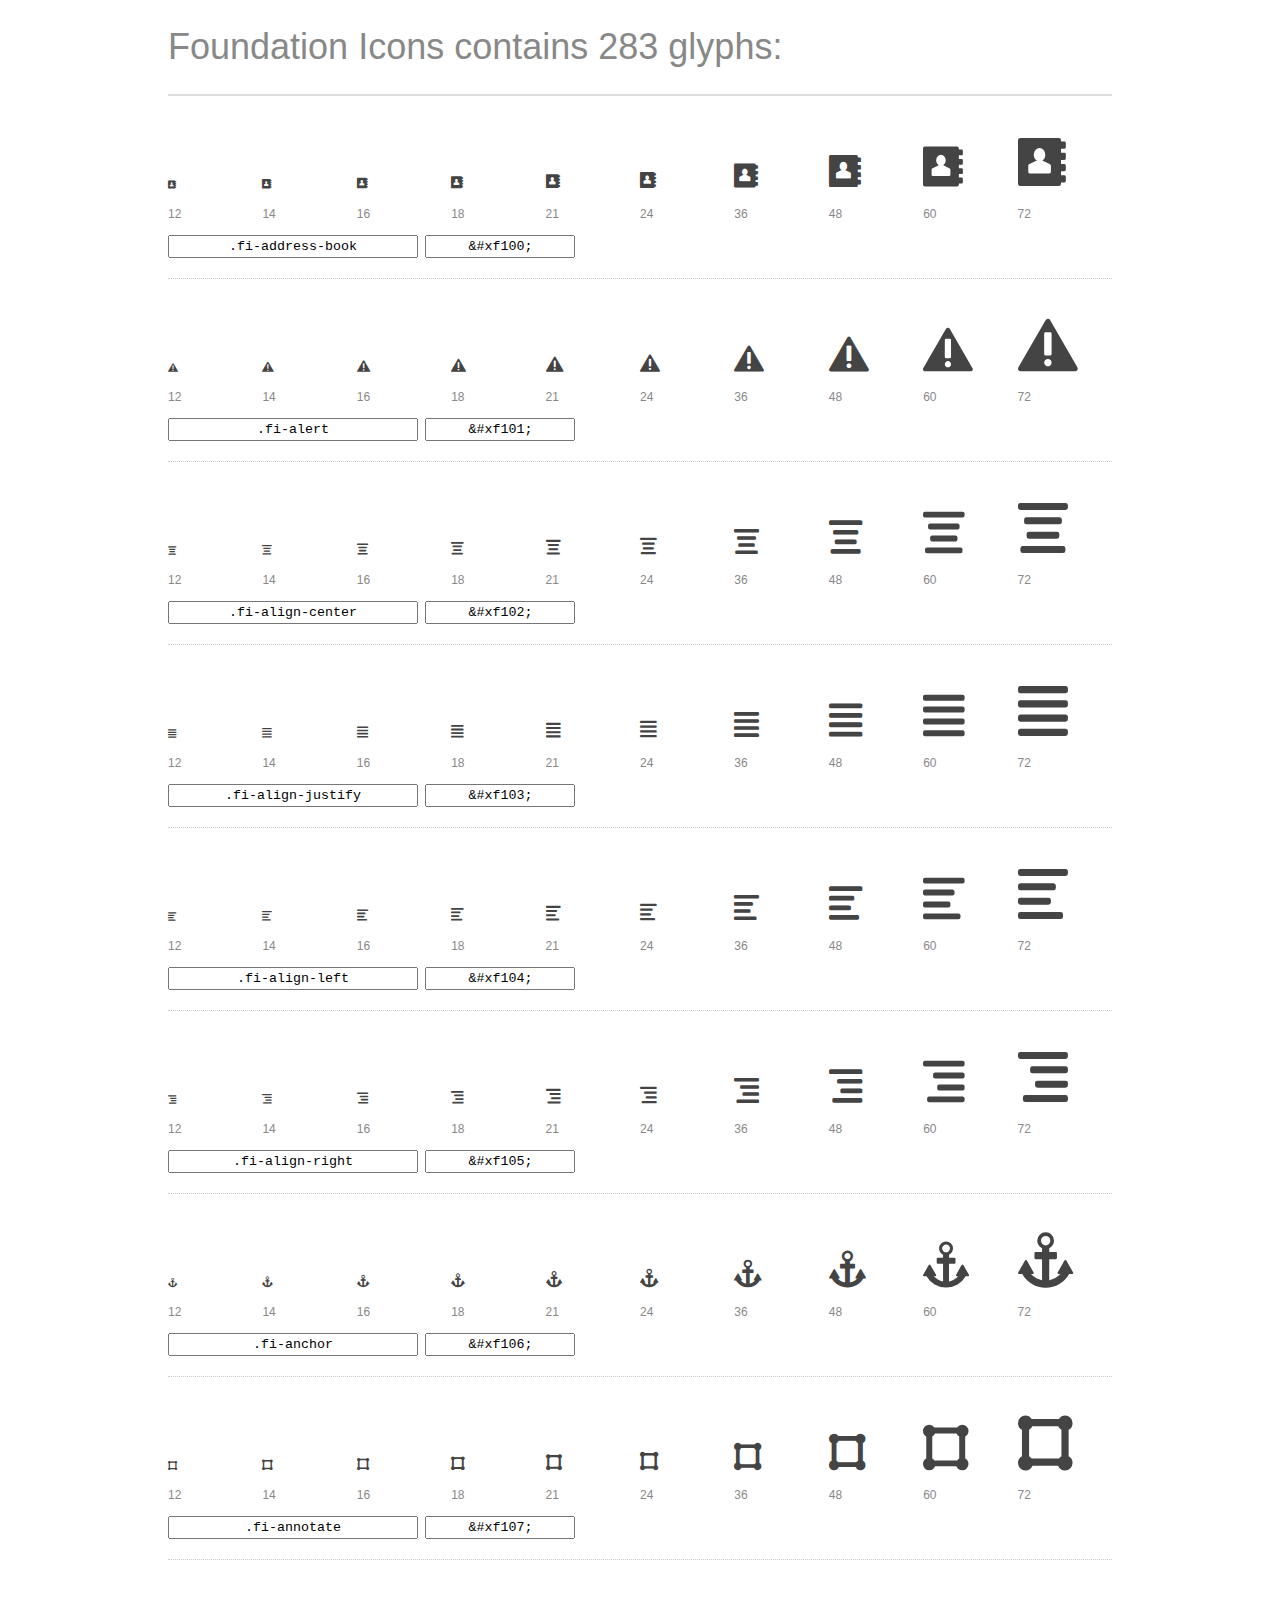
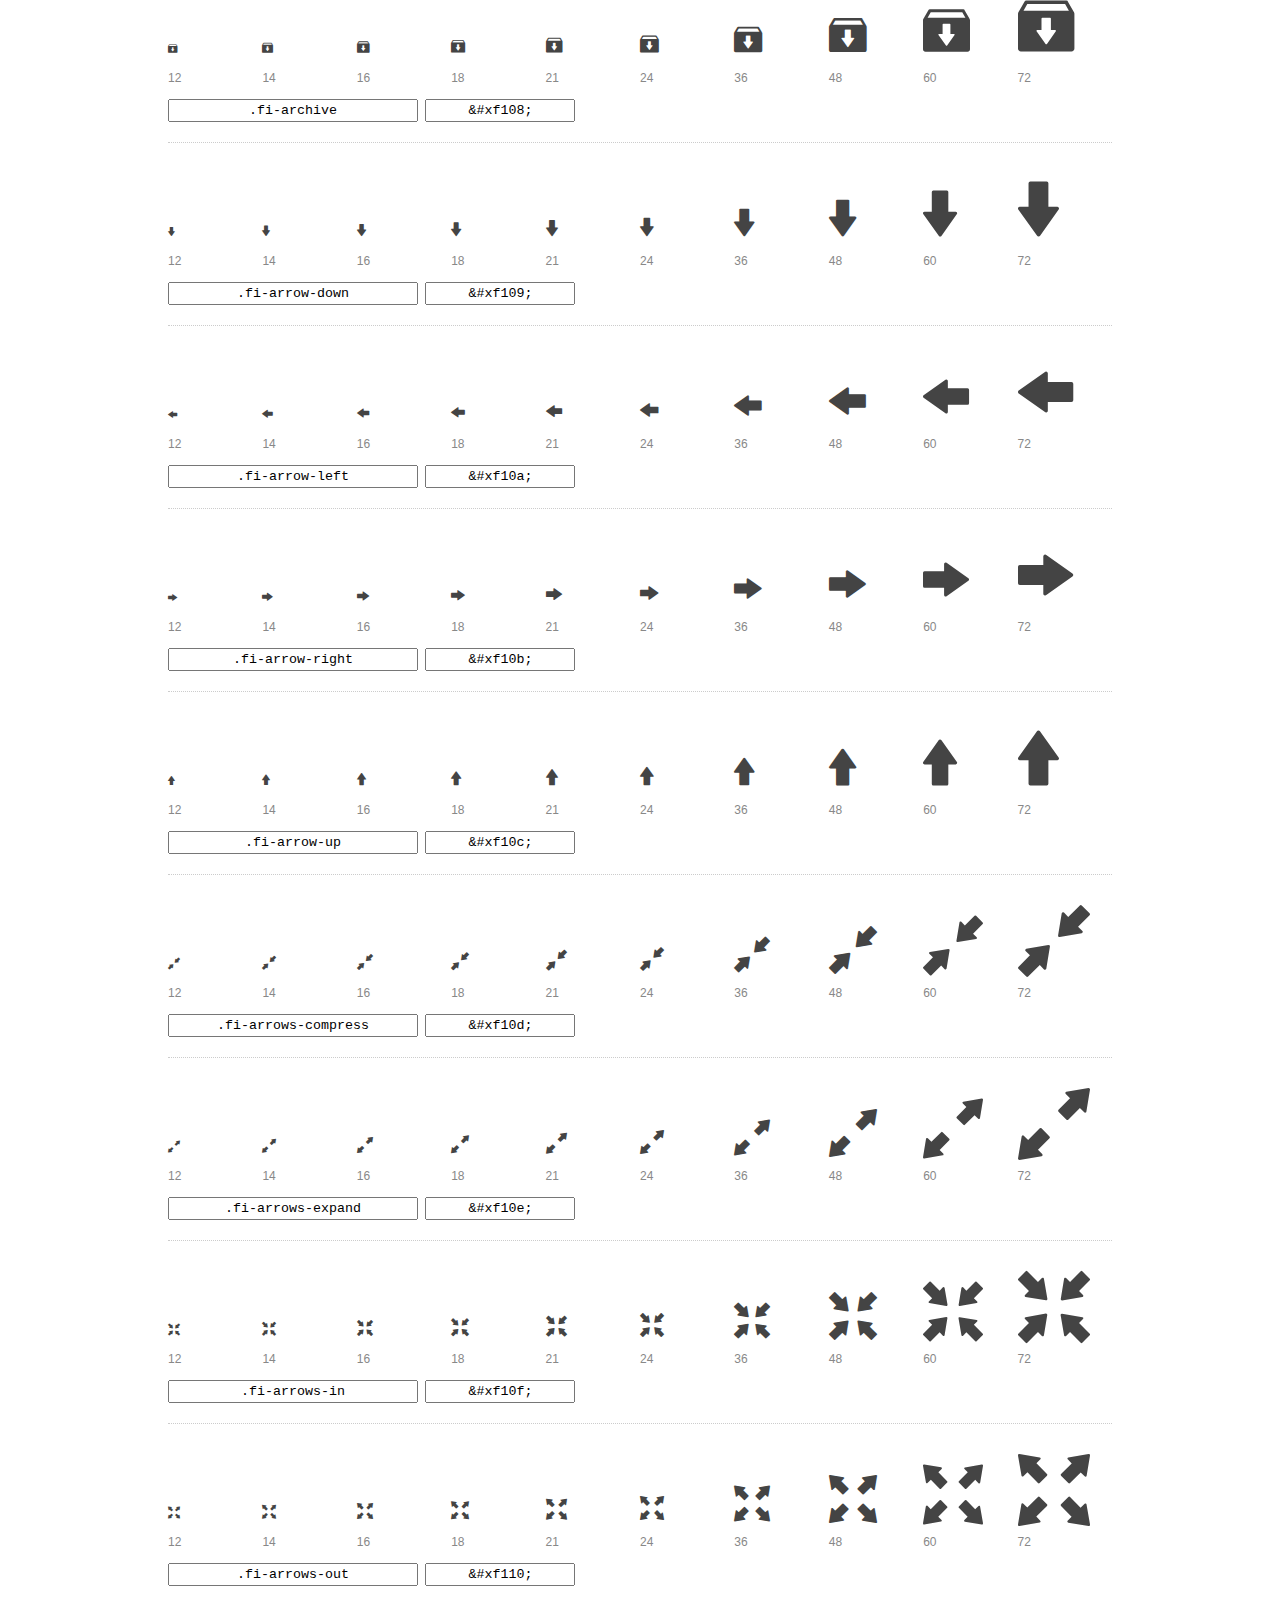
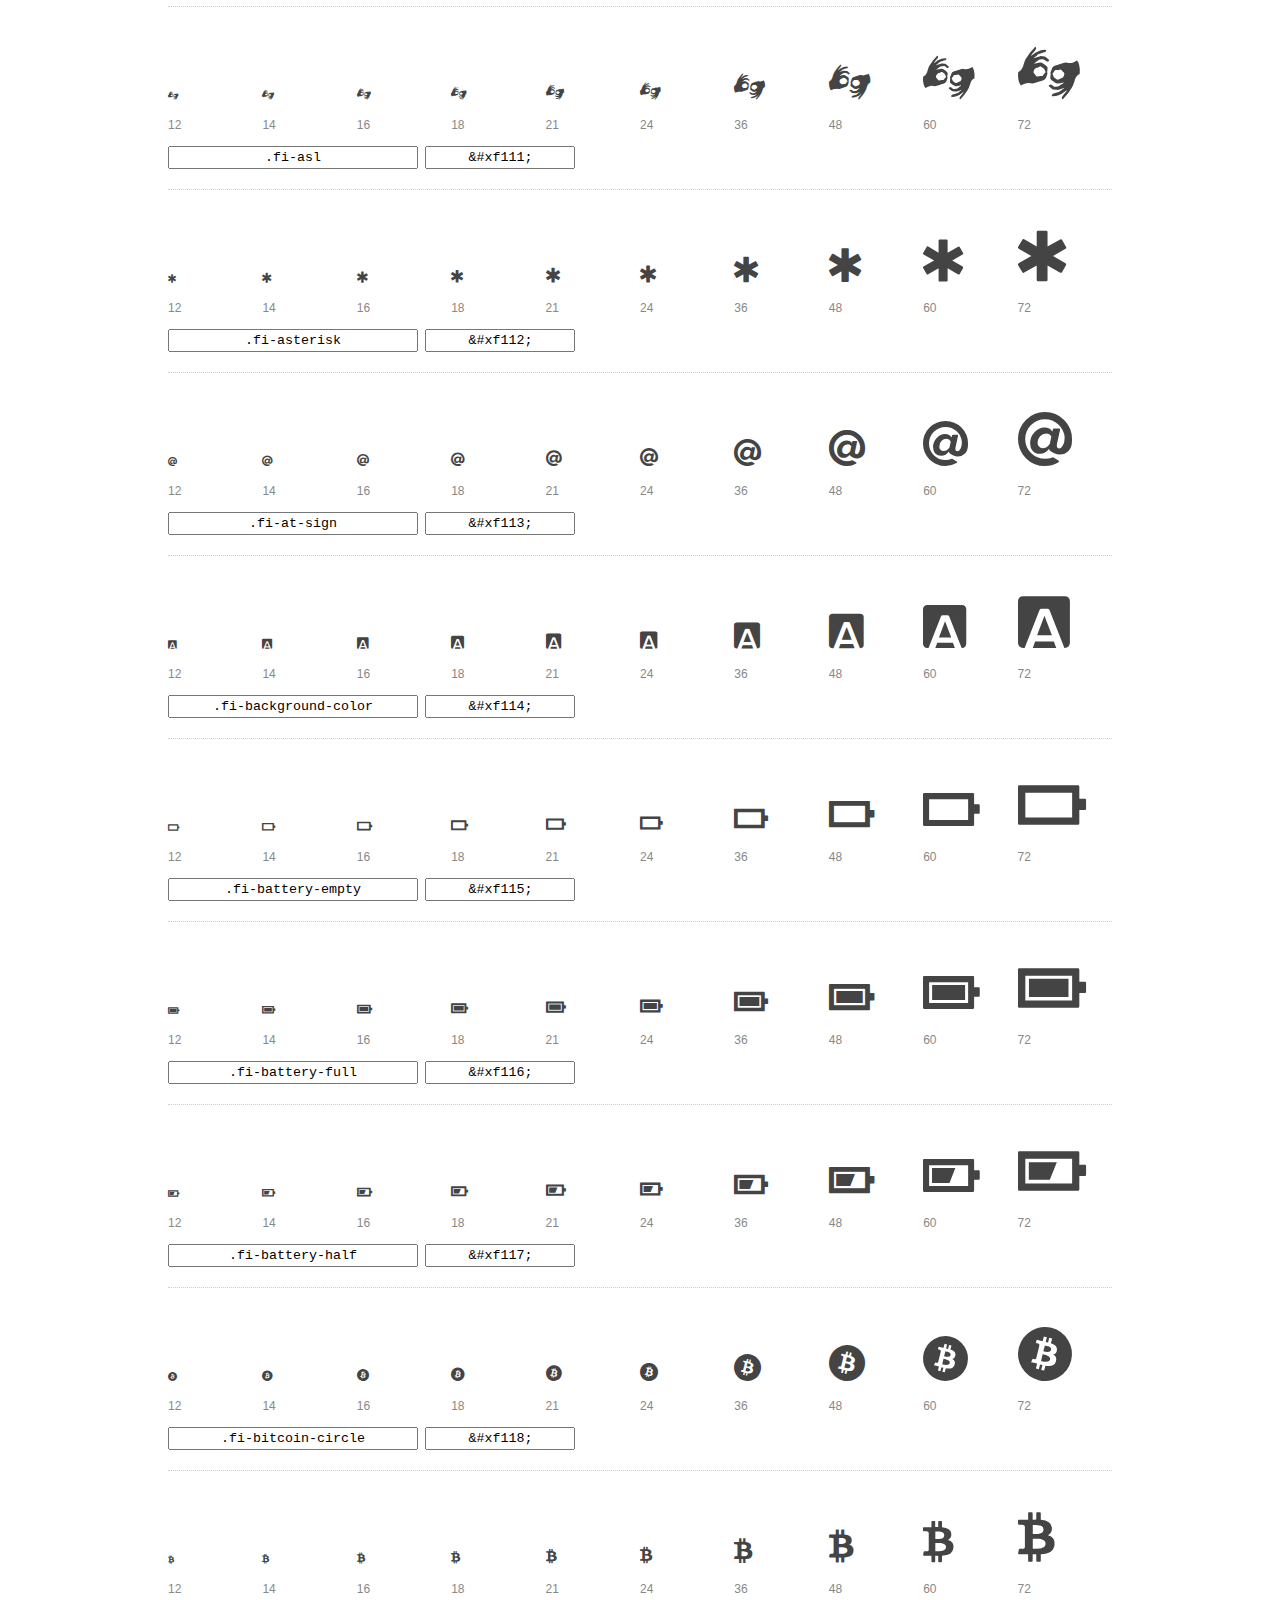
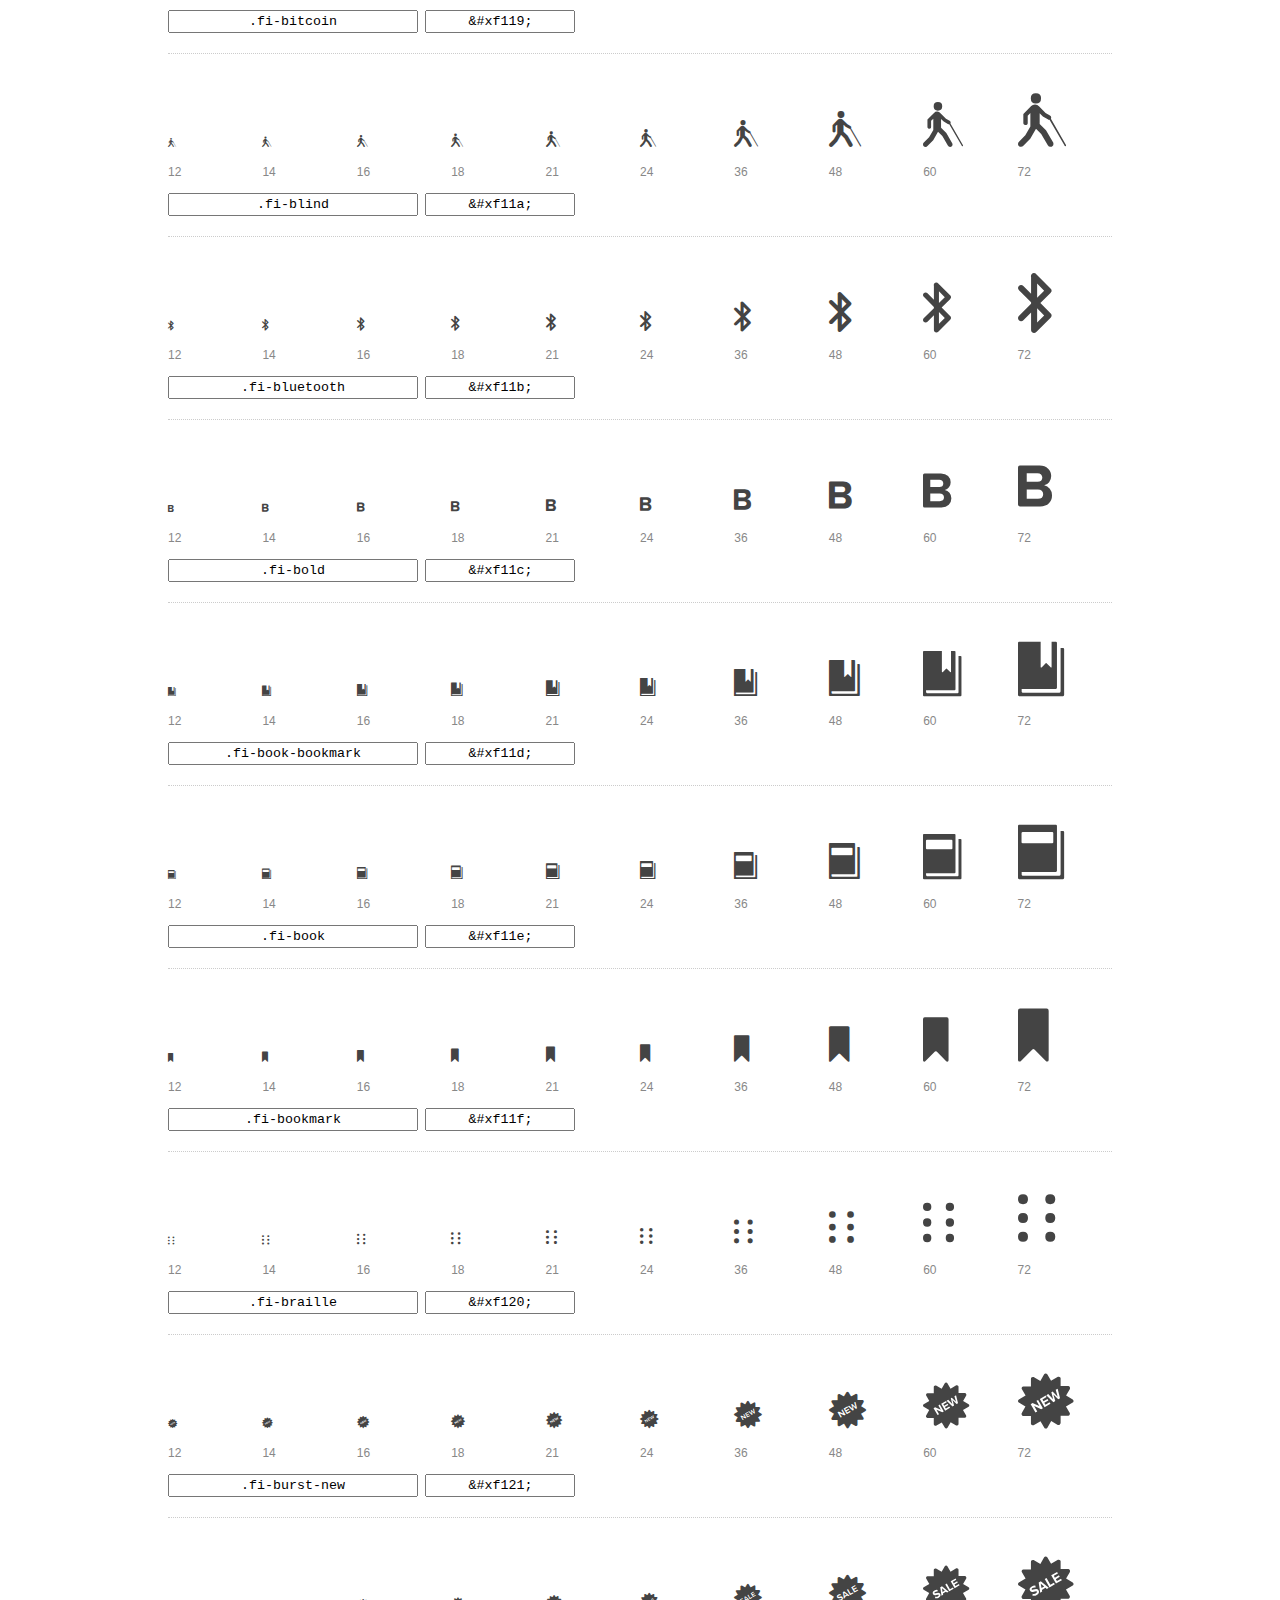
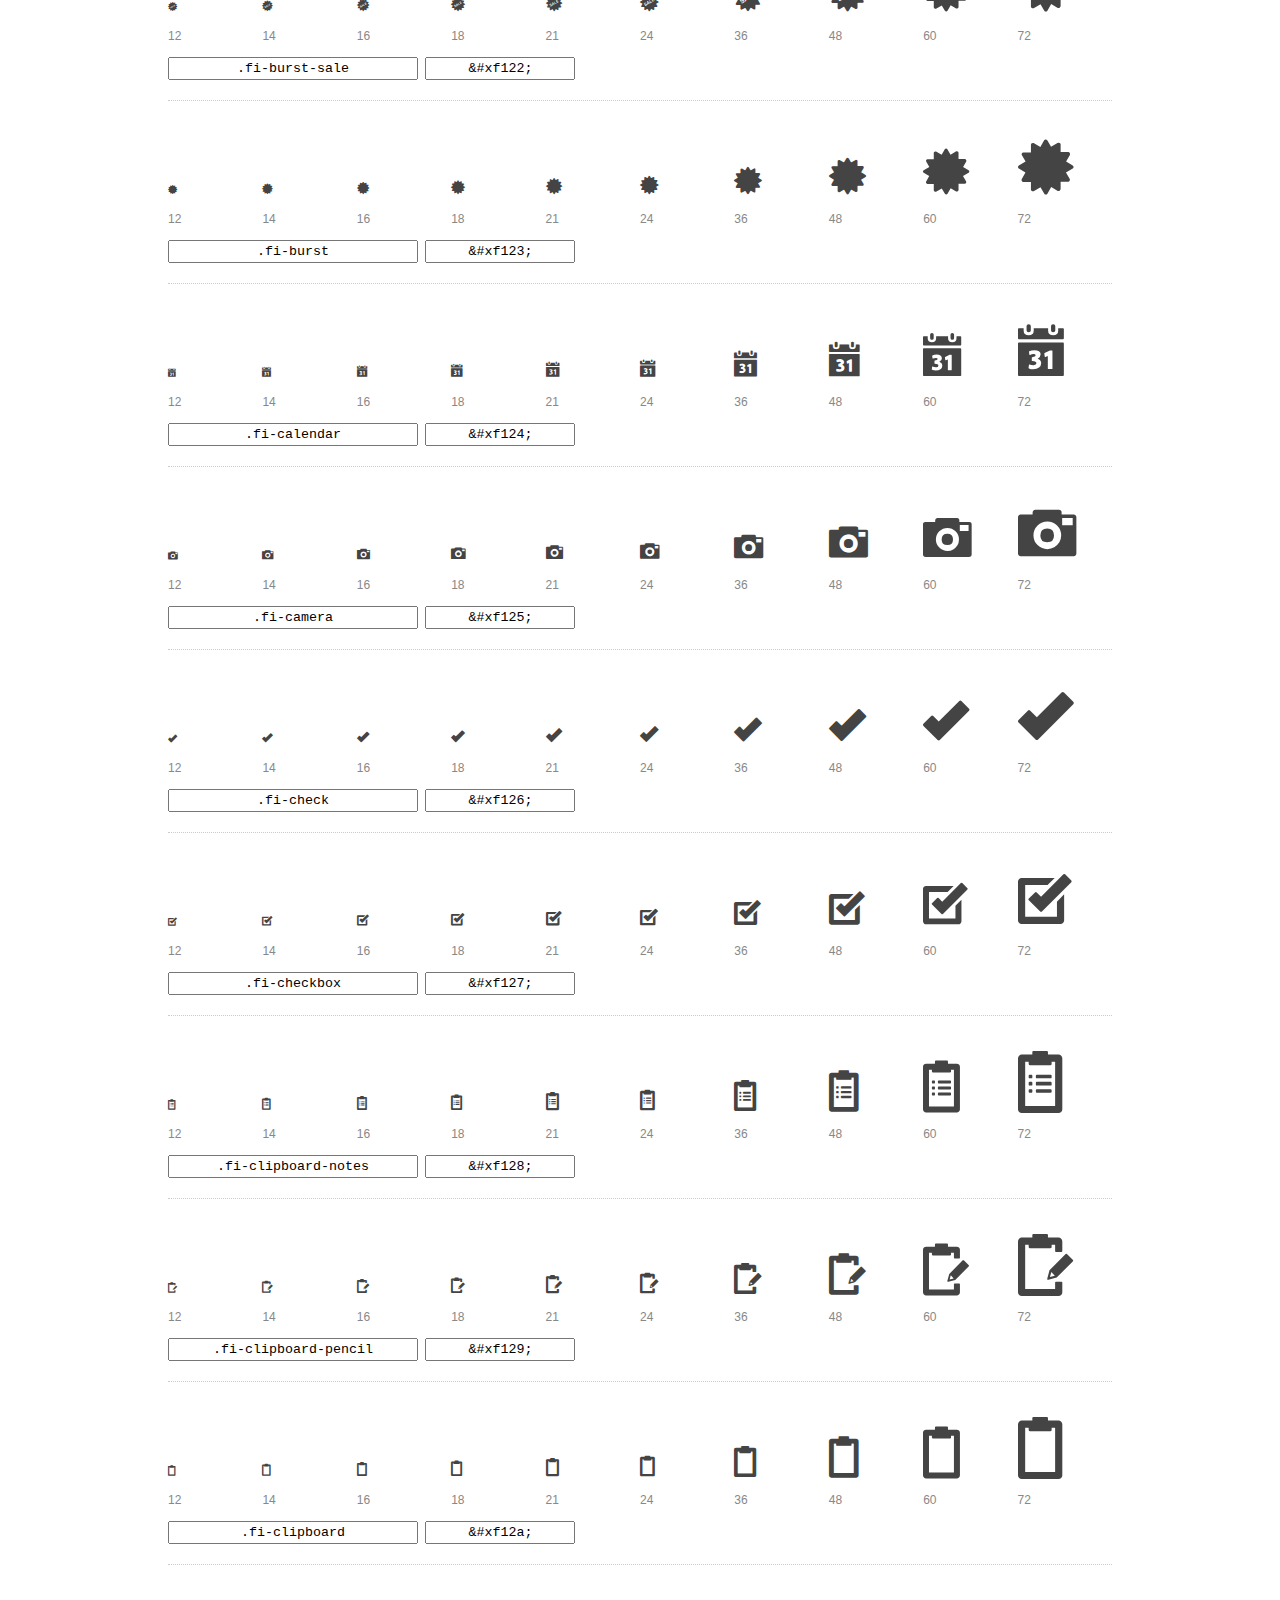
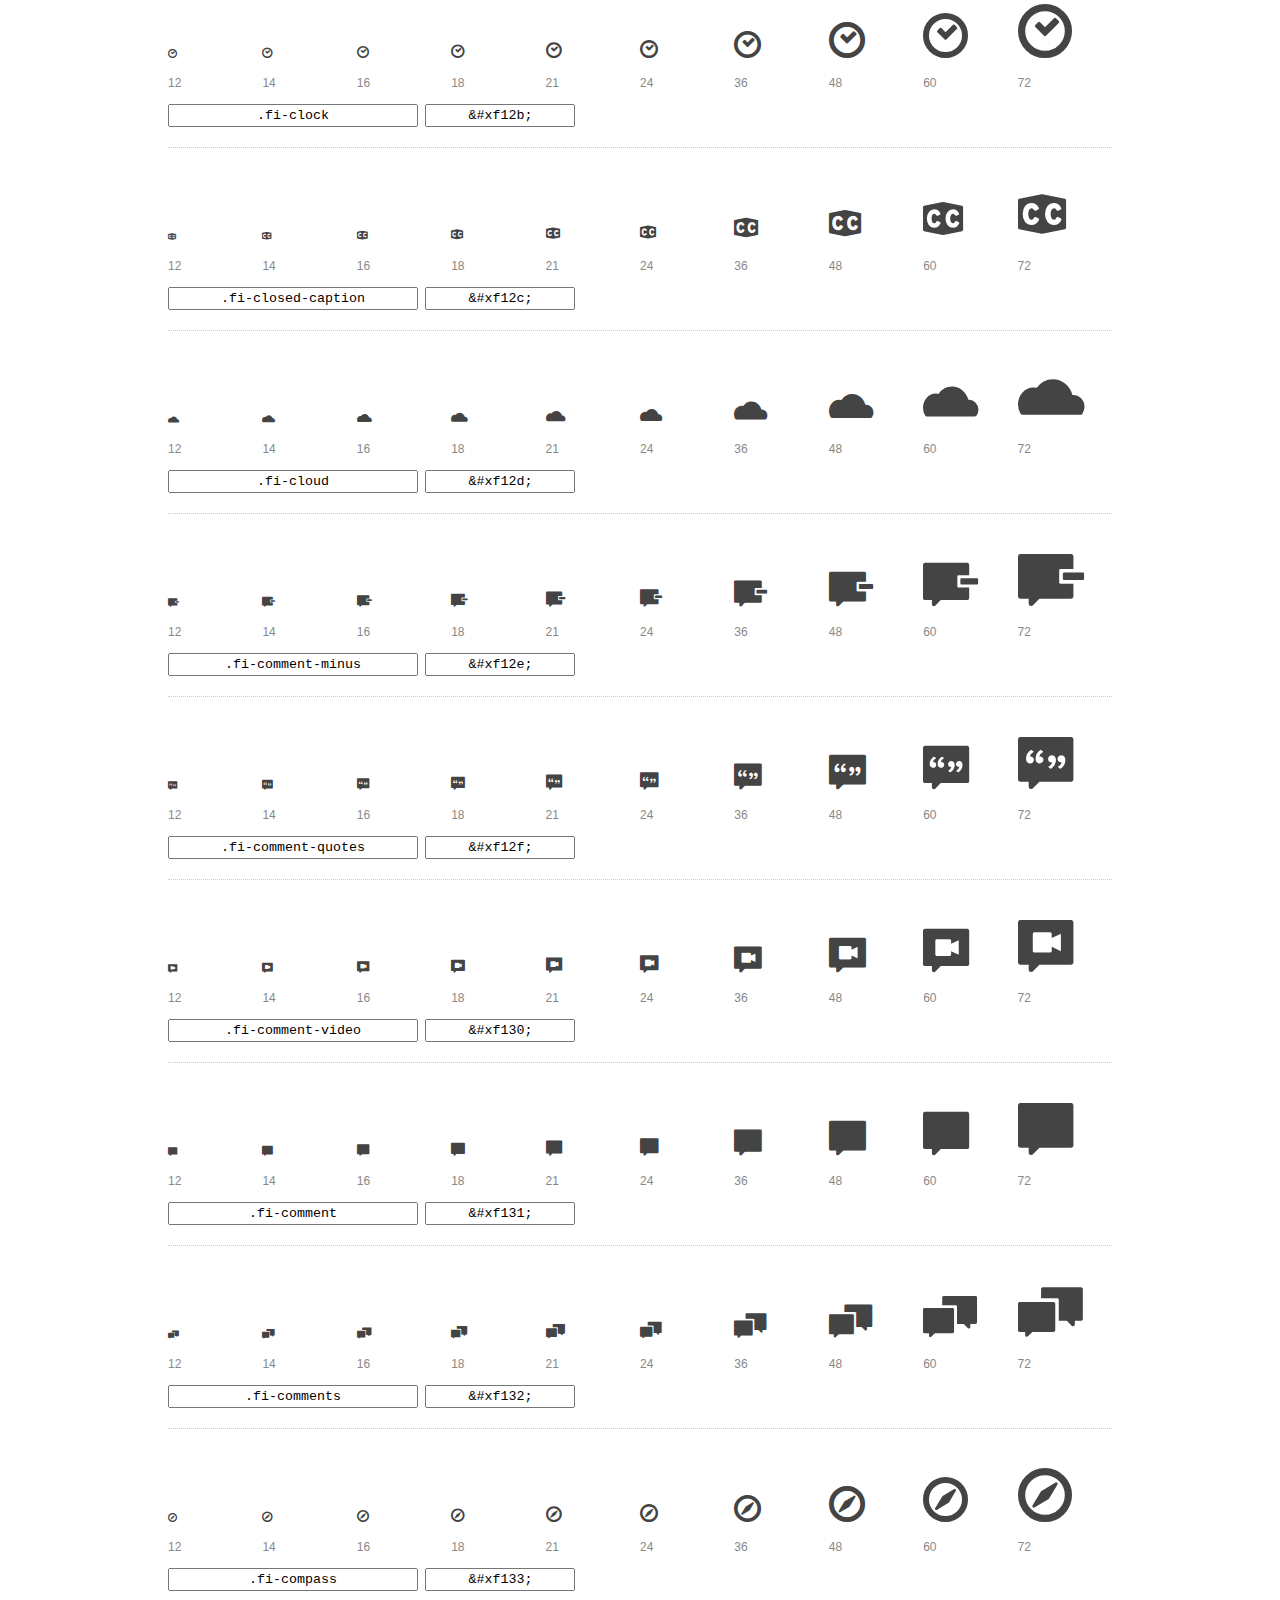
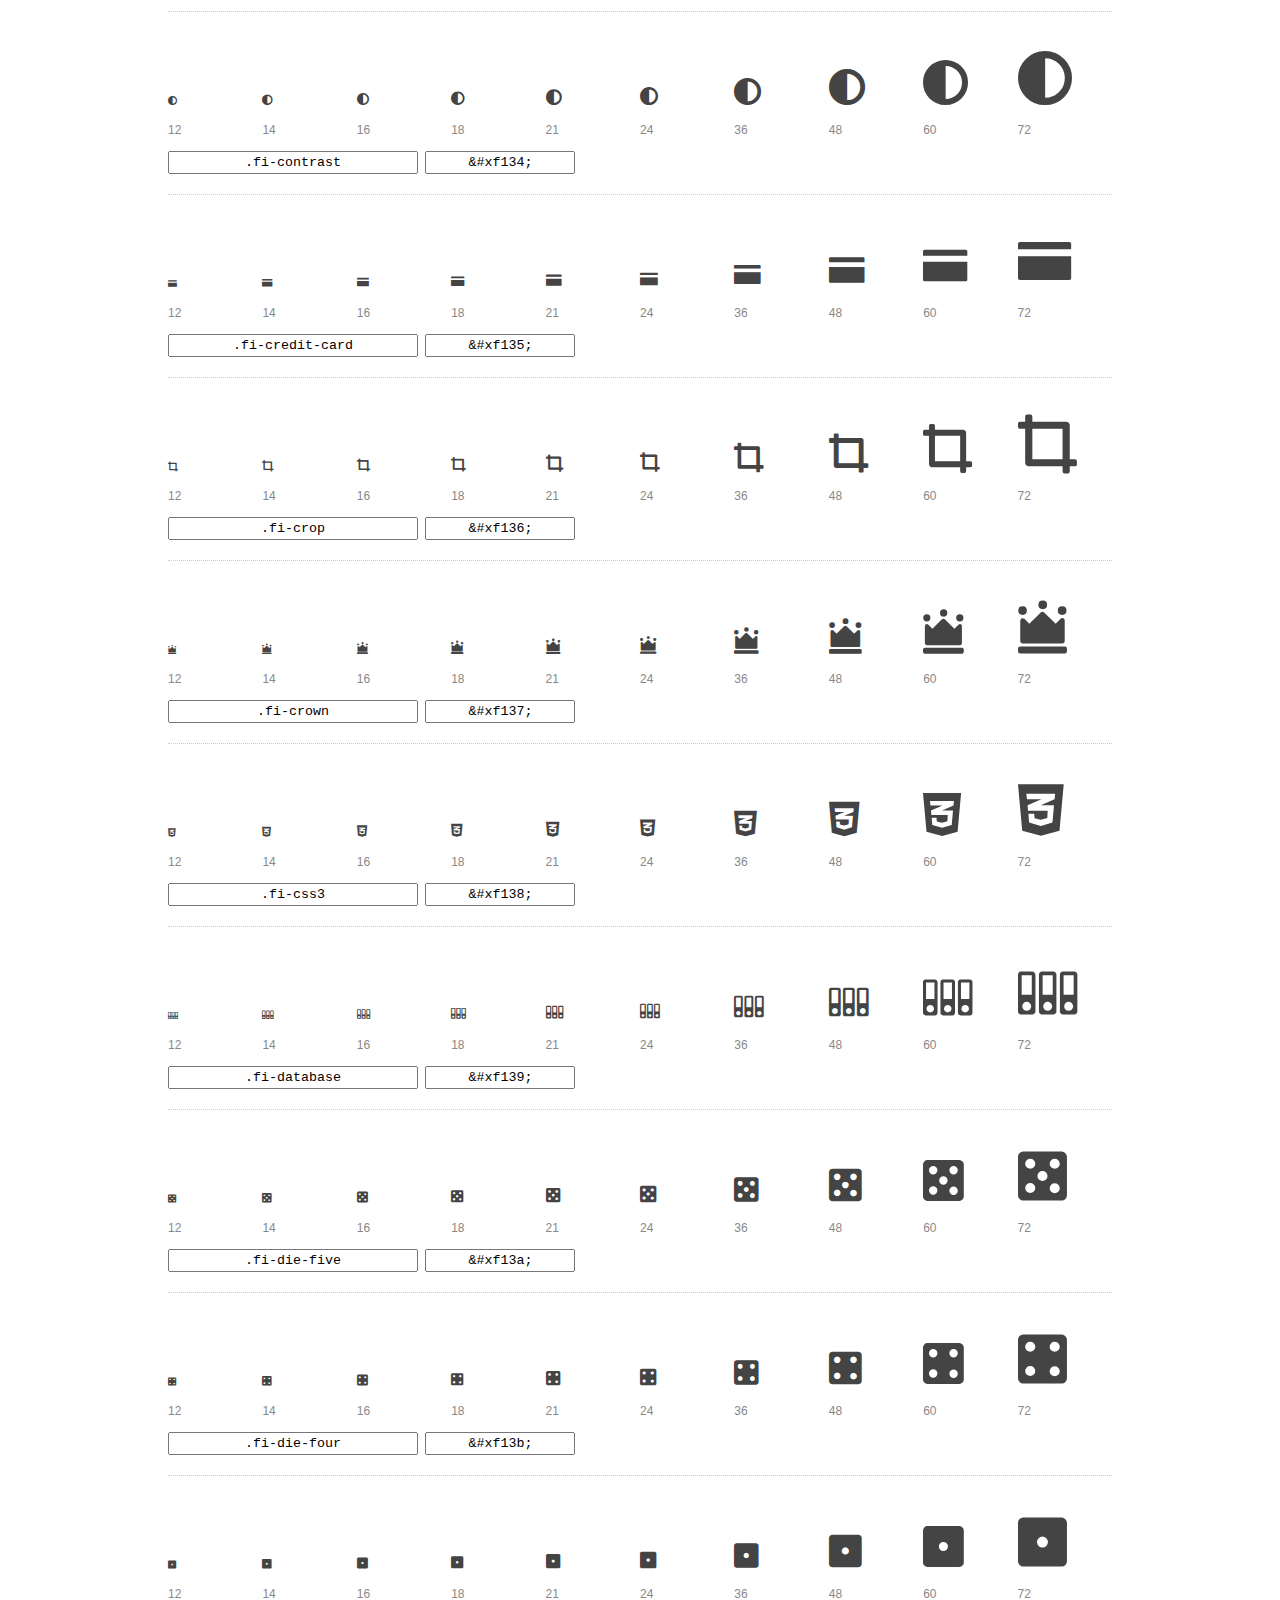
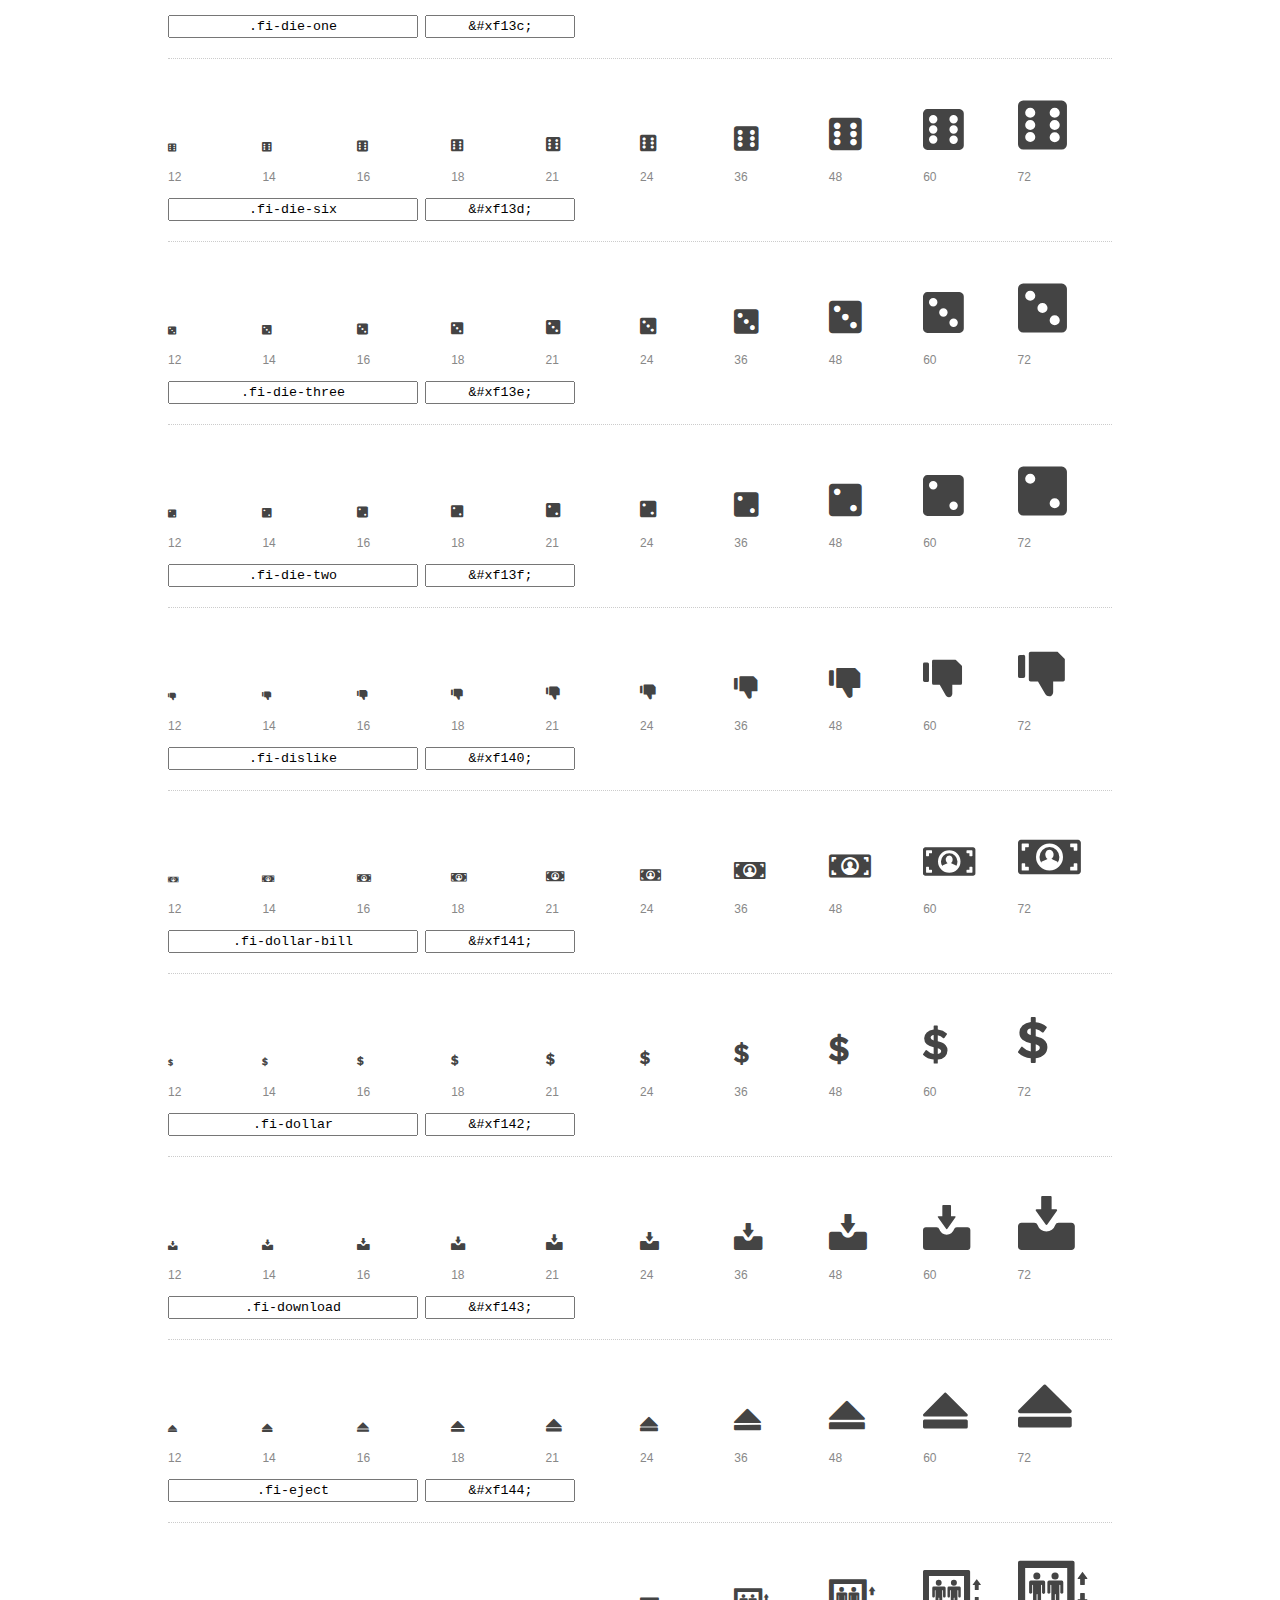
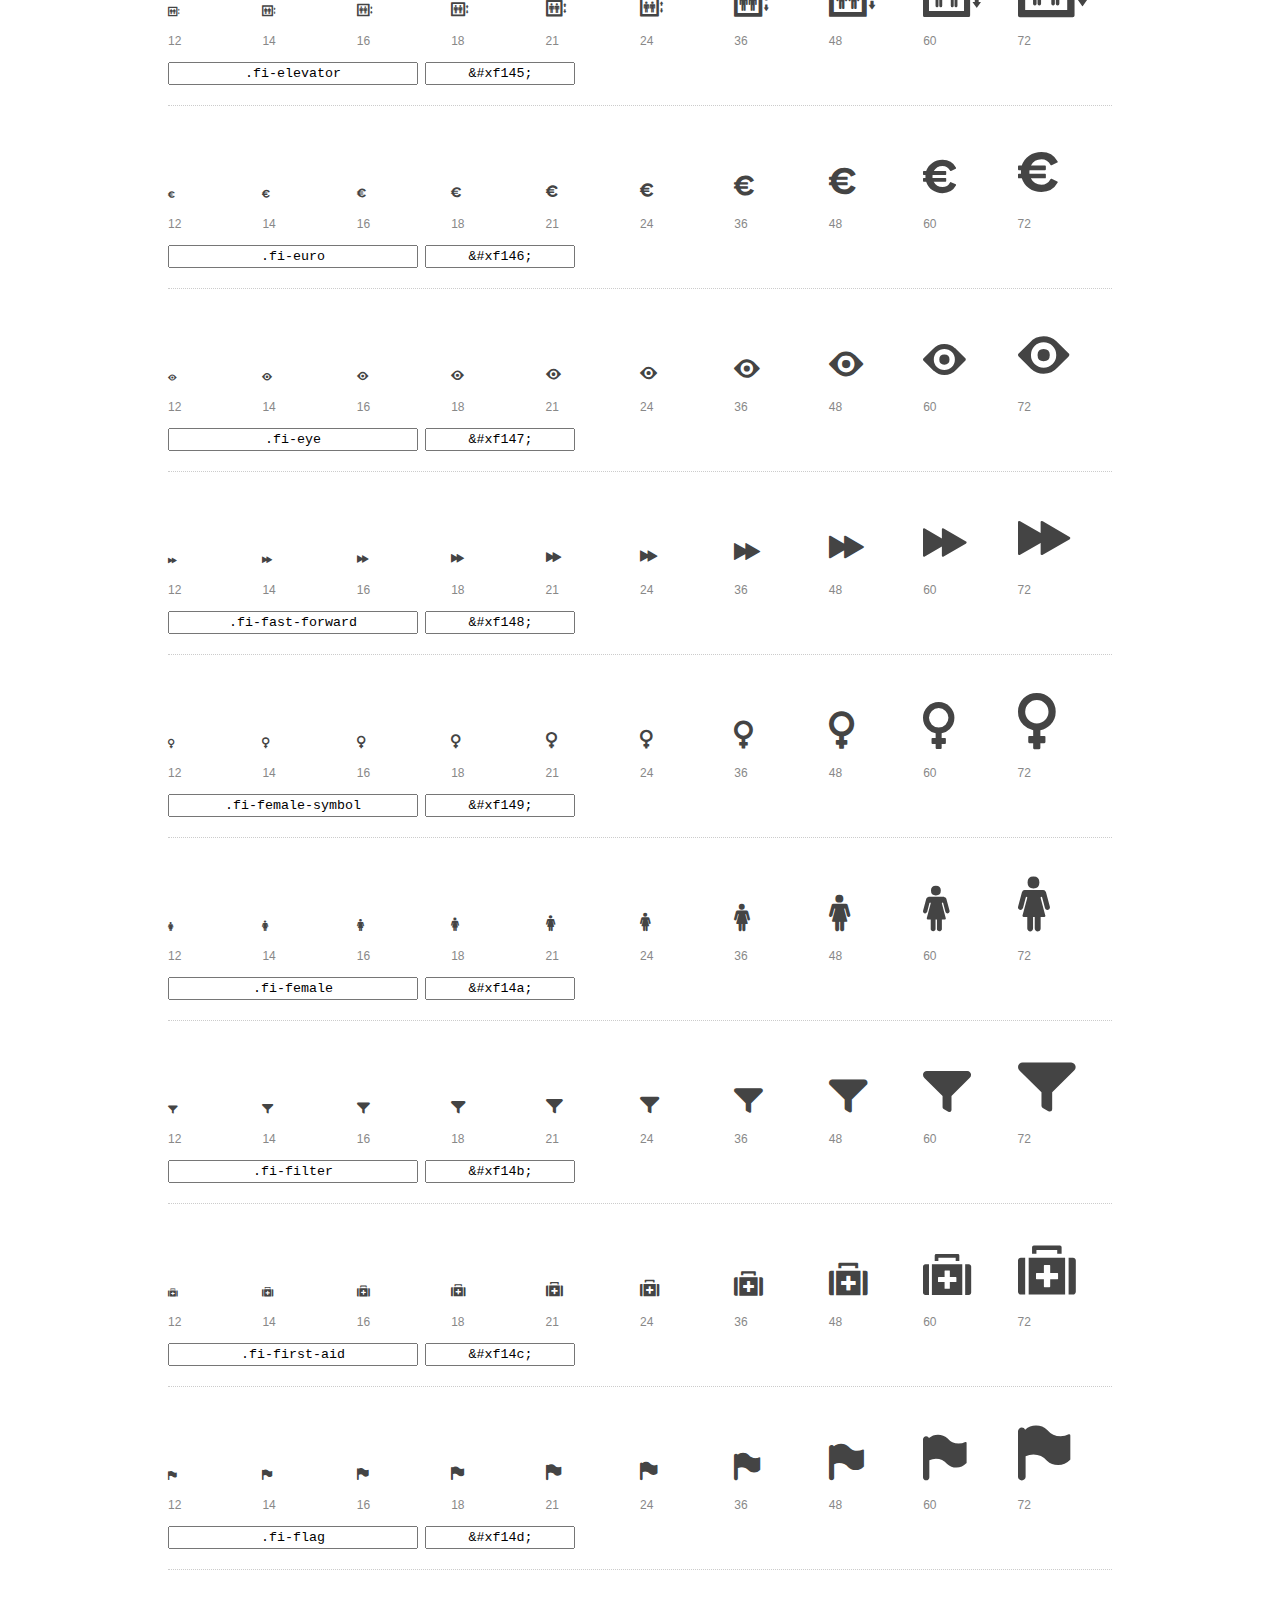
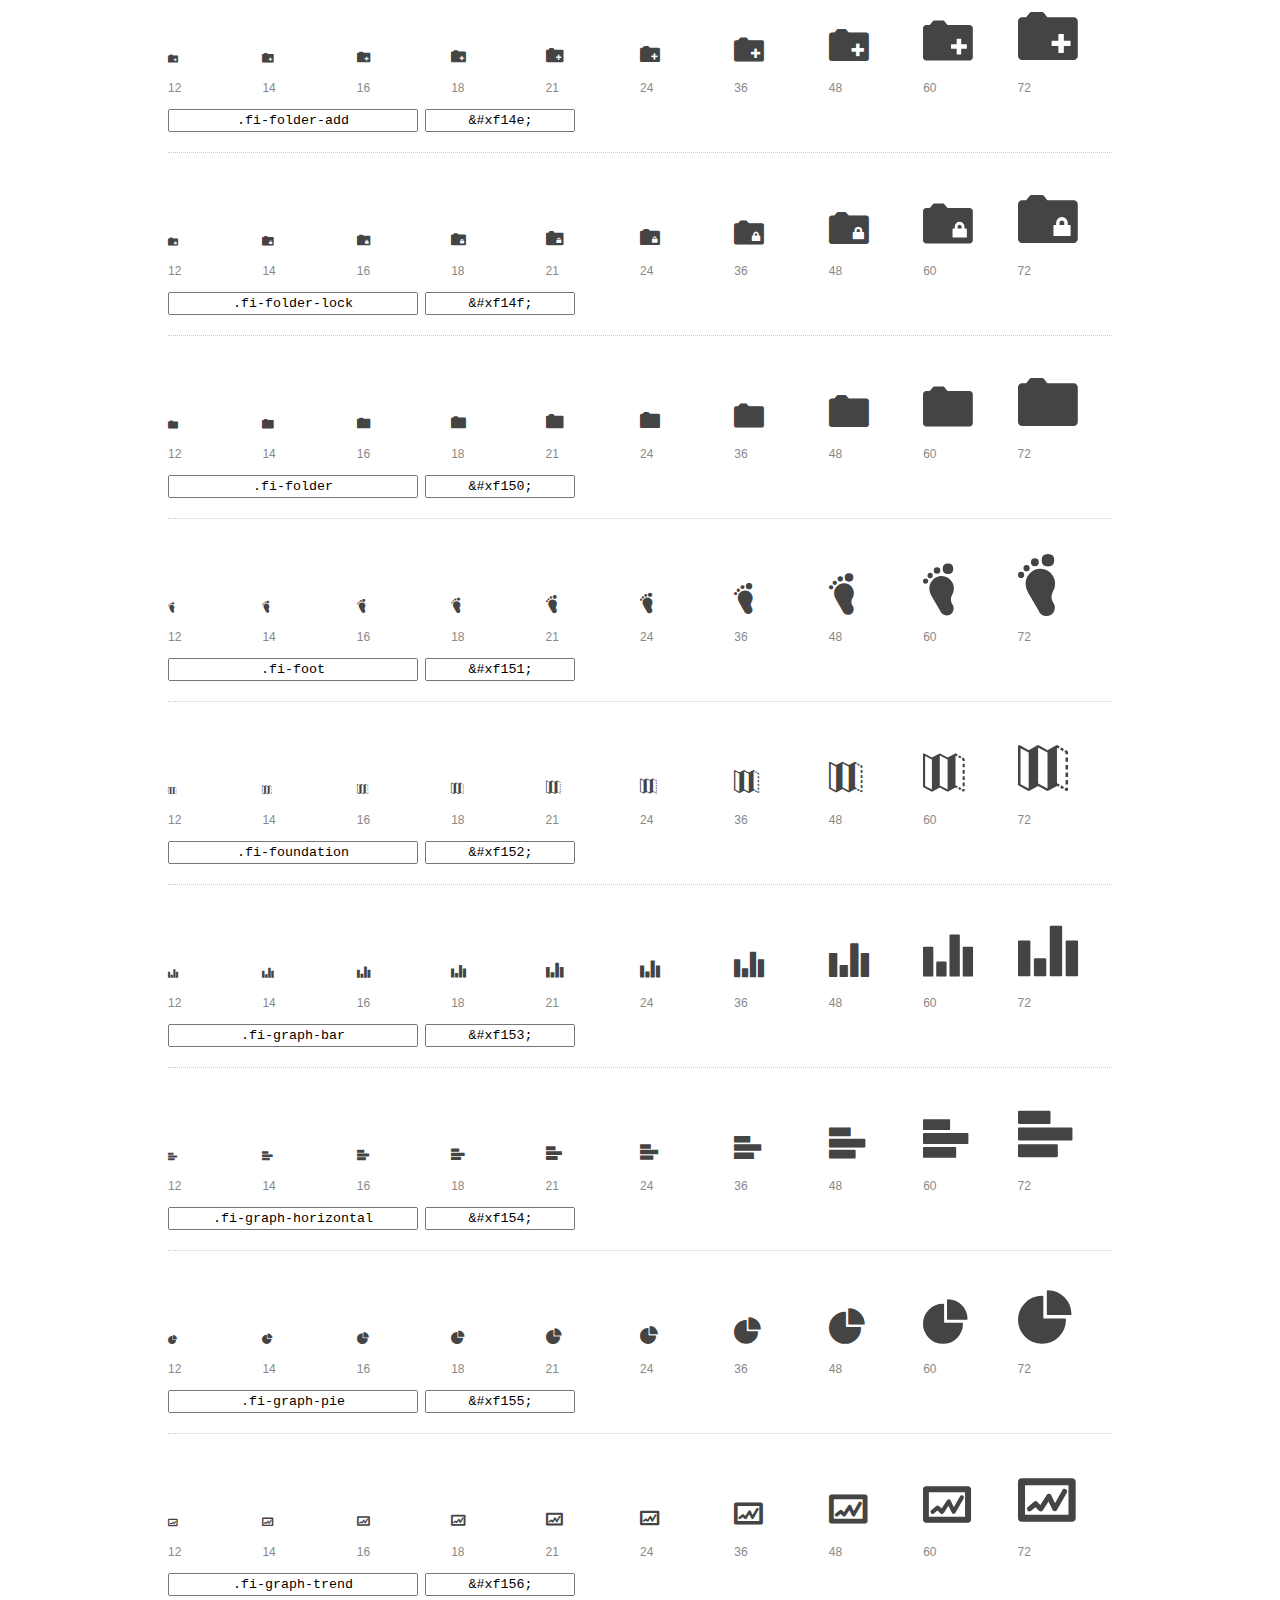
<file: fonde/foundation-icons/preview.html>
<!DOCTYPE html>
<html>
  <head>
    <title>Foundation Icons glyphs preview</title>
    <link rel="stylesheet" href="foundation-icons.css" />

    <style>
      * {
        -moz-box-sizing: border-box;
        -webkit-box-sizing: border-box;
        box-sizing: border-box;
        margin: 0;
        padding: 0;
      }

      body {
        background: #fff;
        color: #444;
        font: 16px/1.5 "Helvetica Neue", Helvetica, Arial, sans-serif;
      }

      a, 
      a:visited {
        color: #888;
        text-decoration: underline;
      }
      a:hover, 
      a:focus { color: #000; }

      h1 {
        border-bottom: 2px solid #ddd;
        color: #888;
        font-size: 36px;
        font-weight: 300;
        margin-bottom: 20px;
        padding: 20px 0;
      }

      .container {
        margin: 0 auto;
        min-width: 880px;
        padding: 0 40px;
        width: 80%;
      }

      .glyph {
        border-bottom: 1px dotted #ccc;
        padding: 10px 0 20px;
        margin-bottom: 20px;
      }

      .preview-glyphs { vertical-align: bottom; } 

      .preview-scale { 
        color: #888;
        font-size: 12px; 
        margin-top: 5px;
      }

      .step {
        display: inline-block;
        line-height: 1;
        width: 10%;
      }

      
      .size-12 { font-size: 12px; }
      
      .size-14 { font-size: 14px; }
      
      .size-16 { font-size: 16px; }
      
      .size-18 { font-size: 18px; }
      
      .size-21 { font-size: 21px; }
      
      .size-24 { font-size: 24px; }
      
      .size-36 { font-size: 36px; }
      
      .size-48 { font-size: 48px; }
      
      .size-60 { font-size: 60px; }
      
      .size-72 { font-size: 72px; }
      

      .usage { margin-top: 10px; }

      .usage input {
        font-family: monospace;
        margin-right: 3px;
        padding: 2px 5px;
        text-align: center;
      }

      .usage .point { width: 150px; }

      .usage .class { width: 250px; }

      .footer {
        color: #888;
        font-size: 12px;
        padding: 20px 0;
      }
    </style>

    <!--[if lte IE 8]><script src="http://html5shiv.googlecode.com/svn/trunk/html5.js"></script><![endif]-->
  </head>

  <body>
    <div class="container">
      <h1>Foundation Icons contains 283 glyphs:</h1> 

      
      <div class="glyph">
        <div class="preview-glyphs">
          <i class="step fi-address-book size-12"></i><i class="step fi-address-book size-14"></i><i class="step fi-address-book size-16"></i><i class="step fi-address-book size-18"></i><i class="step fi-address-book size-21"></i><i class="step fi-address-book size-24"></i><i class="step fi-address-book size-36"></i><i class="step fi-address-book size-48"></i><i class="step fi-address-book size-60"></i><i class="step fi-address-book size-72"></i>
        </div>
        <div class="preview-scale">
          <span class="step">12</span><span class="step">14</span><span class="step">16</span><span class="step">18</span><span class="step">21</span><span class="step">24</span><span class="step">36</span><span class="step">48</span><span class="step">60</span><span class="step">72</span> 
        </div>
        <div class="usage">
          <input class="class" type="text" readonly="readonly" onClick="this.select();" value=".fi-address-book" />
          <input class="point" type="text" readonly="readonly" onClick="this.select();" value="&amp;#xf100;" />
        </div>
      </div>
      
      <div class="glyph">
        <div class="preview-glyphs">
          <i class="step fi-alert size-12"></i><i class="step fi-alert size-14"></i><i class="step fi-alert size-16"></i><i class="step fi-alert size-18"></i><i class="step fi-alert size-21"></i><i class="step fi-alert size-24"></i><i class="step fi-alert size-36"></i><i class="step fi-alert size-48"></i><i class="step fi-alert size-60"></i><i class="step fi-alert size-72"></i>
        </div>
        <div class="preview-scale">
          <span class="step">12</span><span class="step">14</span><span class="step">16</span><span class="step">18</span><span class="step">21</span><span class="step">24</span><span class="step">36</span><span class="step">48</span><span class="step">60</span><span class="step">72</span> 
        </div>
        <div class="usage">
          <input class="class" type="text" readonly="readonly" onClick="this.select();" value=".fi-alert" />
          <input class="point" type="text" readonly="readonly" onClick="this.select();" value="&amp;#xf101;" />
        </div>
      </div>
      
      <div class="glyph">
        <div class="preview-glyphs">
          <i class="step fi-align-center size-12"></i><i class="step fi-align-center size-14"></i><i class="step fi-align-center size-16"></i><i class="step fi-align-center size-18"></i><i class="step fi-align-center size-21"></i><i class="step fi-align-center size-24"></i><i class="step fi-align-center size-36"></i><i class="step fi-align-center size-48"></i><i class="step fi-align-center size-60"></i><i class="step fi-align-center size-72"></i>
        </div>
        <div class="preview-scale">
          <span class="step">12</span><span class="step">14</span><span class="step">16</span><span class="step">18</span><span class="step">21</span><span class="step">24</span><span class="step">36</span><span class="step">48</span><span class="step">60</span><span class="step">72</span> 
        </div>
        <div class="usage">
          <input class="class" type="text" readonly="readonly" onClick="this.select();" value=".fi-align-center" />
          <input class="point" type="text" readonly="readonly" onClick="this.select();" value="&amp;#xf102;" />
        </div>
      </div>
      
      <div class="glyph">
        <div class="preview-glyphs">
          <i class="step fi-align-justify size-12"></i><i class="step fi-align-justify size-14"></i><i class="step fi-align-justify size-16"></i><i class="step fi-align-justify size-18"></i><i class="step fi-align-justify size-21"></i><i class="step fi-align-justify size-24"></i><i class="step fi-align-justify size-36"></i><i class="step fi-align-justify size-48"></i><i class="step fi-align-justify size-60"></i><i class="step fi-align-justify size-72"></i>
        </div>
        <div class="preview-scale">
          <span class="step">12</span><span class="step">14</span><span class="step">16</span><span class="step">18</span><span class="step">21</span><span class="step">24</span><span class="step">36</span><span class="step">48</span><span class="step">60</span><span class="step">72</span> 
        </div>
        <div class="usage">
          <input class="class" type="text" readonly="readonly" onClick="this.select();" value=".fi-align-justify" />
          <input class="point" type="text" readonly="readonly" onClick="this.select();" value="&amp;#xf103;" />
        </div>
      </div>
      
      <div class="glyph">
        <div class="preview-glyphs">
          <i class="step fi-align-left size-12"></i><i class="step fi-align-left size-14"></i><i class="step fi-align-left size-16"></i><i class="step fi-align-left size-18"></i><i class="step fi-align-left size-21"></i><i class="step fi-align-left size-24"></i><i class="step fi-align-left size-36"></i><i class="step fi-align-left size-48"></i><i class="step fi-align-left size-60"></i><i class="step fi-align-left size-72"></i>
        </div>
        <div class="preview-scale">
          <span class="step">12</span><span class="step">14</span><span class="step">16</span><span class="step">18</span><span class="step">21</span><span class="step">24</span><span class="step">36</span><span class="step">48</span><span class="step">60</span><span class="step">72</span> 
        </div>
        <div class="usage">
          <input class="class" type="text" readonly="readonly" onClick="this.select();" value=".fi-align-left" />
          <input class="point" type="text" readonly="readonly" onClick="this.select();" value="&amp;#xf104;" />
        </div>
      </div>
      
      <div class="glyph">
        <div class="preview-glyphs">
          <i class="step fi-align-right size-12"></i><i class="step fi-align-right size-14"></i><i class="step fi-align-right size-16"></i><i class="step fi-align-right size-18"></i><i class="step fi-align-right size-21"></i><i class="step fi-align-right size-24"></i><i class="step fi-align-right size-36"></i><i class="step fi-align-right size-48"></i><i class="step fi-align-right size-60"></i><i class="step fi-align-right size-72"></i>
        </div>
        <div class="preview-scale">
          <span class="step">12</span><span class="step">14</span><span class="step">16</span><span class="step">18</span><span class="step">21</span><span class="step">24</span><span class="step">36</span><span class="step">48</span><span class="step">60</span><span class="step">72</span> 
        </div>
        <div class="usage">
          <input class="class" type="text" readonly="readonly" onClick="this.select();" value=".fi-align-right" />
          <input class="point" type="text" readonly="readonly" onClick="this.select();" value="&amp;#xf105;" />
        </div>
      </div>
      
      <div class="glyph">
        <div class="preview-glyphs">
          <i class="step fi-anchor size-12"></i><i class="step fi-anchor size-14"></i><i class="step fi-anchor size-16"></i><i class="step fi-anchor size-18"></i><i class="step fi-anchor size-21"></i><i class="step fi-anchor size-24"></i><i class="step fi-anchor size-36"></i><i class="step fi-anchor size-48"></i><i class="step fi-anchor size-60"></i><i class="step fi-anchor size-72"></i>
        </div>
        <div class="preview-scale">
          <span class="step">12</span><span class="step">14</span><span class="step">16</span><span class="step">18</span><span class="step">21</span><span class="step">24</span><span class="step">36</span><span class="step">48</span><span class="step">60</span><span class="step">72</span> 
        </div>
        <div class="usage">
          <input class="class" type="text" readonly="readonly" onClick="this.select();" value=".fi-anchor" />
          <input class="point" type="text" readonly="readonly" onClick="this.select();" value="&amp;#xf106;" />
        </div>
      </div>
      
      <div class="glyph">
        <div class="preview-glyphs">
          <i class="step fi-annotate size-12"></i><i class="step fi-annotate size-14"></i><i class="step fi-annotate size-16"></i><i class="step fi-annotate size-18"></i><i class="step fi-annotate size-21"></i><i class="step fi-annotate size-24"></i><i class="step fi-annotate size-36"></i><i class="step fi-annotate size-48"></i><i class="step fi-annotate size-60"></i><i class="step fi-annotate size-72"></i>
        </div>
        <div class="preview-scale">
          <span class="step">12</span><span class="step">14</span><span class="step">16</span><span class="step">18</span><span class="step">21</span><span class="step">24</span><span class="step">36</span><span class="step">48</span><span class="step">60</span><span class="step">72</span> 
        </div>
        <div class="usage">
          <input class="class" type="text" readonly="readonly" onClick="this.select();" value=".fi-annotate" />
          <input class="point" type="text" readonly="readonly" onClick="this.select();" value="&amp;#xf107;" />
        </div>
      </div>
      
      <div class="glyph">
        <div class="preview-glyphs">
          <i class="step fi-archive size-12"></i><i class="step fi-archive size-14"></i><i class="step fi-archive size-16"></i><i class="step fi-archive size-18"></i><i class="step fi-archive size-21"></i><i class="step fi-archive size-24"></i><i class="step fi-archive size-36"></i><i class="step fi-archive size-48"></i><i class="step fi-archive size-60"></i><i class="step fi-archive size-72"></i>
        </div>
        <div class="preview-scale">
          <span class="step">12</span><span class="step">14</span><span class="step">16</span><span class="step">18</span><span class="step">21</span><span class="step">24</span><span class="step">36</span><span class="step">48</span><span class="step">60</span><span class="step">72</span> 
        </div>
        <div class="usage">
          <input class="class" type="text" readonly="readonly" onClick="this.select();" value=".fi-archive" />
          <input class="point" type="text" readonly="readonly" onClick="this.select();" value="&amp;#xf108;" />
        </div>
      </div>
      
      <div class="glyph">
        <div class="preview-glyphs">
          <i class="step fi-arrow-down size-12"></i><i class="step fi-arrow-down size-14"></i><i class="step fi-arrow-down size-16"></i><i class="step fi-arrow-down size-18"></i><i class="step fi-arrow-down size-21"></i><i class="step fi-arrow-down size-24"></i><i class="step fi-arrow-down size-36"></i><i class="step fi-arrow-down size-48"></i><i class="step fi-arrow-down size-60"></i><i class="step fi-arrow-down size-72"></i>
        </div>
        <div class="preview-scale">
          <span class="step">12</span><span class="step">14</span><span class="step">16</span><span class="step">18</span><span class="step">21</span><span class="step">24</span><span class="step">36</span><span class="step">48</span><span class="step">60</span><span class="step">72</span> 
        </div>
        <div class="usage">
          <input class="class" type="text" readonly="readonly" onClick="this.select();" value=".fi-arrow-down" />
          <input class="point" type="text" readonly="readonly" onClick="this.select();" value="&amp;#xf109;" />
        </div>
      </div>
      
      <div class="glyph">
        <div class="preview-glyphs">
          <i class="step fi-arrow-left size-12"></i><i class="step fi-arrow-left size-14"></i><i class="step fi-arrow-left size-16"></i><i class="step fi-arrow-left size-18"></i><i class="step fi-arrow-left size-21"></i><i class="step fi-arrow-left size-24"></i><i class="step fi-arrow-left size-36"></i><i class="step fi-arrow-left size-48"></i><i class="step fi-arrow-left size-60"></i><i class="step fi-arrow-left size-72"></i>
        </div>
        <div class="preview-scale">
          <span class="step">12</span><span class="step">14</span><span class="step">16</span><span class="step">18</span><span class="step">21</span><span class="step">24</span><span class="step">36</span><span class="step">48</span><span class="step">60</span><span class="step">72</span> 
        </div>
        <div class="usage">
          <input class="class" type="text" readonly="readonly" onClick="this.select();" value=".fi-arrow-left" />
          <input class="point" type="text" readonly="readonly" onClick="this.select();" value="&amp;#xf10a;" />
        </div>
      </div>
      
      <div class="glyph">
        <div class="preview-glyphs">
          <i class="step fi-arrow-right size-12"></i><i class="step fi-arrow-right size-14"></i><i class="step fi-arrow-right size-16"></i><i class="step fi-arrow-right size-18"></i><i class="step fi-arrow-right size-21"></i><i class="step fi-arrow-right size-24"></i><i class="step fi-arrow-right size-36"></i><i class="step fi-arrow-right size-48"></i><i class="step fi-arrow-right size-60"></i><i class="step fi-arrow-right size-72"></i>
        </div>
        <div class="preview-scale">
          <span class="step">12</span><span class="step">14</span><span class="step">16</span><span class="step">18</span><span class="step">21</span><span class="step">24</span><span class="step">36</span><span class="step">48</span><span class="step">60</span><span class="step">72</span> 
        </div>
        <div class="usage">
          <input class="class" type="text" readonly="readonly" onClick="this.select();" value=".fi-arrow-right" />
          <input class="point" type="text" readonly="readonly" onClick="this.select();" value="&amp;#xf10b;" />
        </div>
      </div>
      
      <div class="glyph">
        <div class="preview-glyphs">
          <i class="step fi-arrow-up size-12"></i><i class="step fi-arrow-up size-14"></i><i class="step fi-arrow-up size-16"></i><i class="step fi-arrow-up size-18"></i><i class="step fi-arrow-up size-21"></i><i class="step fi-arrow-up size-24"></i><i class="step fi-arrow-up size-36"></i><i class="step fi-arrow-up size-48"></i><i class="step fi-arrow-up size-60"></i><i class="step fi-arrow-up size-72"></i>
        </div>
        <div class="preview-scale">
          <span class="step">12</span><span class="step">14</span><span class="step">16</span><span class="step">18</span><span class="step">21</span><span class="step">24</span><span class="step">36</span><span class="step">48</span><span class="step">60</span><span class="step">72</span> 
        </div>
        <div class="usage">
          <input class="class" type="text" readonly="readonly" onClick="this.select();" value=".fi-arrow-up" />
          <input class="point" type="text" readonly="readonly" onClick="this.select();" value="&amp;#xf10c;" />
        </div>
      </div>
      
      <div class="glyph">
        <div class="preview-glyphs">
          <i class="step fi-arrows-compress size-12"></i><i class="step fi-arrows-compress size-14"></i><i class="step fi-arrows-compress size-16"></i><i class="step fi-arrows-compress size-18"></i><i class="step fi-arrows-compress size-21"></i><i class="step fi-arrows-compress size-24"></i><i class="step fi-arrows-compress size-36"></i><i class="step fi-arrows-compress size-48"></i><i class="step fi-arrows-compress size-60"></i><i class="step fi-arrows-compress size-72"></i>
        </div>
        <div class="preview-scale">
          <span class="step">12</span><span class="step">14</span><span class="step">16</span><span class="step">18</span><span class="step">21</span><span class="step">24</span><span class="step">36</span><span class="step">48</span><span class="step">60</span><span class="step">72</span> 
        </div>
        <div class="usage">
          <input class="class" type="text" readonly="readonly" onClick="this.select();" value=".fi-arrows-compress" />
          <input class="point" type="text" readonly="readonly" onClick="this.select();" value="&amp;#xf10d;" />
        </div>
      </div>
      
      <div class="glyph">
        <div class="preview-glyphs">
          <i class="step fi-arrows-expand size-12"></i><i class="step fi-arrows-expand size-14"></i><i class="step fi-arrows-expand size-16"></i><i class="step fi-arrows-expand size-18"></i><i class="step fi-arrows-expand size-21"></i><i class="step fi-arrows-expand size-24"></i><i class="step fi-arrows-expand size-36"></i><i class="step fi-arrows-expand size-48"></i><i class="step fi-arrows-expand size-60"></i><i class="step fi-arrows-expand size-72"></i>
        </div>
        <div class="preview-scale">
          <span class="step">12</span><span class="step">14</span><span class="step">16</span><span class="step">18</span><span class="step">21</span><span class="step">24</span><span class="step">36</span><span class="step">48</span><span class="step">60</span><span class="step">72</span> 
        </div>
        <div class="usage">
          <input class="class" type="text" readonly="readonly" onClick="this.select();" value=".fi-arrows-expand" />
          <input class="point" type="text" readonly="readonly" onClick="this.select();" value="&amp;#xf10e;" />
        </div>
      </div>
      
      <div class="glyph">
        <div class="preview-glyphs">
          <i class="step fi-arrows-in size-12"></i><i class="step fi-arrows-in size-14"></i><i class="step fi-arrows-in size-16"></i><i class="step fi-arrows-in size-18"></i><i class="step fi-arrows-in size-21"></i><i class="step fi-arrows-in size-24"></i><i class="step fi-arrows-in size-36"></i><i class="step fi-arrows-in size-48"></i><i class="step fi-arrows-in size-60"></i><i class="step fi-arrows-in size-72"></i>
        </div>
        <div class="preview-scale">
          <span class="step">12</span><span class="step">14</span><span class="step">16</span><span class="step">18</span><span class="step">21</span><span class="step">24</span><span class="step">36</span><span class="step">48</span><span class="step">60</span><span class="step">72</span> 
        </div>
        <div class="usage">
          <input class="class" type="text" readonly="readonly" onClick="this.select();" value=".fi-arrows-in" />
          <input class="point" type="text" readonly="readonly" onClick="this.select();" value="&amp;#xf10f;" />
        </div>
      </div>
      
      <div class="glyph">
        <div class="preview-glyphs">
          <i class="step fi-arrows-out size-12"></i><i class="step fi-arrows-out size-14"></i><i class="step fi-arrows-out size-16"></i><i class="step fi-arrows-out size-18"></i><i class="step fi-arrows-out size-21"></i><i class="step fi-arrows-out size-24"></i><i class="step fi-arrows-out size-36"></i><i class="step fi-arrows-out size-48"></i><i class="step fi-arrows-out size-60"></i><i class="step fi-arrows-out size-72"></i>
        </div>
        <div class="preview-scale">
          <span class="step">12</span><span class="step">14</span><span class="step">16</span><span class="step">18</span><span class="step">21</span><span class="step">24</span><span class="step">36</span><span class="step">48</span><span class="step">60</span><span class="step">72</span> 
        </div>
        <div class="usage">
          <input class="class" type="text" readonly="readonly" onClick="this.select();" value=".fi-arrows-out" />
          <input class="point" type="text" readonly="readonly" onClick="this.select();" value="&amp;#xf110;" />
        </div>
      </div>
      
      <div class="glyph">
        <div class="preview-glyphs">
          <i class="step fi-asl size-12"></i><i class="step fi-asl size-14"></i><i class="step fi-asl size-16"></i><i class="step fi-asl size-18"></i><i class="step fi-asl size-21"></i><i class="step fi-asl size-24"></i><i class="step fi-asl size-36"></i><i class="step fi-asl size-48"></i><i class="step fi-asl size-60"></i><i class="step fi-asl size-72"></i>
        </div>
        <div class="preview-scale">
          <span class="step">12</span><span class="step">14</span><span class="step">16</span><span class="step">18</span><span class="step">21</span><span class="step">24</span><span class="step">36</span><span class="step">48</span><span class="step">60</span><span class="step">72</span> 
        </div>
        <div class="usage">
          <input class="class" type="text" readonly="readonly" onClick="this.select();" value=".fi-asl" />
          <input class="point" type="text" readonly="readonly" onClick="this.select();" value="&amp;#xf111;" />
        </div>
      </div>
      
      <div class="glyph">
        <div class="preview-glyphs">
          <i class="step fi-asterisk size-12"></i><i class="step fi-asterisk size-14"></i><i class="step fi-asterisk size-16"></i><i class="step fi-asterisk size-18"></i><i class="step fi-asterisk size-21"></i><i class="step fi-asterisk size-24"></i><i class="step fi-asterisk size-36"></i><i class="step fi-asterisk size-48"></i><i class="step fi-asterisk size-60"></i><i class="step fi-asterisk size-72"></i>
        </div>
        <div class="preview-scale">
          <span class="step">12</span><span class="step">14</span><span class="step">16</span><span class="step">18</span><span class="step">21</span><span class="step">24</span><span class="step">36</span><span class="step">48</span><span class="step">60</span><span class="step">72</span> 
        </div>
        <div class="usage">
          <input class="class" type="text" readonly="readonly" onClick="this.select();" value=".fi-asterisk" />
          <input class="point" type="text" readonly="readonly" onClick="this.select();" value="&amp;#xf112;" />
        </div>
      </div>
      
      <div class="glyph">
        <div class="preview-glyphs">
          <i class="step fi-at-sign size-12"></i><i class="step fi-at-sign size-14"></i><i class="step fi-at-sign size-16"></i><i class="step fi-at-sign size-18"></i><i class="step fi-at-sign size-21"></i><i class="step fi-at-sign size-24"></i><i class="step fi-at-sign size-36"></i><i class="step fi-at-sign size-48"></i><i class="step fi-at-sign size-60"></i><i class="step fi-at-sign size-72"></i>
        </div>
        <div class="preview-scale">
          <span class="step">12</span><span class="step">14</span><span class="step">16</span><span class="step">18</span><span class="step">21</span><span class="step">24</span><span class="step">36</span><span class="step">48</span><span class="step">60</span><span class="step">72</span> 
        </div>
        <div class="usage">
          <input class="class" type="text" readonly="readonly" onClick="this.select();" value=".fi-at-sign" />
          <input class="point" type="text" readonly="readonly" onClick="this.select();" value="&amp;#xf113;" />
        </div>
      </div>
      
      <div class="glyph">
        <div class="preview-glyphs">
          <i class="step fi-background-color size-12"></i><i class="step fi-background-color size-14"></i><i class="step fi-background-color size-16"></i><i class="step fi-background-color size-18"></i><i class="step fi-background-color size-21"></i><i class="step fi-background-color size-24"></i><i class="step fi-background-color size-36"></i><i class="step fi-background-color size-48"></i><i class="step fi-background-color size-60"></i><i class="step fi-background-color size-72"></i>
        </div>
        <div class="preview-scale">
          <span class="step">12</span><span class="step">14</span><span class="step">16</span><span class="step">18</span><span class="step">21</span><span class="step">24</span><span class="step">36</span><span class="step">48</span><span class="step">60</span><span class="step">72</span> 
        </div>
        <div class="usage">
          <input class="class" type="text" readonly="readonly" onClick="this.select();" value=".fi-background-color" />
          <input class="point" type="text" readonly="readonly" onClick="this.select();" value="&amp;#xf114;" />
        </div>
      </div>
      
      <div class="glyph">
        <div class="preview-glyphs">
          <i class="step fi-battery-empty size-12"></i><i class="step fi-battery-empty size-14"></i><i class="step fi-battery-empty size-16"></i><i class="step fi-battery-empty size-18"></i><i class="step fi-battery-empty size-21"></i><i class="step fi-battery-empty size-24"></i><i class="step fi-battery-empty size-36"></i><i class="step fi-battery-empty size-48"></i><i class="step fi-battery-empty size-60"></i><i class="step fi-battery-empty size-72"></i>
        </div>
        <div class="preview-scale">
          <span class="step">12</span><span class="step">14</span><span class="step">16</span><span class="step">18</span><span class="step">21</span><span class="step">24</span><span class="step">36</span><span class="step">48</span><span class="step">60</span><span class="step">72</span> 
        </div>
        <div class="usage">
          <input class="class" type="text" readonly="readonly" onClick="this.select();" value=".fi-battery-empty" />
          <input class="point" type="text" readonly="readonly" onClick="this.select();" value="&amp;#xf115;" />
        </div>
      </div>
      
      <div class="glyph">
        <div class="preview-glyphs">
          <i class="step fi-battery-full size-12"></i><i class="step fi-battery-full size-14"></i><i class="step fi-battery-full size-16"></i><i class="step fi-battery-full size-18"></i><i class="step fi-battery-full size-21"></i><i class="step fi-battery-full size-24"></i><i class="step fi-battery-full size-36"></i><i class="step fi-battery-full size-48"></i><i class="step fi-battery-full size-60"></i><i class="step fi-battery-full size-72"></i>
        </div>
        <div class="preview-scale">
          <span class="step">12</span><span class="step">14</span><span class="step">16</span><span class="step">18</span><span class="step">21</span><span class="step">24</span><span class="step">36</span><span class="step">48</span><span class="step">60</span><span class="step">72</span> 
        </div>
        <div class="usage">
          <input class="class" type="text" readonly="readonly" onClick="this.select();" value=".fi-battery-full" />
          <input class="point" type="text" readonly="readonly" onClick="this.select();" value="&amp;#xf116;" />
        </div>
      </div>
      
      <div class="glyph">
        <div class="preview-glyphs">
          <i class="step fi-battery-half size-12"></i><i class="step fi-battery-half size-14"></i><i class="step fi-battery-half size-16"></i><i class="step fi-battery-half size-18"></i><i class="step fi-battery-half size-21"></i><i class="step fi-battery-half size-24"></i><i class="step fi-battery-half size-36"></i><i class="step fi-battery-half size-48"></i><i class="step fi-battery-half size-60"></i><i class="step fi-battery-half size-72"></i>
        </div>
        <div class="preview-scale">
          <span class="step">12</span><span class="step">14</span><span class="step">16</span><span class="step">18</span><span class="step">21</span><span class="step">24</span><span class="step">36</span><span class="step">48</span><span class="step">60</span><span class="step">72</span> 
        </div>
        <div class="usage">
          <input class="class" type="text" readonly="readonly" onClick="this.select();" value=".fi-battery-half" />
          <input class="point" type="text" readonly="readonly" onClick="this.select();" value="&amp;#xf117;" />
        </div>
      </div>
      
      <div class="glyph">
        <div class="preview-glyphs">
          <i class="step fi-bitcoin-circle size-12"></i><i class="step fi-bitcoin-circle size-14"></i><i class="step fi-bitcoin-circle size-16"></i><i class="step fi-bitcoin-circle size-18"></i><i class="step fi-bitcoin-circle size-21"></i><i class="step fi-bitcoin-circle size-24"></i><i class="step fi-bitcoin-circle size-36"></i><i class="step fi-bitcoin-circle size-48"></i><i class="step fi-bitcoin-circle size-60"></i><i class="step fi-bitcoin-circle size-72"></i>
        </div>
        <div class="preview-scale">
          <span class="step">12</span><span class="step">14</span><span class="step">16</span><span class="step">18</span><span class="step">21</span><span class="step">24</span><span class="step">36</span><span class="step">48</span><span class="step">60</span><span class="step">72</span> 
        </div>
        <div class="usage">
          <input class="class" type="text" readonly="readonly" onClick="this.select();" value=".fi-bitcoin-circle" />
          <input class="point" type="text" readonly="readonly" onClick="this.select();" value="&amp;#xf118;" />
        </div>
      </div>
      
      <div class="glyph">
        <div class="preview-glyphs">
          <i class="step fi-bitcoin size-12"></i><i class="step fi-bitcoin size-14"></i><i class="step fi-bitcoin size-16"></i><i class="step fi-bitcoin size-18"></i><i class="step fi-bitcoin size-21"></i><i class="step fi-bitcoin size-24"></i><i class="step fi-bitcoin size-36"></i><i class="step fi-bitcoin size-48"></i><i class="step fi-bitcoin size-60"></i><i class="step fi-bitcoin size-72"></i>
        </div>
        <div class="preview-scale">
          <span class="step">12</span><span class="step">14</span><span class="step">16</span><span class="step">18</span><span class="step">21</span><span class="step">24</span><span class="step">36</span><span class="step">48</span><span class="step">60</span><span class="step">72</span> 
        </div>
        <div class="usage">
          <input class="class" type="text" readonly="readonly" onClick="this.select();" value=".fi-bitcoin" />
          <input class="point" type="text" readonly="readonly" onClick="this.select();" value="&amp;#xf119;" />
        </div>
      </div>
      
      <div class="glyph">
        <div class="preview-glyphs">
          <i class="step fi-blind size-12"></i><i class="step fi-blind size-14"></i><i class="step fi-blind size-16"></i><i class="step fi-blind size-18"></i><i class="step fi-blind size-21"></i><i class="step fi-blind size-24"></i><i class="step fi-blind size-36"></i><i class="step fi-blind size-48"></i><i class="step fi-blind size-60"></i><i class="step fi-blind size-72"></i>
        </div>
        <div class="preview-scale">
          <span class="step">12</span><span class="step">14</span><span class="step">16</span><span class="step">18</span><span class="step">21</span><span class="step">24</span><span class="step">36</span><span class="step">48</span><span class="step">60</span><span class="step">72</span> 
        </div>
        <div class="usage">
          <input class="class" type="text" readonly="readonly" onClick="this.select();" value=".fi-blind" />
          <input class="point" type="text" readonly="readonly" onClick="this.select();" value="&amp;#xf11a;" />
        </div>
      </div>
      
      <div class="glyph">
        <div class="preview-glyphs">
          <i class="step fi-bluetooth size-12"></i><i class="step fi-bluetooth size-14"></i><i class="step fi-bluetooth size-16"></i><i class="step fi-bluetooth size-18"></i><i class="step fi-bluetooth size-21"></i><i class="step fi-bluetooth size-24"></i><i class="step fi-bluetooth size-36"></i><i class="step fi-bluetooth size-48"></i><i class="step fi-bluetooth size-60"></i><i class="step fi-bluetooth size-72"></i>
        </div>
        <div class="preview-scale">
          <span class="step">12</span><span class="step">14</span><span class="step">16</span><span class="step">18</span><span class="step">21</span><span class="step">24</span><span class="step">36</span><span class="step">48</span><span class="step">60</span><span class="step">72</span> 
        </div>
        <div class="usage">
          <input class="class" type="text" readonly="readonly" onClick="this.select();" value=".fi-bluetooth" />
          <input class="point" type="text" readonly="readonly" onClick="this.select();" value="&amp;#xf11b;" />
        </div>
      </div>
      
      <div class="glyph">
        <div class="preview-glyphs">
          <i class="step fi-bold size-12"></i><i class="step fi-bold size-14"></i><i class="step fi-bold size-16"></i><i class="step fi-bold size-18"></i><i class="step fi-bold size-21"></i><i class="step fi-bold size-24"></i><i class="step fi-bold size-36"></i><i class="step fi-bold size-48"></i><i class="step fi-bold size-60"></i><i class="step fi-bold size-72"></i>
        </div>
        <div class="preview-scale">
          <span class="step">12</span><span class="step">14</span><span class="step">16</span><span class="step">18</span><span class="step">21</span><span class="step">24</span><span class="step">36</span><span class="step">48</span><span class="step">60</span><span class="step">72</span> 
        </div>
        <div class="usage">
          <input class="class" type="text" readonly="readonly" onClick="this.select();" value=".fi-bold" />
          <input class="point" type="text" readonly="readonly" onClick="this.select();" value="&amp;#xf11c;" />
        </div>
      </div>
      
      <div class="glyph">
        <div class="preview-glyphs">
          <i class="step fi-book-bookmark size-12"></i><i class="step fi-book-bookmark size-14"></i><i class="step fi-book-bookmark size-16"></i><i class="step fi-book-bookmark size-18"></i><i class="step fi-book-bookmark size-21"></i><i class="step fi-book-bookmark size-24"></i><i class="step fi-book-bookmark size-36"></i><i class="step fi-book-bookmark size-48"></i><i class="step fi-book-bookmark size-60"></i><i class="step fi-book-bookmark size-72"></i>
        </div>
        <div class="preview-scale">
          <span class="step">12</span><span class="step">14</span><span class="step">16</span><span class="step">18</span><span class="step">21</span><span class="step">24</span><span class="step">36</span><span class="step">48</span><span class="step">60</span><span class="step">72</span> 
        </div>
        <div class="usage">
          <input class="class" type="text" readonly="readonly" onClick="this.select();" value=".fi-book-bookmark" />
          <input class="point" type="text" readonly="readonly" onClick="this.select();" value="&amp;#xf11d;" />
        </div>
      </div>
      
      <div class="glyph">
        <div class="preview-glyphs">
          <i class="step fi-book size-12"></i><i class="step fi-book size-14"></i><i class="step fi-book size-16"></i><i class="step fi-book size-18"></i><i class="step fi-book size-21"></i><i class="step fi-book size-24"></i><i class="step fi-book size-36"></i><i class="step fi-book size-48"></i><i class="step fi-book size-60"></i><i class="step fi-book size-72"></i>
        </div>
        <div class="preview-scale">
          <span class="step">12</span><span class="step">14</span><span class="step">16</span><span class="step">18</span><span class="step">21</span><span class="step">24</span><span class="step">36</span><span class="step">48</span><span class="step">60</span><span class="step">72</span> 
        </div>
        <div class="usage">
          <input class="class" type="text" readonly="readonly" onClick="this.select();" value=".fi-book" />
          <input class="point" type="text" readonly="readonly" onClick="this.select();" value="&amp;#xf11e;" />
        </div>
      </div>
      
      <div class="glyph">
        <div class="preview-glyphs">
          <i class="step fi-bookmark size-12"></i><i class="step fi-bookmark size-14"></i><i class="step fi-bookmark size-16"></i><i class="step fi-bookmark size-18"></i><i class="step fi-bookmark size-21"></i><i class="step fi-bookmark size-24"></i><i class="step fi-bookmark size-36"></i><i class="step fi-bookmark size-48"></i><i class="step fi-bookmark size-60"></i><i class="step fi-bookmark size-72"></i>
        </div>
        <div class="preview-scale">
          <span class="step">12</span><span class="step">14</span><span class="step">16</span><span class="step">18</span><span class="step">21</span><span class="step">24</span><span class="step">36</span><span class="step">48</span><span class="step">60</span><span class="step">72</span> 
        </div>
        <div class="usage">
          <input class="class" type="text" readonly="readonly" onClick="this.select();" value=".fi-bookmark" />
          <input class="point" type="text" readonly="readonly" onClick="this.select();" value="&amp;#xf11f;" />
        </div>
      </div>
      
      <div class="glyph">
        <div class="preview-glyphs">
          <i class="step fi-braille size-12"></i><i class="step fi-braille size-14"></i><i class="step fi-braille size-16"></i><i class="step fi-braille size-18"></i><i class="step fi-braille size-21"></i><i class="step fi-braille size-24"></i><i class="step fi-braille size-36"></i><i class="step fi-braille size-48"></i><i class="step fi-braille size-60"></i><i class="step fi-braille size-72"></i>
        </div>
        <div class="preview-scale">
          <span class="step">12</span><span class="step">14</span><span class="step">16</span><span class="step">18</span><span class="step">21</span><span class="step">24</span><span class="step">36</span><span class="step">48</span><span class="step">60</span><span class="step">72</span> 
        </div>
        <div class="usage">
          <input class="class" type="text" readonly="readonly" onClick="this.select();" value=".fi-braille" />
          <input class="point" type="text" readonly="readonly" onClick="this.select();" value="&amp;#xf120;" />
        </div>
      </div>
      
      <div class="glyph">
        <div class="preview-glyphs">
          <i class="step fi-burst-new size-12"></i><i class="step fi-burst-new size-14"></i><i class="step fi-burst-new size-16"></i><i class="step fi-burst-new size-18"></i><i class="step fi-burst-new size-21"></i><i class="step fi-burst-new size-24"></i><i class="step fi-burst-new size-36"></i><i class="step fi-burst-new size-48"></i><i class="step fi-burst-new size-60"></i><i class="step fi-burst-new size-72"></i>
        </div>
        <div class="preview-scale">
          <span class="step">12</span><span class="step">14</span><span class="step">16</span><span class="step">18</span><span class="step">21</span><span class="step">24</span><span class="step">36</span><span class="step">48</span><span class="step">60</span><span class="step">72</span> 
        </div>
        <div class="usage">
          <input class="class" type="text" readonly="readonly" onClick="this.select();" value=".fi-burst-new" />
          <input class="point" type="text" readonly="readonly" onClick="this.select();" value="&amp;#xf121;" />
        </div>
      </div>
      
      <div class="glyph">
        <div class="preview-glyphs">
          <i class="step fi-burst-sale size-12"></i><i class="step fi-burst-sale size-14"></i><i class="step fi-burst-sale size-16"></i><i class="step fi-burst-sale size-18"></i><i class="step fi-burst-sale size-21"></i><i class="step fi-burst-sale size-24"></i><i class="step fi-burst-sale size-36"></i><i class="step fi-burst-sale size-48"></i><i class="step fi-burst-sale size-60"></i><i class="step fi-burst-sale size-72"></i>
        </div>
        <div class="preview-scale">
          <span class="step">12</span><span class="step">14</span><span class="step">16</span><span class="step">18</span><span class="step">21</span><span class="step">24</span><span class="step">36</span><span class="step">48</span><span class="step">60</span><span class="step">72</span> 
        </div>
        <div class="usage">
          <input class="class" type="text" readonly="readonly" onClick="this.select();" value=".fi-burst-sale" />
          <input class="point" type="text" readonly="readonly" onClick="this.select();" value="&amp;#xf122;" />
        </div>
      </div>
      
      <div class="glyph">
        <div class="preview-glyphs">
          <i class="step fi-burst size-12"></i><i class="step fi-burst size-14"></i><i class="step fi-burst size-16"></i><i class="step fi-burst size-18"></i><i class="step fi-burst size-21"></i><i class="step fi-burst size-24"></i><i class="step fi-burst size-36"></i><i class="step fi-burst size-48"></i><i class="step fi-burst size-60"></i><i class="step fi-burst size-72"></i>
        </div>
        <div class="preview-scale">
          <span class="step">12</span><span class="step">14</span><span class="step">16</span><span class="step">18</span><span class="step">21</span><span class="step">24</span><span class="step">36</span><span class="step">48</span><span class="step">60</span><span class="step">72</span> 
        </div>
        <div class="usage">
          <input class="class" type="text" readonly="readonly" onClick="this.select();" value=".fi-burst" />
          <input class="point" type="text" readonly="readonly" onClick="this.select();" value="&amp;#xf123;" />
        </div>
      </div>
      
      <div class="glyph">
        <div class="preview-glyphs">
          <i class="step fi-calendar size-12"></i><i class="step fi-calendar size-14"></i><i class="step fi-calendar size-16"></i><i class="step fi-calendar size-18"></i><i class="step fi-calendar size-21"></i><i class="step fi-calendar size-24"></i><i class="step fi-calendar size-36"></i><i class="step fi-calendar size-48"></i><i class="step fi-calendar size-60"></i><i class="step fi-calendar size-72"></i>
        </div>
        <div class="preview-scale">
          <span class="step">12</span><span class="step">14</span><span class="step">16</span><span class="step">18</span><span class="step">21</span><span class="step">24</span><span class="step">36</span><span class="step">48</span><span class="step">60</span><span class="step">72</span> 
        </div>
        <div class="usage">
          <input class="class" type="text" readonly="readonly" onClick="this.select();" value=".fi-calendar" />
          <input class="point" type="text" readonly="readonly" onClick="this.select();" value="&amp;#xf124;" />
        </div>
      </div>
      
      <div class="glyph">
        <div class="preview-glyphs">
          <i class="step fi-camera size-12"></i><i class="step fi-camera size-14"></i><i class="step fi-camera size-16"></i><i class="step fi-camera size-18"></i><i class="step fi-camera size-21"></i><i class="step fi-camera size-24"></i><i class="step fi-camera size-36"></i><i class="step fi-camera size-48"></i><i class="step fi-camera size-60"></i><i class="step fi-camera size-72"></i>
        </div>
        <div class="preview-scale">
          <span class="step">12</span><span class="step">14</span><span class="step">16</span><span class="step">18</span><span class="step">21</span><span class="step">24</span><span class="step">36</span><span class="step">48</span><span class="step">60</span><span class="step">72</span> 
        </div>
        <div class="usage">
          <input class="class" type="text" readonly="readonly" onClick="this.select();" value=".fi-camera" />
          <input class="point" type="text" readonly="readonly" onClick="this.select();" value="&amp;#xf125;" />
        </div>
      </div>
      
      <div class="glyph">
        <div class="preview-glyphs">
          <i class="step fi-check size-12"></i><i class="step fi-check size-14"></i><i class="step fi-check size-16"></i><i class="step fi-check size-18"></i><i class="step fi-check size-21"></i><i class="step fi-check size-24"></i><i class="step fi-check size-36"></i><i class="step fi-check size-48"></i><i class="step fi-check size-60"></i><i class="step fi-check size-72"></i>
        </div>
        <div class="preview-scale">
          <span class="step">12</span><span class="step">14</span><span class="step">16</span><span class="step">18</span><span class="step">21</span><span class="step">24</span><span class="step">36</span><span class="step">48</span><span class="step">60</span><span class="step">72</span> 
        </div>
        <div class="usage">
          <input class="class" type="text" readonly="readonly" onClick="this.select();" value=".fi-check" />
          <input class="point" type="text" readonly="readonly" onClick="this.select();" value="&amp;#xf126;" />
        </div>
      </div>
      
      <div class="glyph">
        <div class="preview-glyphs">
          <i class="step fi-checkbox size-12"></i><i class="step fi-checkbox size-14"></i><i class="step fi-checkbox size-16"></i><i class="step fi-checkbox size-18"></i><i class="step fi-checkbox size-21"></i><i class="step fi-checkbox size-24"></i><i class="step fi-checkbox size-36"></i><i class="step fi-checkbox size-48"></i><i class="step fi-checkbox size-60"></i><i class="step fi-checkbox size-72"></i>
        </div>
        <div class="preview-scale">
          <span class="step">12</span><span class="step">14</span><span class="step">16</span><span class="step">18</span><span class="step">21</span><span class="step">24</span><span class="step">36</span><span class="step">48</span><span class="step">60</span><span class="step">72</span> 
        </div>
        <div class="usage">
          <input class="class" type="text" readonly="readonly" onClick="this.select();" value=".fi-checkbox" />
          <input class="point" type="text" readonly="readonly" onClick="this.select();" value="&amp;#xf127;" />
        </div>
      </div>
      
      <div class="glyph">
        <div class="preview-glyphs">
          <i class="step fi-clipboard-notes size-12"></i><i class="step fi-clipboard-notes size-14"></i><i class="step fi-clipboard-notes size-16"></i><i class="step fi-clipboard-notes size-18"></i><i class="step fi-clipboard-notes size-21"></i><i class="step fi-clipboard-notes size-24"></i><i class="step fi-clipboard-notes size-36"></i><i class="step fi-clipboard-notes size-48"></i><i class="step fi-clipboard-notes size-60"></i><i class="step fi-clipboard-notes size-72"></i>
        </div>
        <div class="preview-scale">
          <span class="step">12</span><span class="step">14</span><span class="step">16</span><span class="step">18</span><span class="step">21</span><span class="step">24</span><span class="step">36</span><span class="step">48</span><span class="step">60</span><span class="step">72</span> 
        </div>
        <div class="usage">
          <input class="class" type="text" readonly="readonly" onClick="this.select();" value=".fi-clipboard-notes" />
          <input class="point" type="text" readonly="readonly" onClick="this.select();" value="&amp;#xf128;" />
        </div>
      </div>
      
      <div class="glyph">
        <div class="preview-glyphs">
          <i class="step fi-clipboard-pencil size-12"></i><i class="step fi-clipboard-pencil size-14"></i><i class="step fi-clipboard-pencil size-16"></i><i class="step fi-clipboard-pencil size-18"></i><i class="step fi-clipboard-pencil size-21"></i><i class="step fi-clipboard-pencil size-24"></i><i class="step fi-clipboard-pencil size-36"></i><i class="step fi-clipboard-pencil size-48"></i><i class="step fi-clipboard-pencil size-60"></i><i class="step fi-clipboard-pencil size-72"></i>
        </div>
        <div class="preview-scale">
          <span class="step">12</span><span class="step">14</span><span class="step">16</span><span class="step">18</span><span class="step">21</span><span class="step">24</span><span class="step">36</span><span class="step">48</span><span class="step">60</span><span class="step">72</span> 
        </div>
        <div class="usage">
          <input class="class" type="text" readonly="readonly" onClick="this.select();" value=".fi-clipboard-pencil" />
          <input class="point" type="text" readonly="readonly" onClick="this.select();" value="&amp;#xf129;" />
        </div>
      </div>
      
      <div class="glyph">
        <div class="preview-glyphs">
          <i class="step fi-clipboard size-12"></i><i class="step fi-clipboard size-14"></i><i class="step fi-clipboard size-16"></i><i class="step fi-clipboard size-18"></i><i class="step fi-clipboard size-21"></i><i class="step fi-clipboard size-24"></i><i class="step fi-clipboard size-36"></i><i class="step fi-clipboard size-48"></i><i class="step fi-clipboard size-60"></i><i class="step fi-clipboard size-72"></i>
        </div>
        <div class="preview-scale">
          <span class="step">12</span><span class="step">14</span><span class="step">16</span><span class="step">18</span><span class="step">21</span><span class="step">24</span><span class="step">36</span><span class="step">48</span><span class="step">60</span><span class="step">72</span> 
        </div>
        <div class="usage">
          <input class="class" type="text" readonly="readonly" onClick="this.select();" value=".fi-clipboard" />
          <input class="point" type="text" readonly="readonly" onClick="this.select();" value="&amp;#xf12a;" />
        </div>
      </div>
      
      <div class="glyph">
        <div class="preview-glyphs">
          <i class="step fi-clock size-12"></i><i class="step fi-clock size-14"></i><i class="step fi-clock size-16"></i><i class="step fi-clock size-18"></i><i class="step fi-clock size-21"></i><i class="step fi-clock size-24"></i><i class="step fi-clock size-36"></i><i class="step fi-clock size-48"></i><i class="step fi-clock size-60"></i><i class="step fi-clock size-72"></i>
        </div>
        <div class="preview-scale">
          <span class="step">12</span><span class="step">14</span><span class="step">16</span><span class="step">18</span><span class="step">21</span><span class="step">24</span><span class="step">36</span><span class="step">48</span><span class="step">60</span><span class="step">72</span> 
        </div>
        <div class="usage">
          <input class="class" type="text" readonly="readonly" onClick="this.select();" value=".fi-clock" />
          <input class="point" type="text" readonly="readonly" onClick="this.select();" value="&amp;#xf12b;" />
        </div>
      </div>
      
      <div class="glyph">
        <div class="preview-glyphs">
          <i class="step fi-closed-caption size-12"></i><i class="step fi-closed-caption size-14"></i><i class="step fi-closed-caption size-16"></i><i class="step fi-closed-caption size-18"></i><i class="step fi-closed-caption size-21"></i><i class="step fi-closed-caption size-24"></i><i class="step fi-closed-caption size-36"></i><i class="step fi-closed-caption size-48"></i><i class="step fi-closed-caption size-60"></i><i class="step fi-closed-caption size-72"></i>
        </div>
        <div class="preview-scale">
          <span class="step">12</span><span class="step">14</span><span class="step">16</span><span class="step">18</span><span class="step">21</span><span class="step">24</span><span class="step">36</span><span class="step">48</span><span class="step">60</span><span class="step">72</span> 
        </div>
        <div class="usage">
          <input class="class" type="text" readonly="readonly" onClick="this.select();" value=".fi-closed-caption" />
          <input class="point" type="text" readonly="readonly" onClick="this.select();" value="&amp;#xf12c;" />
        </div>
      </div>
      
      <div class="glyph">
        <div class="preview-glyphs">
          <i class="step fi-cloud size-12"></i><i class="step fi-cloud size-14"></i><i class="step fi-cloud size-16"></i><i class="step fi-cloud size-18"></i><i class="step fi-cloud size-21"></i><i class="step fi-cloud size-24"></i><i class="step fi-cloud size-36"></i><i class="step fi-cloud size-48"></i><i class="step fi-cloud size-60"></i><i class="step fi-cloud size-72"></i>
        </div>
        <div class="preview-scale">
          <span class="step">12</span><span class="step">14</span><span class="step">16</span><span class="step">18</span><span class="step">21</span><span class="step">24</span><span class="step">36</span><span class="step">48</span><span class="step">60</span><span class="step">72</span> 
        </div>
        <div class="usage">
          <input class="class" type="text" readonly="readonly" onClick="this.select();" value=".fi-cloud" />
          <input class="point" type="text" readonly="readonly" onClick="this.select();" value="&amp;#xf12d;" />
        </div>
      </div>
      
      <div class="glyph">
        <div class="preview-glyphs">
          <i class="step fi-comment-minus size-12"></i><i class="step fi-comment-minus size-14"></i><i class="step fi-comment-minus size-16"></i><i class="step fi-comment-minus size-18"></i><i class="step fi-comment-minus size-21"></i><i class="step fi-comment-minus size-24"></i><i class="step fi-comment-minus size-36"></i><i class="step fi-comment-minus size-48"></i><i class="step fi-comment-minus size-60"></i><i class="step fi-comment-minus size-72"></i>
        </div>
        <div class="preview-scale">
          <span class="step">12</span><span class="step">14</span><span class="step">16</span><span class="step">18</span><span class="step">21</span><span class="step">24</span><span class="step">36</span><span class="step">48</span><span class="step">60</span><span class="step">72</span> 
        </div>
        <div class="usage">
          <input class="class" type="text" readonly="readonly" onClick="this.select();" value=".fi-comment-minus" />
          <input class="point" type="text" readonly="readonly" onClick="this.select();" value="&amp;#xf12e;" />
        </div>
      </div>
      
      <div class="glyph">
        <div class="preview-glyphs">
          <i class="step fi-comment-quotes size-12"></i><i class="step fi-comment-quotes size-14"></i><i class="step fi-comment-quotes size-16"></i><i class="step fi-comment-quotes size-18"></i><i class="step fi-comment-quotes size-21"></i><i class="step fi-comment-quotes size-24"></i><i class="step fi-comment-quotes size-36"></i><i class="step fi-comment-quotes size-48"></i><i class="step fi-comment-quotes size-60"></i><i class="step fi-comment-quotes size-72"></i>
        </div>
        <div class="preview-scale">
          <span class="step">12</span><span class="step">14</span><span class="step">16</span><span class="step">18</span><span class="step">21</span><span class="step">24</span><span class="step">36</span><span class="step">48</span><span class="step">60</span><span class="step">72</span> 
        </div>
        <div class="usage">
          <input class="class" type="text" readonly="readonly" onClick="this.select();" value=".fi-comment-quotes" />
          <input class="point" type="text" readonly="readonly" onClick="this.select();" value="&amp;#xf12f;" />
        </div>
      </div>
      
      <div class="glyph">
        <div class="preview-glyphs">
          <i class="step fi-comment-video size-12"></i><i class="step fi-comment-video size-14"></i><i class="step fi-comment-video size-16"></i><i class="step fi-comment-video size-18"></i><i class="step fi-comment-video size-21"></i><i class="step fi-comment-video size-24"></i><i class="step fi-comment-video size-36"></i><i class="step fi-comment-video size-48"></i><i class="step fi-comment-video size-60"></i><i class="step fi-comment-video size-72"></i>
        </div>
        <div class="preview-scale">
          <span class="step">12</span><span class="step">14</span><span class="step">16</span><span class="step">18</span><span class="step">21</span><span class="step">24</span><span class="step">36</span><span class="step">48</span><span class="step">60</span><span class="step">72</span> 
        </div>
        <div class="usage">
          <input class="class" type="text" readonly="readonly" onClick="this.select();" value=".fi-comment-video" />
          <input class="point" type="text" readonly="readonly" onClick="this.select();" value="&amp;#xf130;" />
        </div>
      </div>
      
      <div class="glyph">
        <div class="preview-glyphs">
          <i class="step fi-comment size-12"></i><i class="step fi-comment size-14"></i><i class="step fi-comment size-16"></i><i class="step fi-comment size-18"></i><i class="step fi-comment size-21"></i><i class="step fi-comment size-24"></i><i class="step fi-comment size-36"></i><i class="step fi-comment size-48"></i><i class="step fi-comment size-60"></i><i class="step fi-comment size-72"></i>
        </div>
        <div class="preview-scale">
          <span class="step">12</span><span class="step">14</span><span class="step">16</span><span class="step">18</span><span class="step">21</span><span class="step">24</span><span class="step">36</span><span class="step">48</span><span class="step">60</span><span class="step">72</span> 
        </div>
        <div class="usage">
          <input class="class" type="text" readonly="readonly" onClick="this.select();" value=".fi-comment" />
          <input class="point" type="text" readonly="readonly" onClick="this.select();" value="&amp;#xf131;" />
        </div>
      </div>
      
      <div class="glyph">
        <div class="preview-glyphs">
          <i class="step fi-comments size-12"></i><i class="step fi-comments size-14"></i><i class="step fi-comments size-16"></i><i class="step fi-comments size-18"></i><i class="step fi-comments size-21"></i><i class="step fi-comments size-24"></i><i class="step fi-comments size-36"></i><i class="step fi-comments size-48"></i><i class="step fi-comments size-60"></i><i class="step fi-comments size-72"></i>
        </div>
        <div class="preview-scale">
          <span class="step">12</span><span class="step">14</span><span class="step">16</span><span class="step">18</span><span class="step">21</span><span class="step">24</span><span class="step">36</span><span class="step">48</span><span class="step">60</span><span class="step">72</span> 
        </div>
        <div class="usage">
          <input class="class" type="text" readonly="readonly" onClick="this.select();" value=".fi-comments" />
          <input class="point" type="text" readonly="readonly" onClick="this.select();" value="&amp;#xf132;" />
        </div>
      </div>
      
      <div class="glyph">
        <div class="preview-glyphs">
          <i class="step fi-compass size-12"></i><i class="step fi-compass size-14"></i><i class="step fi-compass size-16"></i><i class="step fi-compass size-18"></i><i class="step fi-compass size-21"></i><i class="step fi-compass size-24"></i><i class="step fi-compass size-36"></i><i class="step fi-compass size-48"></i><i class="step fi-compass size-60"></i><i class="step fi-compass size-72"></i>
        </div>
        <div class="preview-scale">
          <span class="step">12</span><span class="step">14</span><span class="step">16</span><span class="step">18</span><span class="step">21</span><span class="step">24</span><span class="step">36</span><span class="step">48</span><span class="step">60</span><span class="step">72</span> 
        </div>
        <div class="usage">
          <input class="class" type="text" readonly="readonly" onClick="this.select();" value=".fi-compass" />
          <input class="point" type="text" readonly="readonly" onClick="this.select();" value="&amp;#xf133;" />
        </div>
      </div>
      
      <div class="glyph">
        <div class="preview-glyphs">
          <i class="step fi-contrast size-12"></i><i class="step fi-contrast size-14"></i><i class="step fi-contrast size-16"></i><i class="step fi-contrast size-18"></i><i class="step fi-contrast size-21"></i><i class="step fi-contrast size-24"></i><i class="step fi-contrast size-36"></i><i class="step fi-contrast size-48"></i><i class="step fi-contrast size-60"></i><i class="step fi-contrast size-72"></i>
        </div>
        <div class="preview-scale">
          <span class="step">12</span><span class="step">14</span><span class="step">16</span><span class="step">18</span><span class="step">21</span><span class="step">24</span><span class="step">36</span><span class="step">48</span><span class="step">60</span><span class="step">72</span> 
        </div>
        <div class="usage">
          <input class="class" type="text" readonly="readonly" onClick="this.select();" value=".fi-contrast" />
          <input class="point" type="text" readonly="readonly" onClick="this.select();" value="&amp;#xf134;" />
        </div>
      </div>
      
      <div class="glyph">
        <div class="preview-glyphs">
          <i class="step fi-credit-card size-12"></i><i class="step fi-credit-card size-14"></i><i class="step fi-credit-card size-16"></i><i class="step fi-credit-card size-18"></i><i class="step fi-credit-card size-21"></i><i class="step fi-credit-card size-24"></i><i class="step fi-credit-card size-36"></i><i class="step fi-credit-card size-48"></i><i class="step fi-credit-card size-60"></i><i class="step fi-credit-card size-72"></i>
        </div>
        <div class="preview-scale">
          <span class="step">12</span><span class="step">14</span><span class="step">16</span><span class="step">18</span><span class="step">21</span><span class="step">24</span><span class="step">36</span><span class="step">48</span><span class="step">60</span><span class="step">72</span> 
        </div>
        <div class="usage">
          <input class="class" type="text" readonly="readonly" onClick="this.select();" value=".fi-credit-card" />
          <input class="point" type="text" readonly="readonly" onClick="this.select();" value="&amp;#xf135;" />
        </div>
      </div>
      
      <div class="glyph">
        <div class="preview-glyphs">
          <i class="step fi-crop size-12"></i><i class="step fi-crop size-14"></i><i class="step fi-crop size-16"></i><i class="step fi-crop size-18"></i><i class="step fi-crop size-21"></i><i class="step fi-crop size-24"></i><i class="step fi-crop size-36"></i><i class="step fi-crop size-48"></i><i class="step fi-crop size-60"></i><i class="step fi-crop size-72"></i>
        </div>
        <div class="preview-scale">
          <span class="step">12</span><span class="step">14</span><span class="step">16</span><span class="step">18</span><span class="step">21</span><span class="step">24</span><span class="step">36</span><span class="step">48</span><span class="step">60</span><span class="step">72</span> 
        </div>
        <div class="usage">
          <input class="class" type="text" readonly="readonly" onClick="this.select();" value=".fi-crop" />
          <input class="point" type="text" readonly="readonly" onClick="this.select();" value="&amp;#xf136;" />
        </div>
      </div>
      
      <div class="glyph">
        <div class="preview-glyphs">
          <i class="step fi-crown size-12"></i><i class="step fi-crown size-14"></i><i class="step fi-crown size-16"></i><i class="step fi-crown size-18"></i><i class="step fi-crown size-21"></i><i class="step fi-crown size-24"></i><i class="step fi-crown size-36"></i><i class="step fi-crown size-48"></i><i class="step fi-crown size-60"></i><i class="step fi-crown size-72"></i>
        </div>
        <div class="preview-scale">
          <span class="step">12</span><span class="step">14</span><span class="step">16</span><span class="step">18</span><span class="step">21</span><span class="step">24</span><span class="step">36</span><span class="step">48</span><span class="step">60</span><span class="step">72</span> 
        </div>
        <div class="usage">
          <input class="class" type="text" readonly="readonly" onClick="this.select();" value=".fi-crown" />
          <input class="point" type="text" readonly="readonly" onClick="this.select();" value="&amp;#xf137;" />
        </div>
      </div>
      
      <div class="glyph">
        <div class="preview-glyphs">
          <i class="step fi-css3 size-12"></i><i class="step fi-css3 size-14"></i><i class="step fi-css3 size-16"></i><i class="step fi-css3 size-18"></i><i class="step fi-css3 size-21"></i><i class="step fi-css3 size-24"></i><i class="step fi-css3 size-36"></i><i class="step fi-css3 size-48"></i><i class="step fi-css3 size-60"></i><i class="step fi-css3 size-72"></i>
        </div>
        <div class="preview-scale">
          <span class="step">12</span><span class="step">14</span><span class="step">16</span><span class="step">18</span><span class="step">21</span><span class="step">24</span><span class="step">36</span><span class="step">48</span><span class="step">60</span><span class="step">72</span> 
        </div>
        <div class="usage">
          <input class="class" type="text" readonly="readonly" onClick="this.select();" value=".fi-css3" />
          <input class="point" type="text" readonly="readonly" onClick="this.select();" value="&amp;#xf138;" />
        </div>
      </div>
      
      <div class="glyph">
        <div class="preview-glyphs">
          <i class="step fi-database size-12"></i><i class="step fi-database size-14"></i><i class="step fi-database size-16"></i><i class="step fi-database size-18"></i><i class="step fi-database size-21"></i><i class="step fi-database size-24"></i><i class="step fi-database size-36"></i><i class="step fi-database size-48"></i><i class="step fi-database size-60"></i><i class="step fi-database size-72"></i>
        </div>
        <div class="preview-scale">
          <span class="step">12</span><span class="step">14</span><span class="step">16</span><span class="step">18</span><span class="step">21</span><span class="step">24</span><span class="step">36</span><span class="step">48</span><span class="step">60</span><span class="step">72</span> 
        </div>
        <div class="usage">
          <input class="class" type="text" readonly="readonly" onClick="this.select();" value=".fi-database" />
          <input class="point" type="text" readonly="readonly" onClick="this.select();" value="&amp;#xf139;" />
        </div>
      </div>
      
      <div class="glyph">
        <div class="preview-glyphs">
          <i class="step fi-die-five size-12"></i><i class="step fi-die-five size-14"></i><i class="step fi-die-five size-16"></i><i class="step fi-die-five size-18"></i><i class="step fi-die-five size-21"></i><i class="step fi-die-five size-24"></i><i class="step fi-die-five size-36"></i><i class="step fi-die-five size-48"></i><i class="step fi-die-five size-60"></i><i class="step fi-die-five size-72"></i>
        </div>
        <div class="preview-scale">
          <span class="step">12</span><span class="step">14</span><span class="step">16</span><span class="step">18</span><span class="step">21</span><span class="step">24</span><span class="step">36</span><span class="step">48</span><span class="step">60</span><span class="step">72</span> 
        </div>
        <div class="usage">
          <input class="class" type="text" readonly="readonly" onClick="this.select();" value=".fi-die-five" />
          <input class="point" type="text" readonly="readonly" onClick="this.select();" value="&amp;#xf13a;" />
        </div>
      </div>
      
      <div class="glyph">
        <div class="preview-glyphs">
          <i class="step fi-die-four size-12"></i><i class="step fi-die-four size-14"></i><i class="step fi-die-four size-16"></i><i class="step fi-die-four size-18"></i><i class="step fi-die-four size-21"></i><i class="step fi-die-four size-24"></i><i class="step fi-die-four size-36"></i><i class="step fi-die-four size-48"></i><i class="step fi-die-four size-60"></i><i class="step fi-die-four size-72"></i>
        </div>
        <div class="preview-scale">
          <span class="step">12</span><span class="step">14</span><span class="step">16</span><span class="step">18</span><span class="step">21</span><span class="step">24</span><span class="step">36</span><span class="step">48</span><span class="step">60</span><span class="step">72</span> 
        </div>
        <div class="usage">
          <input class="class" type="text" readonly="readonly" onClick="this.select();" value=".fi-die-four" />
          <input class="point" type="text" readonly="readonly" onClick="this.select();" value="&amp;#xf13b;" />
        </div>
      </div>
      
      <div class="glyph">
        <div class="preview-glyphs">
          <i class="step fi-die-one size-12"></i><i class="step fi-die-one size-14"></i><i class="step fi-die-one size-16"></i><i class="step fi-die-one size-18"></i><i class="step fi-die-one size-21"></i><i class="step fi-die-one size-24"></i><i class="step fi-die-one size-36"></i><i class="step fi-die-one size-48"></i><i class="step fi-die-one size-60"></i><i class="step fi-die-one size-72"></i>
        </div>
        <div class="preview-scale">
          <span class="step">12</span><span class="step">14</span><span class="step">16</span><span class="step">18</span><span class="step">21</span><span class="step">24</span><span class="step">36</span><span class="step">48</span><span class="step">60</span><span class="step">72</span> 
        </div>
        <div class="usage">
          <input class="class" type="text" readonly="readonly" onClick="this.select();" value=".fi-die-one" />
          <input class="point" type="text" readonly="readonly" onClick="this.select();" value="&amp;#xf13c;" />
        </div>
      </div>
      
      <div class="glyph">
        <div class="preview-glyphs">
          <i class="step fi-die-six size-12"></i><i class="step fi-die-six size-14"></i><i class="step fi-die-six size-16"></i><i class="step fi-die-six size-18"></i><i class="step fi-die-six size-21"></i><i class="step fi-die-six size-24"></i><i class="step fi-die-six size-36"></i><i class="step fi-die-six size-48"></i><i class="step fi-die-six size-60"></i><i class="step fi-die-six size-72"></i>
        </div>
        <div class="preview-scale">
          <span class="step">12</span><span class="step">14</span><span class="step">16</span><span class="step">18</span><span class="step">21</span><span class="step">24</span><span class="step">36</span><span class="step">48</span><span class="step">60</span><span class="step">72</span> 
        </div>
        <div class="usage">
          <input class="class" type="text" readonly="readonly" onClick="this.select();" value=".fi-die-six" />
          <input class="point" type="text" readonly="readonly" onClick="this.select();" value="&amp;#xf13d;" />
        </div>
      </div>
      
      <div class="glyph">
        <div class="preview-glyphs">
          <i class="step fi-die-three size-12"></i><i class="step fi-die-three size-14"></i><i class="step fi-die-three size-16"></i><i class="step fi-die-three size-18"></i><i class="step fi-die-three size-21"></i><i class="step fi-die-three size-24"></i><i class="step fi-die-three size-36"></i><i class="step fi-die-three size-48"></i><i class="step fi-die-three size-60"></i><i class="step fi-die-three size-72"></i>
        </div>
        <div class="preview-scale">
          <span class="step">12</span><span class="step">14</span><span class="step">16</span><span class="step">18</span><span class="step">21</span><span class="step">24</span><span class="step">36</span><span class="step">48</span><span class="step">60</span><span class="step">72</span> 
        </div>
        <div class="usage">
          <input class="class" type="text" readonly="readonly" onClick="this.select();" value=".fi-die-three" />
          <input class="point" type="text" readonly="readonly" onClick="this.select();" value="&amp;#xf13e;" />
        </div>
      </div>
      
      <div class="glyph">
        <div class="preview-glyphs">
          <i class="step fi-die-two size-12"></i><i class="step fi-die-two size-14"></i><i class="step fi-die-two size-16"></i><i class="step fi-die-two size-18"></i><i class="step fi-die-two size-21"></i><i class="step fi-die-two size-24"></i><i class="step fi-die-two size-36"></i><i class="step fi-die-two size-48"></i><i class="step fi-die-two size-60"></i><i class="step fi-die-two size-72"></i>
        </div>
        <div class="preview-scale">
          <span class="step">12</span><span class="step">14</span><span class="step">16</span><span class="step">18</span><span class="step">21</span><span class="step">24</span><span class="step">36</span><span class="step">48</span><span class="step">60</span><span class="step">72</span> 
        </div>
        <div class="usage">
          <input class="class" type="text" readonly="readonly" onClick="this.select();" value=".fi-die-two" />
          <input class="point" type="text" readonly="readonly" onClick="this.select();" value="&amp;#xf13f;" />
        </div>
      </div>
      
      <div class="glyph">
        <div class="preview-glyphs">
          <i class="step fi-dislike size-12"></i><i class="step fi-dislike size-14"></i><i class="step fi-dislike size-16"></i><i class="step fi-dislike size-18"></i><i class="step fi-dislike size-21"></i><i class="step fi-dislike size-24"></i><i class="step fi-dislike size-36"></i><i class="step fi-dislike size-48"></i><i class="step fi-dislike size-60"></i><i class="step fi-dislike size-72"></i>
        </div>
        <div class="preview-scale">
          <span class="step">12</span><span class="step">14</span><span class="step">16</span><span class="step">18</span><span class="step">21</span><span class="step">24</span><span class="step">36</span><span class="step">48</span><span class="step">60</span><span class="step">72</span> 
        </div>
        <div class="usage">
          <input class="class" type="text" readonly="readonly" onClick="this.select();" value=".fi-dislike" />
          <input class="point" type="text" readonly="readonly" onClick="this.select();" value="&amp;#xf140;" />
        </div>
      </div>
      
      <div class="glyph">
        <div class="preview-glyphs">
          <i class="step fi-dollar-bill size-12"></i><i class="step fi-dollar-bill size-14"></i><i class="step fi-dollar-bill size-16"></i><i class="step fi-dollar-bill size-18"></i><i class="step fi-dollar-bill size-21"></i><i class="step fi-dollar-bill size-24"></i><i class="step fi-dollar-bill size-36"></i><i class="step fi-dollar-bill size-48"></i><i class="step fi-dollar-bill size-60"></i><i class="step fi-dollar-bill size-72"></i>
        </div>
        <div class="preview-scale">
          <span class="step">12</span><span class="step">14</span><span class="step">16</span><span class="step">18</span><span class="step">21</span><span class="step">24</span><span class="step">36</span><span class="step">48</span><span class="step">60</span><span class="step">72</span> 
        </div>
        <div class="usage">
          <input class="class" type="text" readonly="readonly" onClick="this.select();" value=".fi-dollar-bill" />
          <input class="point" type="text" readonly="readonly" onClick="this.select();" value="&amp;#xf141;" />
        </div>
      </div>
      
      <div class="glyph">
        <div class="preview-glyphs">
          <i class="step fi-dollar size-12"></i><i class="step fi-dollar size-14"></i><i class="step fi-dollar size-16"></i><i class="step fi-dollar size-18"></i><i class="step fi-dollar size-21"></i><i class="step fi-dollar size-24"></i><i class="step fi-dollar size-36"></i><i class="step fi-dollar size-48"></i><i class="step fi-dollar size-60"></i><i class="step fi-dollar size-72"></i>
        </div>
        <div class="preview-scale">
          <span class="step">12</span><span class="step">14</span><span class="step">16</span><span class="step">18</span><span class="step">21</span><span class="step">24</span><span class="step">36</span><span class="step">48</span><span class="step">60</span><span class="step">72</span> 
        </div>
        <div class="usage">
          <input class="class" type="text" readonly="readonly" onClick="this.select();" value=".fi-dollar" />
          <input class="point" type="text" readonly="readonly" onClick="this.select();" value="&amp;#xf142;" />
        </div>
      </div>
      
      <div class="glyph">
        <div class="preview-glyphs">
          <i class="step fi-download size-12"></i><i class="step fi-download size-14"></i><i class="step fi-download size-16"></i><i class="step fi-download size-18"></i><i class="step fi-download size-21"></i><i class="step fi-download size-24"></i><i class="step fi-download size-36"></i><i class="step fi-download size-48"></i><i class="step fi-download size-60"></i><i class="step fi-download size-72"></i>
        </div>
        <div class="preview-scale">
          <span class="step">12</span><span class="step">14</span><span class="step">16</span><span class="step">18</span><span class="step">21</span><span class="step">24</span><span class="step">36</span><span class="step">48</span><span class="step">60</span><span class="step">72</span> 
        </div>
        <div class="usage">
          <input class="class" type="text" readonly="readonly" onClick="this.select();" value=".fi-download" />
          <input class="point" type="text" readonly="readonly" onClick="this.select();" value="&amp;#xf143;" />
        </div>
      </div>
      
      <div class="glyph">
        <div class="preview-glyphs">
          <i class="step fi-eject size-12"></i><i class="step fi-eject size-14"></i><i class="step fi-eject size-16"></i><i class="step fi-eject size-18"></i><i class="step fi-eject size-21"></i><i class="step fi-eject size-24"></i><i class="step fi-eject size-36"></i><i class="step fi-eject size-48"></i><i class="step fi-eject size-60"></i><i class="step fi-eject size-72"></i>
        </div>
        <div class="preview-scale">
          <span class="step">12</span><span class="step">14</span><span class="step">16</span><span class="step">18</span><span class="step">21</span><span class="step">24</span><span class="step">36</span><span class="step">48</span><span class="step">60</span><span class="step">72</span> 
        </div>
        <div class="usage">
          <input class="class" type="text" readonly="readonly" onClick="this.select();" value=".fi-eject" />
          <input class="point" type="text" readonly="readonly" onClick="this.select();" value="&amp;#xf144;" />
        </div>
      </div>
      
      <div class="glyph">
        <div class="preview-glyphs">
          <i class="step fi-elevator size-12"></i><i class="step fi-elevator size-14"></i><i class="step fi-elevator size-16"></i><i class="step fi-elevator size-18"></i><i class="step fi-elevator size-21"></i><i class="step fi-elevator size-24"></i><i class="step fi-elevator size-36"></i><i class="step fi-elevator size-48"></i><i class="step fi-elevator size-60"></i><i class="step fi-elevator size-72"></i>
        </div>
        <div class="preview-scale">
          <span class="step">12</span><span class="step">14</span><span class="step">16</span><span class="step">18</span><span class="step">21</span><span class="step">24</span><span class="step">36</span><span class="step">48</span><span class="step">60</span><span class="step">72</span> 
        </div>
        <div class="usage">
          <input class="class" type="text" readonly="readonly" onClick="this.select();" value=".fi-elevator" />
          <input class="point" type="text" readonly="readonly" onClick="this.select();" value="&amp;#xf145;" />
        </div>
      </div>
      
      <div class="glyph">
        <div class="preview-glyphs">
          <i class="step fi-euro size-12"></i><i class="step fi-euro size-14"></i><i class="step fi-euro size-16"></i><i class="step fi-euro size-18"></i><i class="step fi-euro size-21"></i><i class="step fi-euro size-24"></i><i class="step fi-euro size-36"></i><i class="step fi-euro size-48"></i><i class="step fi-euro size-60"></i><i class="step fi-euro size-72"></i>
        </div>
        <div class="preview-scale">
          <span class="step">12</span><span class="step">14</span><span class="step">16</span><span class="step">18</span><span class="step">21</span><span class="step">24</span><span class="step">36</span><span class="step">48</span><span class="step">60</span><span class="step">72</span> 
        </div>
        <div class="usage">
          <input class="class" type="text" readonly="readonly" onClick="this.select();" value=".fi-euro" />
          <input class="point" type="text" readonly="readonly" onClick="this.select();" value="&amp;#xf146;" />
        </div>
      </div>
      
      <div class="glyph">
        <div class="preview-glyphs">
          <i class="step fi-eye size-12"></i><i class="step fi-eye size-14"></i><i class="step fi-eye size-16"></i><i class="step fi-eye size-18"></i><i class="step fi-eye size-21"></i><i class="step fi-eye size-24"></i><i class="step fi-eye size-36"></i><i class="step fi-eye size-48"></i><i class="step fi-eye size-60"></i><i class="step fi-eye size-72"></i>
        </div>
        <div class="preview-scale">
          <span class="step">12</span><span class="step">14</span><span class="step">16</span><span class="step">18</span><span class="step">21</span><span class="step">24</span><span class="step">36</span><span class="step">48</span><span class="step">60</span><span class="step">72</span> 
        </div>
        <div class="usage">
          <input class="class" type="text" readonly="readonly" onClick="this.select();" value=".fi-eye" />
          <input class="point" type="text" readonly="readonly" onClick="this.select();" value="&amp;#xf147;" />
        </div>
      </div>
      
      <div class="glyph">
        <div class="preview-glyphs">
          <i class="step fi-fast-forward size-12"></i><i class="step fi-fast-forward size-14"></i><i class="step fi-fast-forward size-16"></i><i class="step fi-fast-forward size-18"></i><i class="step fi-fast-forward size-21"></i><i class="step fi-fast-forward size-24"></i><i class="step fi-fast-forward size-36"></i><i class="step fi-fast-forward size-48"></i><i class="step fi-fast-forward size-60"></i><i class="step fi-fast-forward size-72"></i>
        </div>
        <div class="preview-scale">
          <span class="step">12</span><span class="step">14</span><span class="step">16</span><span class="step">18</span><span class="step">21</span><span class="step">24</span><span class="step">36</span><span class="step">48</span><span class="step">60</span><span class="step">72</span> 
        </div>
        <div class="usage">
          <input class="class" type="text" readonly="readonly" onClick="this.select();" value=".fi-fast-forward" />
          <input class="point" type="text" readonly="readonly" onClick="this.select();" value="&amp;#xf148;" />
        </div>
      </div>
      
      <div class="glyph">
        <div class="preview-glyphs">
          <i class="step fi-female-symbol size-12"></i><i class="step fi-female-symbol size-14"></i><i class="step fi-female-symbol size-16"></i><i class="step fi-female-symbol size-18"></i><i class="step fi-female-symbol size-21"></i><i class="step fi-female-symbol size-24"></i><i class="step fi-female-symbol size-36"></i><i class="step fi-female-symbol size-48"></i><i class="step fi-female-symbol size-60"></i><i class="step fi-female-symbol size-72"></i>
        </div>
        <div class="preview-scale">
          <span class="step">12</span><span class="step">14</span><span class="step">16</span><span class="step">18</span><span class="step">21</span><span class="step">24</span><span class="step">36</span><span class="step">48</span><span class="step">60</span><span class="step">72</span> 
        </div>
        <div class="usage">
          <input class="class" type="text" readonly="readonly" onClick="this.select();" value=".fi-female-symbol" />
          <input class="point" type="text" readonly="readonly" onClick="this.select();" value="&amp;#xf149;" />
        </div>
      </div>
      
      <div class="glyph">
        <div class="preview-glyphs">
          <i class="step fi-female size-12"></i><i class="step fi-female size-14"></i><i class="step fi-female size-16"></i><i class="step fi-female size-18"></i><i class="step fi-female size-21"></i><i class="step fi-female size-24"></i><i class="step fi-female size-36"></i><i class="step fi-female size-48"></i><i class="step fi-female size-60"></i><i class="step fi-female size-72"></i>
        </div>
        <div class="preview-scale">
          <span class="step">12</span><span class="step">14</span><span class="step">16</span><span class="step">18</span><span class="step">21</span><span class="step">24</span><span class="step">36</span><span class="step">48</span><span class="step">60</span><span class="step">72</span> 
        </div>
        <div class="usage">
          <input class="class" type="text" readonly="readonly" onClick="this.select();" value=".fi-female" />
          <input class="point" type="text" readonly="readonly" onClick="this.select();" value="&amp;#xf14a;" />
        </div>
      </div>
      
      <div class="glyph">
        <div class="preview-glyphs">
          <i class="step fi-filter size-12"></i><i class="step fi-filter size-14"></i><i class="step fi-filter size-16"></i><i class="step fi-filter size-18"></i><i class="step fi-filter size-21"></i><i class="step fi-filter size-24"></i><i class="step fi-filter size-36"></i><i class="step fi-filter size-48"></i><i class="step fi-filter size-60"></i><i class="step fi-filter size-72"></i>
        </div>
        <div class="preview-scale">
          <span class="step">12</span><span class="step">14</span><span class="step">16</span><span class="step">18</span><span class="step">21</span><span class="step">24</span><span class="step">36</span><span class="step">48</span><span class="step">60</span><span class="step">72</span> 
        </div>
        <div class="usage">
          <input class="class" type="text" readonly="readonly" onClick="this.select();" value=".fi-filter" />
          <input class="point" type="text" readonly="readonly" onClick="this.select();" value="&amp;#xf14b;" />
        </div>
      </div>
      
      <div class="glyph">
        <div class="preview-glyphs">
          <i class="step fi-first-aid size-12"></i><i class="step fi-first-aid size-14"></i><i class="step fi-first-aid size-16"></i><i class="step fi-first-aid size-18"></i><i class="step fi-first-aid size-21"></i><i class="step fi-first-aid size-24"></i><i class="step fi-first-aid size-36"></i><i class="step fi-first-aid size-48"></i><i class="step fi-first-aid size-60"></i><i class="step fi-first-aid size-72"></i>
        </div>
        <div class="preview-scale">
          <span class="step">12</span><span class="step">14</span><span class="step">16</span><span class="step">18</span><span class="step">21</span><span class="step">24</span><span class="step">36</span><span class="step">48</span><span class="step">60</span><span class="step">72</span> 
        </div>
        <div class="usage">
          <input class="class" type="text" readonly="readonly" onClick="this.select();" value=".fi-first-aid" />
          <input class="point" type="text" readonly="readonly" onClick="this.select();" value="&amp;#xf14c;" />
        </div>
      </div>
      
      <div class="glyph">
        <div class="preview-glyphs">
          <i class="step fi-flag size-12"></i><i class="step fi-flag size-14"></i><i class="step fi-flag size-16"></i><i class="step fi-flag size-18"></i><i class="step fi-flag size-21"></i><i class="step fi-flag size-24"></i><i class="step fi-flag size-36"></i><i class="step fi-flag size-48"></i><i class="step fi-flag size-60"></i><i class="step fi-flag size-72"></i>
        </div>
        <div class="preview-scale">
          <span class="step">12</span><span class="step">14</span><span class="step">16</span><span class="step">18</span><span class="step">21</span><span class="step">24</span><span class="step">36</span><span class="step">48</span><span class="step">60</span><span class="step">72</span> 
        </div>
        <div class="usage">
          <input class="class" type="text" readonly="readonly" onClick="this.select();" value=".fi-flag" />
          <input class="point" type="text" readonly="readonly" onClick="this.select();" value="&amp;#xf14d;" />
        </div>
      </div>
      
      <div class="glyph">
        <div class="preview-glyphs">
          <i class="step fi-folder-add size-12"></i><i class="step fi-folder-add size-14"></i><i class="step fi-folder-add size-16"></i><i class="step fi-folder-add size-18"></i><i class="step fi-folder-add size-21"></i><i class="step fi-folder-add size-24"></i><i class="step fi-folder-add size-36"></i><i class="step fi-folder-add size-48"></i><i class="step fi-folder-add size-60"></i><i class="step fi-folder-add size-72"></i>
        </div>
        <div class="preview-scale">
          <span class="step">12</span><span class="step">14</span><span class="step">16</span><span class="step">18</span><span class="step">21</span><span class="step">24</span><span class="step">36</span><span class="step">48</span><span class="step">60</span><span class="step">72</span> 
        </div>
        <div class="usage">
          <input class="class" type="text" readonly="readonly" onClick="this.select();" value=".fi-folder-add" />
          <input class="point" type="text" readonly="readonly" onClick="this.select();" value="&amp;#xf14e;" />
        </div>
      </div>
      
      <div class="glyph">
        <div class="preview-glyphs">
          <i class="step fi-folder-lock size-12"></i><i class="step fi-folder-lock size-14"></i><i class="step fi-folder-lock size-16"></i><i class="step fi-folder-lock size-18"></i><i class="step fi-folder-lock size-21"></i><i class="step fi-folder-lock size-24"></i><i class="step fi-folder-lock size-36"></i><i class="step fi-folder-lock size-48"></i><i class="step fi-folder-lock size-60"></i><i class="step fi-folder-lock size-72"></i>
        </div>
        <div class="preview-scale">
          <span class="step">12</span><span class="step">14</span><span class="step">16</span><span class="step">18</span><span class="step">21</span><span class="step">24</span><span class="step">36</span><span class="step">48</span><span class="step">60</span><span class="step">72</span> 
        </div>
        <div class="usage">
          <input class="class" type="text" readonly="readonly" onClick="this.select();" value=".fi-folder-lock" />
          <input class="point" type="text" readonly="readonly" onClick="this.select();" value="&amp;#xf14f;" />
        </div>
      </div>
      
      <div class="glyph">
        <div class="preview-glyphs">
          <i class="step fi-folder size-12"></i><i class="step fi-folder size-14"></i><i class="step fi-folder size-16"></i><i class="step fi-folder size-18"></i><i class="step fi-folder size-21"></i><i class="step fi-folder size-24"></i><i class="step fi-folder size-36"></i><i class="step fi-folder size-48"></i><i class="step fi-folder size-60"></i><i class="step fi-folder size-72"></i>
        </div>
        <div class="preview-scale">
          <span class="step">12</span><span class="step">14</span><span class="step">16</span><span class="step">18</span><span class="step">21</span><span class="step">24</span><span class="step">36</span><span class="step">48</span><span class="step">60</span><span class="step">72</span> 
        </div>
        <div class="usage">
          <input class="class" type="text" readonly="readonly" onClick="this.select();" value=".fi-folder" />
          <input class="point" type="text" readonly="readonly" onClick="this.select();" value="&amp;#xf150;" />
        </div>
      </div>
      
      <div class="glyph">
        <div class="preview-glyphs">
          <i class="step fi-foot size-12"></i><i class="step fi-foot size-14"></i><i class="step fi-foot size-16"></i><i class="step fi-foot size-18"></i><i class="step fi-foot size-21"></i><i class="step fi-foot size-24"></i><i class="step fi-foot size-36"></i><i class="step fi-foot size-48"></i><i class="step fi-foot size-60"></i><i class="step fi-foot size-72"></i>
        </div>
        <div class="preview-scale">
          <span class="step">12</span><span class="step">14</span><span class="step">16</span><span class="step">18</span><span class="step">21</span><span class="step">24</span><span class="step">36</span><span class="step">48</span><span class="step">60</span><span class="step">72</span> 
        </div>
        <div class="usage">
          <input class="class" type="text" readonly="readonly" onClick="this.select();" value=".fi-foot" />
          <input class="point" type="text" readonly="readonly" onClick="this.select();" value="&amp;#xf151;" />
        </div>
      </div>
      
      <div class="glyph">
        <div class="preview-glyphs">
          <i class="step fi-foundation size-12"></i><i class="step fi-foundation size-14"></i><i class="step fi-foundation size-16"></i><i class="step fi-foundation size-18"></i><i class="step fi-foundation size-21"></i><i class="step fi-foundation size-24"></i><i class="step fi-foundation size-36"></i><i class="step fi-foundation size-48"></i><i class="step fi-foundation size-60"></i><i class="step fi-foundation size-72"></i>
        </div>
        <div class="preview-scale">
          <span class="step">12</span><span class="step">14</span><span class="step">16</span><span class="step">18</span><span class="step">21</span><span class="step">24</span><span class="step">36</span><span class="step">48</span><span class="step">60</span><span class="step">72</span> 
        </div>
        <div class="usage">
          <input class="class" type="text" readonly="readonly" onClick="this.select();" value=".fi-foundation" />
          <input class="point" type="text" readonly="readonly" onClick="this.select();" value="&amp;#xf152;" />
        </div>
      </div>
      
      <div class="glyph">
        <div class="preview-glyphs">
          <i class="step fi-graph-bar size-12"></i><i class="step fi-graph-bar size-14"></i><i class="step fi-graph-bar size-16"></i><i class="step fi-graph-bar size-18"></i><i class="step fi-graph-bar size-21"></i><i class="step fi-graph-bar size-24"></i><i class="step fi-graph-bar size-36"></i><i class="step fi-graph-bar size-48"></i><i class="step fi-graph-bar size-60"></i><i class="step fi-graph-bar size-72"></i>
        </div>
        <div class="preview-scale">
          <span class="step">12</span><span class="step">14</span><span class="step">16</span><span class="step">18</span><span class="step">21</span><span class="step">24</span><span class="step">36</span><span class="step">48</span><span class="step">60</span><span class="step">72</span> 
        </div>
        <div class="usage">
          <input class="class" type="text" readonly="readonly" onClick="this.select();" value=".fi-graph-bar" />
          <input class="point" type="text" readonly="readonly" onClick="this.select();" value="&amp;#xf153;" />
        </div>
      </div>
      
      <div class="glyph">
        <div class="preview-glyphs">
          <i class="step fi-graph-horizontal size-12"></i><i class="step fi-graph-horizontal size-14"></i><i class="step fi-graph-horizontal size-16"></i><i class="step fi-graph-horizontal size-18"></i><i class="step fi-graph-horizontal size-21"></i><i class="step fi-graph-horizontal size-24"></i><i class="step fi-graph-horizontal size-36"></i><i class="step fi-graph-horizontal size-48"></i><i class="step fi-graph-horizontal size-60"></i><i class="step fi-graph-horizontal size-72"></i>
        </div>
        <div class="preview-scale">
          <span class="step">12</span><span class="step">14</span><span class="step">16</span><span class="step">18</span><span class="step">21</span><span class="step">24</span><span class="step">36</span><span class="step">48</span><span class="step">60</span><span class="step">72</span> 
        </div>
        <div class="usage">
          <input class="class" type="text" readonly="readonly" onClick="this.select();" value=".fi-graph-horizontal" />
          <input class="point" type="text" readonly="readonly" onClick="this.select();" value="&amp;#xf154;" />
        </div>
      </div>
      
      <div class="glyph">
        <div class="preview-glyphs">
          <i class="step fi-graph-pie size-12"></i><i class="step fi-graph-pie size-14"></i><i class="step fi-graph-pie size-16"></i><i class="step fi-graph-pie size-18"></i><i class="step fi-graph-pie size-21"></i><i class="step fi-graph-pie size-24"></i><i class="step fi-graph-pie size-36"></i><i class="step fi-graph-pie size-48"></i><i class="step fi-graph-pie size-60"></i><i class="step fi-graph-pie size-72"></i>
        </div>
        <div class="preview-scale">
          <span class="step">12</span><span class="step">14</span><span class="step">16</span><span class="step">18</span><span class="step">21</span><span class="step">24</span><span class="step">36</span><span class="step">48</span><span class="step">60</span><span class="step">72</span> 
        </div>
        <div class="usage">
          <input class="class" type="text" readonly="readonly" onClick="this.select();" value=".fi-graph-pie" />
          <input class="point" type="text" readonly="readonly" onClick="this.select();" value="&amp;#xf155;" />
        </div>
      </div>
      
      <div class="glyph">
        <div class="preview-glyphs">
          <i class="step fi-graph-trend size-12"></i><i class="step fi-graph-trend size-14"></i><i class="step fi-graph-trend size-16"></i><i class="step fi-graph-trend size-18"></i><i class="step fi-graph-trend size-21"></i><i class="step fi-graph-trend size-24"></i><i class="step fi-graph-trend size-36"></i><i class="step fi-graph-trend size-48"></i><i class="step fi-graph-trend size-60"></i><i class="step fi-graph-trend size-72"></i>
        </div>
        <div class="preview-scale">
          <span class="step">12</span><span class="step">14</span><span class="step">16</span><span class="step">18</span><span class="step">21</span><span class="step">24</span><span class="step">36</span><span class="step">48</span><span class="step">60</span><span class="step">72</span> 
        </div>
        <div class="usage">
          <input class="class" type="text" readonly="readonly" onClick="this.select();" value=".fi-graph-trend" />
          <input class="point" type="text" readonly="readonly" onClick="this.select();" value="&amp;#xf156;" />
        </div>
      </div>
      
      <div class="glyph">
        <div class="preview-glyphs">
          <i class="step fi-guide-dog size-12"></i><i class="step fi-guide-dog size-14"></i><i class="step fi-guide-dog size-16"></i><i class="step fi-guide-dog size-18"></i><i class="step fi-guide-dog size-21"></i><i class="step fi-guide-dog size-24"></i><i class="step fi-guide-dog size-36"></i><i class="step fi-guide-dog size-48"></i><i class="step fi-guide-dog size-60"></i><i class="step fi-guide-dog size-72"></i>
        </div>
        <div class="preview-scale">
          <span class="step">12</span><span class="step">14</span><span class="step">16</span><span class="step">18</span><span class="step">21</span><span class="step">24</span><span class="step">36</span><span class="step">48</span><span class="step">60</span><span class="step">72</span> 
        </div>
        <div class="usage">
          <input class="class" type="text" readonly="readonly" onClick="this.select();" value=".fi-guide-dog" />
          <input class="point" type="text" readonly="readonly" onClick="this.select();" value="&amp;#xf157;" />
        </div>
      </div>
      
      <div class="glyph">
        <div class="preview-glyphs">
          <i class="step fi-hearing-aid size-12"></i><i class="step fi-hearing-aid size-14"></i><i class="step fi-hearing-aid size-16"></i><i class="step fi-hearing-aid size-18"></i><i class="step fi-hearing-aid size-21"></i><i class="step fi-hearing-aid size-24"></i><i class="step fi-hearing-aid size-36"></i><i class="step fi-hearing-aid size-48"></i><i class="step fi-hearing-aid size-60"></i><i class="step fi-hearing-aid size-72"></i>
        </div>
        <div class="preview-scale">
          <span class="step">12</span><span class="step">14</span><span class="step">16</span><span class="step">18</span><span class="step">21</span><span class="step">24</span><span class="step">36</span><span class="step">48</span><span class="step">60</span><span class="step">72</span> 
        </div>
        <div class="usage">
          <input class="class" type="text" readonly="readonly" onClick="this.select();" value=".fi-hearing-aid" />
          <input class="point" type="text" readonly="readonly" onClick="this.select();" value="&amp;#xf158;" />
        </div>
      </div>
      
      <div class="glyph">
        <div class="preview-glyphs">
          <i class="step fi-heart size-12"></i><i class="step fi-heart size-14"></i><i class="step fi-heart size-16"></i><i class="step fi-heart size-18"></i><i class="step fi-heart size-21"></i><i class="step fi-heart size-24"></i><i class="step fi-heart size-36"></i><i class="step fi-heart size-48"></i><i class="step fi-heart size-60"></i><i class="step fi-heart size-72"></i>
        </div>
        <div class="preview-scale">
          <span class="step">12</span><span class="step">14</span><span class="step">16</span><span class="step">18</span><span class="step">21</span><span class="step">24</span><span class="step">36</span><span class="step">48</span><span class="step">60</span><span class="step">72</span> 
        </div>
        <div class="usage">
          <input class="class" type="text" readonly="readonly" onClick="this.select();" value=".fi-heart" />
          <input class="point" type="text" readonly="readonly" onClick="this.select();" value="&amp;#xf159;" />
        </div>
      </div>
      
      <div class="glyph">
        <div class="preview-glyphs">
          <i class="step fi-home size-12"></i><i class="step fi-home size-14"></i><i class="step fi-home size-16"></i><i class="step fi-home size-18"></i><i class="step fi-home size-21"></i><i class="step fi-home size-24"></i><i class="step fi-home size-36"></i><i class="step fi-home size-48"></i><i class="step fi-home size-60"></i><i class="step fi-home size-72"></i>
        </div>
        <div class="preview-scale">
          <span class="step">12</span><span class="step">14</span><span class="step">16</span><span class="step">18</span><span class="step">21</span><span class="step">24</span><span class="step">36</span><span class="step">48</span><span class="step">60</span><span class="step">72</span> 
        </div>
        <div class="usage">
          <input class="class" type="text" readonly="readonly" onClick="this.select();" value=".fi-home" />
          <input class="point" type="text" readonly="readonly" onClick="this.select();" value="&amp;#xf15a;" />
        </div>
      </div>
      
      <div class="glyph">
        <div class="preview-glyphs">
          <i class="step fi-html5 size-12"></i><i class="step fi-html5 size-14"></i><i class="step fi-html5 size-16"></i><i class="step fi-html5 size-18"></i><i class="step fi-html5 size-21"></i><i class="step fi-html5 size-24"></i><i class="step fi-html5 size-36"></i><i class="step fi-html5 size-48"></i><i class="step fi-html5 size-60"></i><i class="step fi-html5 size-72"></i>
        </div>
        <div class="preview-scale">
          <span class="step">12</span><span class="step">14</span><span class="step">16</span><span class="step">18</span><span class="step">21</span><span class="step">24</span><span class="step">36</span><span class="step">48</span><span class="step">60</span><span class="step">72</span> 
        </div>
        <div class="usage">
          <input class="class" type="text" readonly="readonly" onClick="this.select();" value=".fi-html5" />
          <input class="point" type="text" readonly="readonly" onClick="this.select();" value="&amp;#xf15b;" />
        </div>
      </div>
      
      <div class="glyph">
        <div class="preview-glyphs">
          <i class="step fi-indent-less size-12"></i><i class="step fi-indent-less size-14"></i><i class="step fi-indent-less size-16"></i><i class="step fi-indent-less size-18"></i><i class="step fi-indent-less size-21"></i><i class="step fi-indent-less size-24"></i><i class="step fi-indent-less size-36"></i><i class="step fi-indent-less size-48"></i><i class="step fi-indent-less size-60"></i><i class="step fi-indent-less size-72"></i>
        </div>
        <div class="preview-scale">
          <span class="step">12</span><span class="step">14</span><span class="step">16</span><span class="step">18</span><span class="step">21</span><span class="step">24</span><span class="step">36</span><span class="step">48</span><span class="step">60</span><span class="step">72</span> 
        </div>
        <div class="usage">
          <input class="class" type="text" readonly="readonly" onClick="this.select();" value=".fi-indent-less" />
          <input class="point" type="text" readonly="readonly" onClick="this.select();" value="&amp;#xf15c;" />
        </div>
      </div>
      
      <div class="glyph">
        <div class="preview-glyphs">
          <i class="step fi-indent-more size-12"></i><i class="step fi-indent-more size-14"></i><i class="step fi-indent-more size-16"></i><i class="step fi-indent-more size-18"></i><i class="step fi-indent-more size-21"></i><i class="step fi-indent-more size-24"></i><i class="step fi-indent-more size-36"></i><i class="step fi-indent-more size-48"></i><i class="step fi-indent-more size-60"></i><i class="step fi-indent-more size-72"></i>
        </div>
        <div class="preview-scale">
          <span class="step">12</span><span class="step">14</span><span class="step">16</span><span class="step">18</span><span class="step">21</span><span class="step">24</span><span class="step">36</span><span class="step">48</span><span class="step">60</span><span class="step">72</span> 
        </div>
        <div class="usage">
          <input class="class" type="text" readonly="readonly" onClick="this.select();" value=".fi-indent-more" />
          <input class="point" type="text" readonly="readonly" onClick="this.select();" value="&amp;#xf15d;" />
        </div>
      </div>
      
      <div class="glyph">
        <div class="preview-glyphs">
          <i class="step fi-info size-12"></i><i class="step fi-info size-14"></i><i class="step fi-info size-16"></i><i class="step fi-info size-18"></i><i class="step fi-info size-21"></i><i class="step fi-info size-24"></i><i class="step fi-info size-36"></i><i class="step fi-info size-48"></i><i class="step fi-info size-60"></i><i class="step fi-info size-72"></i>
        </div>
        <div class="preview-scale">
          <span class="step">12</span><span class="step">14</span><span class="step">16</span><span class="step">18</span><span class="step">21</span><span class="step">24</span><span class="step">36</span><span class="step">48</span><span class="step">60</span><span class="step">72</span> 
        </div>
        <div class="usage">
          <input class="class" type="text" readonly="readonly" onClick="this.select();" value=".fi-info" />
          <input class="point" type="text" readonly="readonly" onClick="this.select();" value="&amp;#xf15e;" />
        </div>
      </div>
      
      <div class="glyph">
        <div class="preview-glyphs">
          <i class="step fi-italic size-12"></i><i class="step fi-italic size-14"></i><i class="step fi-italic size-16"></i><i class="step fi-italic size-18"></i><i class="step fi-italic size-21"></i><i class="step fi-italic size-24"></i><i class="step fi-italic size-36"></i><i class="step fi-italic size-48"></i><i class="step fi-italic size-60"></i><i class="step fi-italic size-72"></i>
        </div>
        <div class="preview-scale">
          <span class="step">12</span><span class="step">14</span><span class="step">16</span><span class="step">18</span><span class="step">21</span><span class="step">24</span><span class="step">36</span><span class="step">48</span><span class="step">60</span><span class="step">72</span> 
        </div>
        <div class="usage">
          <input class="class" type="text" readonly="readonly" onClick="this.select();" value=".fi-italic" />
          <input class="point" type="text" readonly="readonly" onClick="this.select();" value="&amp;#xf15f;" />
        </div>
      </div>
      
      <div class="glyph">
        <div class="preview-glyphs">
          <i class="step fi-key size-12"></i><i class="step fi-key size-14"></i><i class="step fi-key size-16"></i><i class="step fi-key size-18"></i><i class="step fi-key size-21"></i><i class="step fi-key size-24"></i><i class="step fi-key size-36"></i><i class="step fi-key size-48"></i><i class="step fi-key size-60"></i><i class="step fi-key size-72"></i>
        </div>
        <div class="preview-scale">
          <span class="step">12</span><span class="step">14</span><span class="step">16</span><span class="step">18</span><span class="step">21</span><span class="step">24</span><span class="step">36</span><span class="step">48</span><span class="step">60</span><span class="step">72</span> 
        </div>
        <div class="usage">
          <input class="class" type="text" readonly="readonly" onClick="this.select();" value=".fi-key" />
          <input class="point" type="text" readonly="readonly" onClick="this.select();" value="&amp;#xf160;" />
        </div>
      </div>
      
      <div class="glyph">
        <div class="preview-glyphs">
          <i class="step fi-laptop size-12"></i><i class="step fi-laptop size-14"></i><i class="step fi-laptop size-16"></i><i class="step fi-laptop size-18"></i><i class="step fi-laptop size-21"></i><i class="step fi-laptop size-24"></i><i class="step fi-laptop size-36"></i><i class="step fi-laptop size-48"></i><i class="step fi-laptop size-60"></i><i class="step fi-laptop size-72"></i>
        </div>
        <div class="preview-scale">
          <span class="step">12</span><span class="step">14</span><span class="step">16</span><span class="step">18</span><span class="step">21</span><span class="step">24</span><span class="step">36</span><span class="step">48</span><span class="step">60</span><span class="step">72</span> 
        </div>
        <div class="usage">
          <input class="class" type="text" readonly="readonly" onClick="this.select();" value=".fi-laptop" />
          <input class="point" type="text" readonly="readonly" onClick="this.select();" value="&amp;#xf161;" />
        </div>
      </div>
      
      <div class="glyph">
        <div class="preview-glyphs">
          <i class="step fi-layout size-12"></i><i class="step fi-layout size-14"></i><i class="step fi-layout size-16"></i><i class="step fi-layout size-18"></i><i class="step fi-layout size-21"></i><i class="step fi-layout size-24"></i><i class="step fi-layout size-36"></i><i class="step fi-layout size-48"></i><i class="step fi-layout size-60"></i><i class="step fi-layout size-72"></i>
        </div>
        <div class="preview-scale">
          <span class="step">12</span><span class="step">14</span><span class="step">16</span><span class="step">18</span><span class="step">21</span><span class="step">24</span><span class="step">36</span><span class="step">48</span><span class="step">60</span><span class="step">72</span> 
        </div>
        <div class="usage">
          <input class="class" type="text" readonly="readonly" onClick="this.select();" value=".fi-layout" />
          <input class="point" type="text" readonly="readonly" onClick="this.select();" value="&amp;#xf162;" />
        </div>
      </div>
      
      <div class="glyph">
        <div class="preview-glyphs">
          <i class="step fi-lightbulb size-12"></i><i class="step fi-lightbulb size-14"></i><i class="step fi-lightbulb size-16"></i><i class="step fi-lightbulb size-18"></i><i class="step fi-lightbulb size-21"></i><i class="step fi-lightbulb size-24"></i><i class="step fi-lightbulb size-36"></i><i class="step fi-lightbulb size-48"></i><i class="step fi-lightbulb size-60"></i><i class="step fi-lightbulb size-72"></i>
        </div>
        <div class="preview-scale">
          <span class="step">12</span><span class="step">14</span><span class="step">16</span><span class="step">18</span><span class="step">21</span><span class="step">24</span><span class="step">36</span><span class="step">48</span><span class="step">60</span><span class="step">72</span> 
        </div>
        <div class="usage">
          <input class="class" type="text" readonly="readonly" onClick="this.select();" value=".fi-lightbulb" />
          <input class="point" type="text" readonly="readonly" onClick="this.select();" value="&amp;#xf163;" />
        </div>
      </div>
      
      <div class="glyph">
        <div class="preview-glyphs">
          <i class="step fi-like size-12"></i><i class="step fi-like size-14"></i><i class="step fi-like size-16"></i><i class="step fi-like size-18"></i><i class="step fi-like size-21"></i><i class="step fi-like size-24"></i><i class="step fi-like size-36"></i><i class="step fi-like size-48"></i><i class="step fi-like size-60"></i><i class="step fi-like size-72"></i>
        </div>
        <div class="preview-scale">
          <span class="step">12</span><span class="step">14</span><span class="step">16</span><span class="step">18</span><span class="step">21</span><span class="step">24</span><span class="step">36</span><span class="step">48</span><span class="step">60</span><span class="step">72</span> 
        </div>
        <div class="usage">
          <input class="class" type="text" readonly="readonly" onClick="this.select();" value=".fi-like" />
          <input class="point" type="text" readonly="readonly" onClick="this.select();" value="&amp;#xf164;" />
        </div>
      </div>
      
      <div class="glyph">
        <div class="preview-glyphs">
          <i class="step fi-link size-12"></i><i class="step fi-link size-14"></i><i class="step fi-link size-16"></i><i class="step fi-link size-18"></i><i class="step fi-link size-21"></i><i class="step fi-link size-24"></i><i class="step fi-link size-36"></i><i class="step fi-link size-48"></i><i class="step fi-link size-60"></i><i class="step fi-link size-72"></i>
        </div>
        <div class="preview-scale">
          <span class="step">12</span><span class="step">14</span><span class="step">16</span><span class="step">18</span><span class="step">21</span><span class="step">24</span><span class="step">36</span><span class="step">48</span><span class="step">60</span><span class="step">72</span> 
        </div>
        <div class="usage">
          <input class="class" type="text" readonly="readonly" onClick="this.select();" value=".fi-link" />
          <input class="point" type="text" readonly="readonly" onClick="this.select();" value="&amp;#xf165;" />
        </div>
      </div>
      
      <div class="glyph">
        <div class="preview-glyphs">
          <i class="step fi-list-bullet size-12"></i><i class="step fi-list-bullet size-14"></i><i class="step fi-list-bullet size-16"></i><i class="step fi-list-bullet size-18"></i><i class="step fi-list-bullet size-21"></i><i class="step fi-list-bullet size-24"></i><i class="step fi-list-bullet size-36"></i><i class="step fi-list-bullet size-48"></i><i class="step fi-list-bullet size-60"></i><i class="step fi-list-bullet size-72"></i>
        </div>
        <div class="preview-scale">
          <span class="step">12</span><span class="step">14</span><span class="step">16</span><span class="step">18</span><span class="step">21</span><span class="step">24</span><span class="step">36</span><span class="step">48</span><span class="step">60</span><span class="step">72</span> 
        </div>
        <div class="usage">
          <input class="class" type="text" readonly="readonly" onClick="this.select();" value=".fi-list-bullet" />
          <input class="point" type="text" readonly="readonly" onClick="this.select();" value="&amp;#xf166;" />
        </div>
      </div>
      
      <div class="glyph">
        <div class="preview-glyphs">
          <i class="step fi-list-number size-12"></i><i class="step fi-list-number size-14"></i><i class="step fi-list-number size-16"></i><i class="step fi-list-number size-18"></i><i class="step fi-list-number size-21"></i><i class="step fi-list-number size-24"></i><i class="step fi-list-number size-36"></i><i class="step fi-list-number size-48"></i><i class="step fi-list-number size-60"></i><i class="step fi-list-number size-72"></i>
        </div>
        <div class="preview-scale">
          <span class="step">12</span><span class="step">14</span><span class="step">16</span><span class="step">18</span><span class="step">21</span><span class="step">24</span><span class="step">36</span><span class="step">48</span><span class="step">60</span><span class="step">72</span> 
        </div>
        <div class="usage">
          <input class="class" type="text" readonly="readonly" onClick="this.select();" value=".fi-list-number" />
          <input class="point" type="text" readonly="readonly" onClick="this.select();" value="&amp;#xf167;" />
        </div>
      </div>
      
      <div class="glyph">
        <div class="preview-glyphs">
          <i class="step fi-list-thumbnails size-12"></i><i class="step fi-list-thumbnails size-14"></i><i class="step fi-list-thumbnails size-16"></i><i class="step fi-list-thumbnails size-18"></i><i class="step fi-list-thumbnails size-21"></i><i class="step fi-list-thumbnails size-24"></i><i class="step fi-list-thumbnails size-36"></i><i class="step fi-list-thumbnails size-48"></i><i class="step fi-list-thumbnails size-60"></i><i class="step fi-list-thumbnails size-72"></i>
        </div>
        <div class="preview-scale">
          <span class="step">12</span><span class="step">14</span><span class="step">16</span><span class="step">18</span><span class="step">21</span><span class="step">24</span><span class="step">36</span><span class="step">48</span><span class="step">60</span><span class="step">72</span> 
        </div>
        <div class="usage">
          <input class="class" type="text" readonly="readonly" onClick="this.select();" value=".fi-list-thumbnails" />
          <input class="point" type="text" readonly="readonly" onClick="this.select();" value="&amp;#xf168;" />
        </div>
      </div>
      
      <div class="glyph">
        <div class="preview-glyphs">
          <i class="step fi-list size-12"></i><i class="step fi-list size-14"></i><i class="step fi-list size-16"></i><i class="step fi-list size-18"></i><i class="step fi-list size-21"></i><i class="step fi-list size-24"></i><i class="step fi-list size-36"></i><i class="step fi-list size-48"></i><i class="step fi-list size-60"></i><i class="step fi-list size-72"></i>
        </div>
        <div class="preview-scale">
          <span class="step">12</span><span class="step">14</span><span class="step">16</span><span class="step">18</span><span class="step">21</span><span class="step">24</span><span class="step">36</span><span class="step">48</span><span class="step">60</span><span class="step">72</span> 
        </div>
        <div class="usage">
          <input class="class" type="text" readonly="readonly" onClick="this.select();" value=".fi-list" />
          <input class="point" type="text" readonly="readonly" onClick="this.select();" value="&amp;#xf169;" />
        </div>
      </div>
      
      <div class="glyph">
        <div class="preview-glyphs">
          <i class="step fi-lock size-12"></i><i class="step fi-lock size-14"></i><i class="step fi-lock size-16"></i><i class="step fi-lock size-18"></i><i class="step fi-lock size-21"></i><i class="step fi-lock size-24"></i><i class="step fi-lock size-36"></i><i class="step fi-lock size-48"></i><i class="step fi-lock size-60"></i><i class="step fi-lock size-72"></i>
        </div>
        <div class="preview-scale">
          <span class="step">12</span><span class="step">14</span><span class="step">16</span><span class="step">18</span><span class="step">21</span><span class="step">24</span><span class="step">36</span><span class="step">48</span><span class="step">60</span><span class="step">72</span> 
        </div>
        <div class="usage">
          <input class="class" type="text" readonly="readonly" onClick="this.select();" value=".fi-lock" />
          <input class="point" type="text" readonly="readonly" onClick="this.select();" value="&amp;#xf16a;" />
        </div>
      </div>
      
      <div class="glyph">
        <div class="preview-glyphs">
          <i class="step fi-loop size-12"></i><i class="step fi-loop size-14"></i><i class="step fi-loop size-16"></i><i class="step fi-loop size-18"></i><i class="step fi-loop size-21"></i><i class="step fi-loop size-24"></i><i class="step fi-loop size-36"></i><i class="step fi-loop size-48"></i><i class="step fi-loop size-60"></i><i class="step fi-loop size-72"></i>
        </div>
        <div class="preview-scale">
          <span class="step">12</span><span class="step">14</span><span class="step">16</span><span class="step">18</span><span class="step">21</span><span class="step">24</span><span class="step">36</span><span class="step">48</span><span class="step">60</span><span class="step">72</span> 
        </div>
        <div class="usage">
          <input class="class" type="text" readonly="readonly" onClick="this.select();" value=".fi-loop" />
          <input class="point" type="text" readonly="readonly" onClick="this.select();" value="&amp;#xf16b;" />
        </div>
      </div>
      
      <div class="glyph">
        <div class="preview-glyphs">
          <i class="step fi-magnifying-glass size-12"></i><i class="step fi-magnifying-glass size-14"></i><i class="step fi-magnifying-glass size-16"></i><i class="step fi-magnifying-glass size-18"></i><i class="step fi-magnifying-glass size-21"></i><i class="step fi-magnifying-glass size-24"></i><i class="step fi-magnifying-glass size-36"></i><i class="step fi-magnifying-glass size-48"></i><i class="step fi-magnifying-glass size-60"></i><i class="step fi-magnifying-glass size-72"></i>
        </div>
        <div class="preview-scale">
          <span class="step">12</span><span class="step">14</span><span class="step">16</span><span class="step">18</span><span class="step">21</span><span class="step">24</span><span class="step">36</span><span class="step">48</span><span class="step">60</span><span class="step">72</span> 
        </div>
        <div class="usage">
          <input class="class" type="text" readonly="readonly" onClick="this.select();" value=".fi-magnifying-glass" />
          <input class="point" type="text" readonly="readonly" onClick="this.select();" value="&amp;#xf16c;" />
        </div>
      </div>
      
      <div class="glyph">
        <div class="preview-glyphs">
          <i class="step fi-mail size-12"></i><i class="step fi-mail size-14"></i><i class="step fi-mail size-16"></i><i class="step fi-mail size-18"></i><i class="step fi-mail size-21"></i><i class="step fi-mail size-24"></i><i class="step fi-mail size-36"></i><i class="step fi-mail size-48"></i><i class="step fi-mail size-60"></i><i class="step fi-mail size-72"></i>
        </div>
        <div class="preview-scale">
          <span class="step">12</span><span class="step">14</span><span class="step">16</span><span class="step">18</span><span class="step">21</span><span class="step">24</span><span class="step">36</span><span class="step">48</span><span class="step">60</span><span class="step">72</span> 
        </div>
        <div class="usage">
          <input class="class" type="text" readonly="readonly" onClick="this.select();" value=".fi-mail" />
          <input class="point" type="text" readonly="readonly" onClick="this.select();" value="&amp;#xf16d;" />
        </div>
      </div>
      
      <div class="glyph">
        <div class="preview-glyphs">
          <i class="step fi-male-female size-12"></i><i class="step fi-male-female size-14"></i><i class="step fi-male-female size-16"></i><i class="step fi-male-female size-18"></i><i class="step fi-male-female size-21"></i><i class="step fi-male-female size-24"></i><i class="step fi-male-female size-36"></i><i class="step fi-male-female size-48"></i><i class="step fi-male-female size-60"></i><i class="step fi-male-female size-72"></i>
        </div>
        <div class="preview-scale">
          <span class="step">12</span><span class="step">14</span><span class="step">16</span><span class="step">18</span><span class="step">21</span><span class="step">24</span><span class="step">36</span><span class="step">48</span><span class="step">60</span><span class="step">72</span> 
        </div>
        <div class="usage">
          <input class="class" type="text" readonly="readonly" onClick="this.select();" value=".fi-male-female" />
          <input class="point" type="text" readonly="readonly" onClick="this.select();" value="&amp;#xf16e;" />
        </div>
      </div>
      
      <div class="glyph">
        <div class="preview-glyphs">
          <i class="step fi-male-symbol size-12"></i><i class="step fi-male-symbol size-14"></i><i class="step fi-male-symbol size-16"></i><i class="step fi-male-symbol size-18"></i><i class="step fi-male-symbol size-21"></i><i class="step fi-male-symbol size-24"></i><i class="step fi-male-symbol size-36"></i><i class="step fi-male-symbol size-48"></i><i class="step fi-male-symbol size-60"></i><i class="step fi-male-symbol size-72"></i>
        </div>
        <div class="preview-scale">
          <span class="step">12</span><span class="step">14</span><span class="step">16</span><span class="step">18</span><span class="step">21</span><span class="step">24</span><span class="step">36</span><span class="step">48</span><span class="step">60</span><span class="step">72</span> 
        </div>
        <div class="usage">
          <input class="class" type="text" readonly="readonly" onClick="this.select();" value=".fi-male-symbol" />
          <input class="point" type="text" readonly="readonly" onClick="this.select();" value="&amp;#xf16f;" />
        </div>
      </div>
      
      <div class="glyph">
        <div class="preview-glyphs">
          <i class="step fi-male size-12"></i><i class="step fi-male size-14"></i><i class="step fi-male size-16"></i><i class="step fi-male size-18"></i><i class="step fi-male size-21"></i><i class="step fi-male size-24"></i><i class="step fi-male size-36"></i><i class="step fi-male size-48"></i><i class="step fi-male size-60"></i><i class="step fi-male size-72"></i>
        </div>
        <div class="preview-scale">
          <span class="step">12</span><span class="step">14</span><span class="step">16</span><span class="step">18</span><span class="step">21</span><span class="step">24</span><span class="step">36</span><span class="step">48</span><span class="step">60</span><span class="step">72</span> 
        </div>
        <div class="usage">
          <input class="class" type="text" readonly="readonly" onClick="this.select();" value=".fi-male" />
          <input class="point" type="text" readonly="readonly" onClick="this.select();" value="&amp;#xf170;" />
        </div>
      </div>
      
      <div class="glyph">
        <div class="preview-glyphs">
          <i class="step fi-map size-12"></i><i class="step fi-map size-14"></i><i class="step fi-map size-16"></i><i class="step fi-map size-18"></i><i class="step fi-map size-21"></i><i class="step fi-map size-24"></i><i class="step fi-map size-36"></i><i class="step fi-map size-48"></i><i class="step fi-map size-60"></i><i class="step fi-map size-72"></i>
        </div>
        <div class="preview-scale">
          <span class="step">12</span><span class="step">14</span><span class="step">16</span><span class="step">18</span><span class="step">21</span><span class="step">24</span><span class="step">36</span><span class="step">48</span><span class="step">60</span><span class="step">72</span> 
        </div>
        <div class="usage">
          <input class="class" type="text" readonly="readonly" onClick="this.select();" value=".fi-map" />
          <input class="point" type="text" readonly="readonly" onClick="this.select();" value="&amp;#xf171;" />
        </div>
      </div>
      
      <div class="glyph">
        <div class="preview-glyphs">
          <i class="step fi-marker size-12"></i><i class="step fi-marker size-14"></i><i class="step fi-marker size-16"></i><i class="step fi-marker size-18"></i><i class="step fi-marker size-21"></i><i class="step fi-marker size-24"></i><i class="step fi-marker size-36"></i><i class="step fi-marker size-48"></i><i class="step fi-marker size-60"></i><i class="step fi-marker size-72"></i>
        </div>
        <div class="preview-scale">
          <span class="step">12</span><span class="step">14</span><span class="step">16</span><span class="step">18</span><span class="step">21</span><span class="step">24</span><span class="step">36</span><span class="step">48</span><span class="step">60</span><span class="step">72</span> 
        </div>
        <div class="usage">
          <input class="class" type="text" readonly="readonly" onClick="this.select();" value=".fi-marker" />
          <input class="point" type="text" readonly="readonly" onClick="this.select();" value="&amp;#xf172;" />
        </div>
      </div>
      
      <div class="glyph">
        <div class="preview-glyphs">
          <i class="step fi-megaphone size-12"></i><i class="step fi-megaphone size-14"></i><i class="step fi-megaphone size-16"></i><i class="step fi-megaphone size-18"></i><i class="step fi-megaphone size-21"></i><i class="step fi-megaphone size-24"></i><i class="step fi-megaphone size-36"></i><i class="step fi-megaphone size-48"></i><i class="step fi-megaphone size-60"></i><i class="step fi-megaphone size-72"></i>
        </div>
        <div class="preview-scale">
          <span class="step">12</span><span class="step">14</span><span class="step">16</span><span class="step">18</span><span class="step">21</span><span class="step">24</span><span class="step">36</span><span class="step">48</span><span class="step">60</span><span class="step">72</span> 
        </div>
        <div class="usage">
          <input class="class" type="text" readonly="readonly" onClick="this.select();" value=".fi-megaphone" />
          <input class="point" type="text" readonly="readonly" onClick="this.select();" value="&amp;#xf173;" />
        </div>
      </div>
      
      <div class="glyph">
        <div class="preview-glyphs">
          <i class="step fi-microphone size-12"></i><i class="step fi-microphone size-14"></i><i class="step fi-microphone size-16"></i><i class="step fi-microphone size-18"></i><i class="step fi-microphone size-21"></i><i class="step fi-microphone size-24"></i><i class="step fi-microphone size-36"></i><i class="step fi-microphone size-48"></i><i class="step fi-microphone size-60"></i><i class="step fi-microphone size-72"></i>
        </div>
        <div class="preview-scale">
          <span class="step">12</span><span class="step">14</span><span class="step">16</span><span class="step">18</span><span class="step">21</span><span class="step">24</span><span class="step">36</span><span class="step">48</span><span class="step">60</span><span class="step">72</span> 
        </div>
        <div class="usage">
          <input class="class" type="text" readonly="readonly" onClick="this.select();" value=".fi-microphone" />
          <input class="point" type="text" readonly="readonly" onClick="this.select();" value="&amp;#xf174;" />
        </div>
      </div>
      
      <div class="glyph">
        <div class="preview-glyphs">
          <i class="step fi-minus-circle size-12"></i><i class="step fi-minus-circle size-14"></i><i class="step fi-minus-circle size-16"></i><i class="step fi-minus-circle size-18"></i><i class="step fi-minus-circle size-21"></i><i class="step fi-minus-circle size-24"></i><i class="step fi-minus-circle size-36"></i><i class="step fi-minus-circle size-48"></i><i class="step fi-minus-circle size-60"></i><i class="step fi-minus-circle size-72"></i>
        </div>
        <div class="preview-scale">
          <span class="step">12</span><span class="step">14</span><span class="step">16</span><span class="step">18</span><span class="step">21</span><span class="step">24</span><span class="step">36</span><span class="step">48</span><span class="step">60</span><span class="step">72</span> 
        </div>
        <div class="usage">
          <input class="class" type="text" readonly="readonly" onClick="this.select();" value=".fi-minus-circle" />
          <input class="point" type="text" readonly="readonly" onClick="this.select();" value="&amp;#xf175;" />
        </div>
      </div>
      
      <div class="glyph">
        <div class="preview-glyphs">
          <i class="step fi-minus size-12"></i><i class="step fi-minus size-14"></i><i class="step fi-minus size-16"></i><i class="step fi-minus size-18"></i><i class="step fi-minus size-21"></i><i class="step fi-minus size-24"></i><i class="step fi-minus size-36"></i><i class="step fi-minus size-48"></i><i class="step fi-minus size-60"></i><i class="step fi-minus size-72"></i>
        </div>
        <div class="preview-scale">
          <span class="step">12</span><span class="step">14</span><span class="step">16</span><span class="step">18</span><span class="step">21</span><span class="step">24</span><span class="step">36</span><span class="step">48</span><span class="step">60</span><span class="step">72</span> 
        </div>
        <div class="usage">
          <input class="class" type="text" readonly="readonly" onClick="this.select();" value=".fi-minus" />
          <input class="point" type="text" readonly="readonly" onClick="this.select();" value="&amp;#xf176;" />
        </div>
      </div>
      
      <div class="glyph">
        <div class="preview-glyphs">
          <i class="step fi-mobile-signal size-12"></i><i class="step fi-mobile-signal size-14"></i><i class="step fi-mobile-signal size-16"></i><i class="step fi-mobile-signal size-18"></i><i class="step fi-mobile-signal size-21"></i><i class="step fi-mobile-signal size-24"></i><i class="step fi-mobile-signal size-36"></i><i class="step fi-mobile-signal size-48"></i><i class="step fi-mobile-signal size-60"></i><i class="step fi-mobile-signal size-72"></i>
        </div>
        <div class="preview-scale">
          <span class="step">12</span><span class="step">14</span><span class="step">16</span><span class="step">18</span><span class="step">21</span><span class="step">24</span><span class="step">36</span><span class="step">48</span><span class="step">60</span><span class="step">72</span> 
        </div>
        <div class="usage">
          <input class="class" type="text" readonly="readonly" onClick="this.select();" value=".fi-mobile-signal" />
          <input class="point" type="text" readonly="readonly" onClick="this.select();" value="&amp;#xf177;" />
        </div>
      </div>
      
      <div class="glyph">
        <div class="preview-glyphs">
          <i class="step fi-mobile size-12"></i><i class="step fi-mobile size-14"></i><i class="step fi-mobile size-16"></i><i class="step fi-mobile size-18"></i><i class="step fi-mobile size-21"></i><i class="step fi-mobile size-24"></i><i class="step fi-mobile size-36"></i><i class="step fi-mobile size-48"></i><i class="step fi-mobile size-60"></i><i class="step fi-mobile size-72"></i>
        </div>
        <div class="preview-scale">
          <span class="step">12</span><span class="step">14</span><span class="step">16</span><span class="step">18</span><span class="step">21</span><span class="step">24</span><span class="step">36</span><span class="step">48</span><span class="step">60</span><span class="step">72</span> 
        </div>
        <div class="usage">
          <input class="class" type="text" readonly="readonly" onClick="this.select();" value=".fi-mobile" />
          <input class="point" type="text" readonly="readonly" onClick="this.select();" value="&amp;#xf178;" />
        </div>
      </div>
      
      <div class="glyph">
        <div class="preview-glyphs">
          <i class="step fi-monitor size-12"></i><i class="step fi-monitor size-14"></i><i class="step fi-monitor size-16"></i><i class="step fi-monitor size-18"></i><i class="step fi-monitor size-21"></i><i class="step fi-monitor size-24"></i><i class="step fi-monitor size-36"></i><i class="step fi-monitor size-48"></i><i class="step fi-monitor size-60"></i><i class="step fi-monitor size-72"></i>
        </div>
        <div class="preview-scale">
          <span class="step">12</span><span class="step">14</span><span class="step">16</span><span class="step">18</span><span class="step">21</span><span class="step">24</span><span class="step">36</span><span class="step">48</span><span class="step">60</span><span class="step">72</span> 
        </div>
        <div class="usage">
          <input class="class" type="text" readonly="readonly" onClick="this.select();" value=".fi-monitor" />
          <input class="point" type="text" readonly="readonly" onClick="this.select();" value="&amp;#xf179;" />
        </div>
      </div>
      
      <div class="glyph">
        <div class="preview-glyphs">
          <i class="step fi-mountains size-12"></i><i class="step fi-mountains size-14"></i><i class="step fi-mountains size-16"></i><i class="step fi-mountains size-18"></i><i class="step fi-mountains size-21"></i><i class="step fi-mountains size-24"></i><i class="step fi-mountains size-36"></i><i class="step fi-mountains size-48"></i><i class="step fi-mountains size-60"></i><i class="step fi-mountains size-72"></i>
        </div>
        <div class="preview-scale">
          <span class="step">12</span><span class="step">14</span><span class="step">16</span><span class="step">18</span><span class="step">21</span><span class="step">24</span><span class="step">36</span><span class="step">48</span><span class="step">60</span><span class="step">72</span> 
        </div>
        <div class="usage">
          <input class="class" type="text" readonly="readonly" onClick="this.select();" value=".fi-mountains" />
          <input class="point" type="text" readonly="readonly" onClick="this.select();" value="&amp;#xf17a;" />
        </div>
      </div>
      
      <div class="glyph">
        <div class="preview-glyphs">
          <i class="step fi-music size-12"></i><i class="step fi-music size-14"></i><i class="step fi-music size-16"></i><i class="step fi-music size-18"></i><i class="step fi-music size-21"></i><i class="step fi-music size-24"></i><i class="step fi-music size-36"></i><i class="step fi-music size-48"></i><i class="step fi-music size-60"></i><i class="step fi-music size-72"></i>
        </div>
        <div class="preview-scale">
          <span class="step">12</span><span class="step">14</span><span class="step">16</span><span class="step">18</span><span class="step">21</span><span class="step">24</span><span class="step">36</span><span class="step">48</span><span class="step">60</span><span class="step">72</span> 
        </div>
        <div class="usage">
          <input class="class" type="text" readonly="readonly" onClick="this.select();" value=".fi-music" />
          <input class="point" type="text" readonly="readonly" onClick="this.select();" value="&amp;#xf17b;" />
        </div>
      </div>
      
      <div class="glyph">
        <div class="preview-glyphs">
          <i class="step fi-next size-12"></i><i class="step fi-next size-14"></i><i class="step fi-next size-16"></i><i class="step fi-next size-18"></i><i class="step fi-next size-21"></i><i class="step fi-next size-24"></i><i class="step fi-next size-36"></i><i class="step fi-next size-48"></i><i class="step fi-next size-60"></i><i class="step fi-next size-72"></i>
        </div>
        <div class="preview-scale">
          <span class="step">12</span><span class="step">14</span><span class="step">16</span><span class="step">18</span><span class="step">21</span><span class="step">24</span><span class="step">36</span><span class="step">48</span><span class="step">60</span><span class="step">72</span> 
        </div>
        <div class="usage">
          <input class="class" type="text" readonly="readonly" onClick="this.select();" value=".fi-next" />
          <input class="point" type="text" readonly="readonly" onClick="this.select();" value="&amp;#xf17c;" />
        </div>
      </div>
      
      <div class="glyph">
        <div class="preview-glyphs">
          <i class="step fi-no-dogs size-12"></i><i class="step fi-no-dogs size-14"></i><i class="step fi-no-dogs size-16"></i><i class="step fi-no-dogs size-18"></i><i class="step fi-no-dogs size-21"></i><i class="step fi-no-dogs size-24"></i><i class="step fi-no-dogs size-36"></i><i class="step fi-no-dogs size-48"></i><i class="step fi-no-dogs size-60"></i><i class="step fi-no-dogs size-72"></i>
        </div>
        <div class="preview-scale">
          <span class="step">12</span><span class="step">14</span><span class="step">16</span><span class="step">18</span><span class="step">21</span><span class="step">24</span><span class="step">36</span><span class="step">48</span><span class="step">60</span><span class="step">72</span> 
        </div>
        <div class="usage">
          <input class="class" type="text" readonly="readonly" onClick="this.select();" value=".fi-no-dogs" />
          <input class="point" type="text" readonly="readonly" onClick="this.select();" value="&amp;#xf17d;" />
        </div>
      </div>
      
      <div class="glyph">
        <div class="preview-glyphs">
          <i class="step fi-no-smoking size-12"></i><i class="step fi-no-smoking size-14"></i><i class="step fi-no-smoking size-16"></i><i class="step fi-no-smoking size-18"></i><i class="step fi-no-smoking size-21"></i><i class="step fi-no-smoking size-24"></i><i class="step fi-no-smoking size-36"></i><i class="step fi-no-smoking size-48"></i><i class="step fi-no-smoking size-60"></i><i class="step fi-no-smoking size-72"></i>
        </div>
        <div class="preview-scale">
          <span class="step">12</span><span class="step">14</span><span class="step">16</span><span class="step">18</span><span class="step">21</span><span class="step">24</span><span class="step">36</span><span class="step">48</span><span class="step">60</span><span class="step">72</span> 
        </div>
        <div class="usage">
          <input class="class" type="text" readonly="readonly" onClick="this.select();" value=".fi-no-smoking" />
          <input class="point" type="text" readonly="readonly" onClick="this.select();" value="&amp;#xf17e;" />
        </div>
      </div>
      
      <div class="glyph">
        <div class="preview-glyphs">
          <i class="step fi-page-add size-12"></i><i class="step fi-page-add size-14"></i><i class="step fi-page-add size-16"></i><i class="step fi-page-add size-18"></i><i class="step fi-page-add size-21"></i><i class="step fi-page-add size-24"></i><i class="step fi-page-add size-36"></i><i class="step fi-page-add size-48"></i><i class="step fi-page-add size-60"></i><i class="step fi-page-add size-72"></i>
        </div>
        <div class="preview-scale">
          <span class="step">12</span><span class="step">14</span><span class="step">16</span><span class="step">18</span><span class="step">21</span><span class="step">24</span><span class="step">36</span><span class="step">48</span><span class="step">60</span><span class="step">72</span> 
        </div>
        <div class="usage">
          <input class="class" type="text" readonly="readonly" onClick="this.select();" value=".fi-page-add" />
          <input class="point" type="text" readonly="readonly" onClick="this.select();" value="&amp;#xf17f;" />
        </div>
      </div>
      
      <div class="glyph">
        <div class="preview-glyphs">
          <i class="step fi-page-copy size-12"></i><i class="step fi-page-copy size-14"></i><i class="step fi-page-copy size-16"></i><i class="step fi-page-copy size-18"></i><i class="step fi-page-copy size-21"></i><i class="step fi-page-copy size-24"></i><i class="step fi-page-copy size-36"></i><i class="step fi-page-copy size-48"></i><i class="step fi-page-copy size-60"></i><i class="step fi-page-copy size-72"></i>
        </div>
        <div class="preview-scale">
          <span class="step">12</span><span class="step">14</span><span class="step">16</span><span class="step">18</span><span class="step">21</span><span class="step">24</span><span class="step">36</span><span class="step">48</span><span class="step">60</span><span class="step">72</span> 
        </div>
        <div class="usage">
          <input class="class" type="text" readonly="readonly" onClick="this.select();" value=".fi-page-copy" />
          <input class="point" type="text" readonly="readonly" onClick="this.select();" value="&amp;#xf180;" />
        </div>
      </div>
      
      <div class="glyph">
        <div class="preview-glyphs">
          <i class="step fi-page-csv size-12"></i><i class="step fi-page-csv size-14"></i><i class="step fi-page-csv size-16"></i><i class="step fi-page-csv size-18"></i><i class="step fi-page-csv size-21"></i><i class="step fi-page-csv size-24"></i><i class="step fi-page-csv size-36"></i><i class="step fi-page-csv size-48"></i><i class="step fi-page-csv size-60"></i><i class="step fi-page-csv size-72"></i>
        </div>
        <div class="preview-scale">
          <span class="step">12</span><span class="step">14</span><span class="step">16</span><span class="step">18</span><span class="step">21</span><span class="step">24</span><span class="step">36</span><span class="step">48</span><span class="step">60</span><span class="step">72</span> 
        </div>
        <div class="usage">
          <input class="class" type="text" readonly="readonly" onClick="this.select();" value=".fi-page-csv" />
          <input class="point" type="text" readonly="readonly" onClick="this.select();" value="&amp;#xf181;" />
        </div>
      </div>
      
      <div class="glyph">
        <div class="preview-glyphs">
          <i class="step fi-page-delete size-12"></i><i class="step fi-page-delete size-14"></i><i class="step fi-page-delete size-16"></i><i class="step fi-page-delete size-18"></i><i class="step fi-page-delete size-21"></i><i class="step fi-page-delete size-24"></i><i class="step fi-page-delete size-36"></i><i class="step fi-page-delete size-48"></i><i class="step fi-page-delete size-60"></i><i class="step fi-page-delete size-72"></i>
        </div>
        <div class="preview-scale">
          <span class="step">12</span><span class="step">14</span><span class="step">16</span><span class="step">18</span><span class="step">21</span><span class="step">24</span><span class="step">36</span><span class="step">48</span><span class="step">60</span><span class="step">72</span> 
        </div>
        <div class="usage">
          <input class="class" type="text" readonly="readonly" onClick="this.select();" value=".fi-page-delete" />
          <input class="point" type="text" readonly="readonly" onClick="this.select();" value="&amp;#xf182;" />
        </div>
      </div>
      
      <div class="glyph">
        <div class="preview-glyphs">
          <i class="step fi-page-doc size-12"></i><i class="step fi-page-doc size-14"></i><i class="step fi-page-doc size-16"></i><i class="step fi-page-doc size-18"></i><i class="step fi-page-doc size-21"></i><i class="step fi-page-doc size-24"></i><i class="step fi-page-doc size-36"></i><i class="step fi-page-doc size-48"></i><i class="step fi-page-doc size-60"></i><i class="step fi-page-doc size-72"></i>
        </div>
        <div class="preview-scale">
          <span class="step">12</span><span class="step">14</span><span class="step">16</span><span class="step">18</span><span class="step">21</span><span class="step">24</span><span class="step">36</span><span class="step">48</span><span class="step">60</span><span class="step">72</span> 
        </div>
        <div class="usage">
          <input class="class" type="text" readonly="readonly" onClick="this.select();" value=".fi-page-doc" />
          <input class="point" type="text" readonly="readonly" onClick="this.select();" value="&amp;#xf183;" />
        </div>
      </div>
      
      <div class="glyph">
        <div class="preview-glyphs">
          <i class="step fi-page-edit size-12"></i><i class="step fi-page-edit size-14"></i><i class="step fi-page-edit size-16"></i><i class="step fi-page-edit size-18"></i><i class="step fi-page-edit size-21"></i><i class="step fi-page-edit size-24"></i><i class="step fi-page-edit size-36"></i><i class="step fi-page-edit size-48"></i><i class="step fi-page-edit size-60"></i><i class="step fi-page-edit size-72"></i>
        </div>
        <div class="preview-scale">
          <span class="step">12</span><span class="step">14</span><span class="step">16</span><span class="step">18</span><span class="step">21</span><span class="step">24</span><span class="step">36</span><span class="step">48</span><span class="step">60</span><span class="step">72</span> 
        </div>
        <div class="usage">
          <input class="class" type="text" readonly="readonly" onClick="this.select();" value=".fi-page-edit" />
          <input class="point" type="text" readonly="readonly" onClick="this.select();" value="&amp;#xf184;" />
        </div>
      </div>
      
      <div class="glyph">
        <div class="preview-glyphs">
          <i class="step fi-page-export-csv size-12"></i><i class="step fi-page-export-csv size-14"></i><i class="step fi-page-export-csv size-16"></i><i class="step fi-page-export-csv size-18"></i><i class="step fi-page-export-csv size-21"></i><i class="step fi-page-export-csv size-24"></i><i class="step fi-page-export-csv size-36"></i><i class="step fi-page-export-csv size-48"></i><i class="step fi-page-export-csv size-60"></i><i class="step fi-page-export-csv size-72"></i>
        </div>
        <div class="preview-scale">
          <span class="step">12</span><span class="step">14</span><span class="step">16</span><span class="step">18</span><span class="step">21</span><span class="step">24</span><span class="step">36</span><span class="step">48</span><span class="step">60</span><span class="step">72</span> 
        </div>
        <div class="usage">
          <input class="class" type="text" readonly="readonly" onClick="this.select();" value=".fi-page-export-csv" />
          <input class="point" type="text" readonly="readonly" onClick="this.select();" value="&amp;#xf185;" />
        </div>
      </div>
      
      <div class="glyph">
        <div class="preview-glyphs">
          <i class="step fi-page-export-doc size-12"></i><i class="step fi-page-export-doc size-14"></i><i class="step fi-page-export-doc size-16"></i><i class="step fi-page-export-doc size-18"></i><i class="step fi-page-export-doc size-21"></i><i class="step fi-page-export-doc size-24"></i><i class="step fi-page-export-doc size-36"></i><i class="step fi-page-export-doc size-48"></i><i class="step fi-page-export-doc size-60"></i><i class="step fi-page-export-doc size-72"></i>
        </div>
        <div class="preview-scale">
          <span class="step">12</span><span class="step">14</span><span class="step">16</span><span class="step">18</span><span class="step">21</span><span class="step">24</span><span class="step">36</span><span class="step">48</span><span class="step">60</span><span class="step">72</span> 
        </div>
        <div class="usage">
          <input class="class" type="text" readonly="readonly" onClick="this.select();" value=".fi-page-export-doc" />
          <input class="point" type="text" readonly="readonly" onClick="this.select();" value="&amp;#xf186;" />
        </div>
      </div>
      
      <div class="glyph">
        <div class="preview-glyphs">
          <i class="step fi-page-export-pdf size-12"></i><i class="step fi-page-export-pdf size-14"></i><i class="step fi-page-export-pdf size-16"></i><i class="step fi-page-export-pdf size-18"></i><i class="step fi-page-export-pdf size-21"></i><i class="step fi-page-export-pdf size-24"></i><i class="step fi-page-export-pdf size-36"></i><i class="step fi-page-export-pdf size-48"></i><i class="step fi-page-export-pdf size-60"></i><i class="step fi-page-export-pdf size-72"></i>
        </div>
        <div class="preview-scale">
          <span class="step">12</span><span class="step">14</span><span class="step">16</span><span class="step">18</span><span class="step">21</span><span class="step">24</span><span class="step">36</span><span class="step">48</span><span class="step">60</span><span class="step">72</span> 
        </div>
        <div class="usage">
          <input class="class" type="text" readonly="readonly" onClick="this.select();" value=".fi-page-export-pdf" />
          <input class="point" type="text" readonly="readonly" onClick="this.select();" value="&amp;#xf187;" />
        </div>
      </div>
      
      <div class="glyph">
        <div class="preview-glyphs">
          <i class="step fi-page-export size-12"></i><i class="step fi-page-export size-14"></i><i class="step fi-page-export size-16"></i><i class="step fi-page-export size-18"></i><i class="step fi-page-export size-21"></i><i class="step fi-page-export size-24"></i><i class="step fi-page-export size-36"></i><i class="step fi-page-export size-48"></i><i class="step fi-page-export size-60"></i><i class="step fi-page-export size-72"></i>
        </div>
        <div class="preview-scale">
          <span class="step">12</span><span class="step">14</span><span class="step">16</span><span class="step">18</span><span class="step">21</span><span class="step">24</span><span class="step">36</span><span class="step">48</span><span class="step">60</span><span class="step">72</span> 
        </div>
        <div class="usage">
          <input class="class" type="text" readonly="readonly" onClick="this.select();" value=".fi-page-export" />
          <input class="point" type="text" readonly="readonly" onClick="this.select();" value="&amp;#xf188;" />
        </div>
      </div>
      
      <div class="glyph">
        <div class="preview-glyphs">
          <i class="step fi-page-filled size-12"></i><i class="step fi-page-filled size-14"></i><i class="step fi-page-filled size-16"></i><i class="step fi-page-filled size-18"></i><i class="step fi-page-filled size-21"></i><i class="step fi-page-filled size-24"></i><i class="step fi-page-filled size-36"></i><i class="step fi-page-filled size-48"></i><i class="step fi-page-filled size-60"></i><i class="step fi-page-filled size-72"></i>
        </div>
        <div class="preview-scale">
          <span class="step">12</span><span class="step">14</span><span class="step">16</span><span class="step">18</span><span class="step">21</span><span class="step">24</span><span class="step">36</span><span class="step">48</span><span class="step">60</span><span class="step">72</span> 
        </div>
        <div class="usage">
          <input class="class" type="text" readonly="readonly" onClick="this.select();" value=".fi-page-filled" />
          <input class="point" type="text" readonly="readonly" onClick="this.select();" value="&amp;#xf189;" />
        </div>
      </div>
      
      <div class="glyph">
        <div class="preview-glyphs">
          <i class="step fi-page-multiple size-12"></i><i class="step fi-page-multiple size-14"></i><i class="step fi-page-multiple size-16"></i><i class="step fi-page-multiple size-18"></i><i class="step fi-page-multiple size-21"></i><i class="step fi-page-multiple size-24"></i><i class="step fi-page-multiple size-36"></i><i class="step fi-page-multiple size-48"></i><i class="step fi-page-multiple size-60"></i><i class="step fi-page-multiple size-72"></i>
        </div>
        <div class="preview-scale">
          <span class="step">12</span><span class="step">14</span><span class="step">16</span><span class="step">18</span><span class="step">21</span><span class="step">24</span><span class="step">36</span><span class="step">48</span><span class="step">60</span><span class="step">72</span> 
        </div>
        <div class="usage">
          <input class="class" type="text" readonly="readonly" onClick="this.select();" value=".fi-page-multiple" />
          <input class="point" type="text" readonly="readonly" onClick="this.select();" value="&amp;#xf18a;" />
        </div>
      </div>
      
      <div class="glyph">
        <div class="preview-glyphs">
          <i class="step fi-page-pdf size-12"></i><i class="step fi-page-pdf size-14"></i><i class="step fi-page-pdf size-16"></i><i class="step fi-page-pdf size-18"></i><i class="step fi-page-pdf size-21"></i><i class="step fi-page-pdf size-24"></i><i class="step fi-page-pdf size-36"></i><i class="step fi-page-pdf size-48"></i><i class="step fi-page-pdf size-60"></i><i class="step fi-page-pdf size-72"></i>
        </div>
        <div class="preview-scale">
          <span class="step">12</span><span class="step">14</span><span class="step">16</span><span class="step">18</span><span class="step">21</span><span class="step">24</span><span class="step">36</span><span class="step">48</span><span class="step">60</span><span class="step">72</span> 
        </div>
        <div class="usage">
          <input class="class" type="text" readonly="readonly" onClick="this.select();" value=".fi-page-pdf" />
          <input class="point" type="text" readonly="readonly" onClick="this.select();" value="&amp;#xf18b;" />
        </div>
      </div>
      
      <div class="glyph">
        <div class="preview-glyphs">
          <i class="step fi-page-remove size-12"></i><i class="step fi-page-remove size-14"></i><i class="step fi-page-remove size-16"></i><i class="step fi-page-remove size-18"></i><i class="step fi-page-remove size-21"></i><i class="step fi-page-remove size-24"></i><i class="step fi-page-remove size-36"></i><i class="step fi-page-remove size-48"></i><i class="step fi-page-remove size-60"></i><i class="step fi-page-remove size-72"></i>
        </div>
        <div class="preview-scale">
          <span class="step">12</span><span class="step">14</span><span class="step">16</span><span class="step">18</span><span class="step">21</span><span class="step">24</span><span class="step">36</span><span class="step">48</span><span class="step">60</span><span class="step">72</span> 
        </div>
        <div class="usage">
          <input class="class" type="text" readonly="readonly" onClick="this.select();" value=".fi-page-remove" />
          <input class="point" type="text" readonly="readonly" onClick="this.select();" value="&amp;#xf18c;" />
        </div>
      </div>
      
      <div class="glyph">
        <div class="preview-glyphs">
          <i class="step fi-page-search size-12"></i><i class="step fi-page-search size-14"></i><i class="step fi-page-search size-16"></i><i class="step fi-page-search size-18"></i><i class="step fi-page-search size-21"></i><i class="step fi-page-search size-24"></i><i class="step fi-page-search size-36"></i><i class="step fi-page-search size-48"></i><i class="step fi-page-search size-60"></i><i class="step fi-page-search size-72"></i>
        </div>
        <div class="preview-scale">
          <span class="step">12</span><span class="step">14</span><span class="step">16</span><span class="step">18</span><span class="step">21</span><span class="step">24</span><span class="step">36</span><span class="step">48</span><span class="step">60</span><span class="step">72</span> 
        </div>
        <div class="usage">
          <input class="class" type="text" readonly="readonly" onClick="this.select();" value=".fi-page-search" />
          <input class="point" type="text" readonly="readonly" onClick="this.select();" value="&amp;#xf18d;" />
        </div>
      </div>
      
      <div class="glyph">
        <div class="preview-glyphs">
          <i class="step fi-page size-12"></i><i class="step fi-page size-14"></i><i class="step fi-page size-16"></i><i class="step fi-page size-18"></i><i class="step fi-page size-21"></i><i class="step fi-page size-24"></i><i class="step fi-page size-36"></i><i class="step fi-page size-48"></i><i class="step fi-page size-60"></i><i class="step fi-page size-72"></i>
        </div>
        <div class="preview-scale">
          <span class="step">12</span><span class="step">14</span><span class="step">16</span><span class="step">18</span><span class="step">21</span><span class="step">24</span><span class="step">36</span><span class="step">48</span><span class="step">60</span><span class="step">72</span> 
        </div>
        <div class="usage">
          <input class="class" type="text" readonly="readonly" onClick="this.select();" value=".fi-page" />
          <input class="point" type="text" readonly="readonly" onClick="this.select();" value="&amp;#xf18e;" />
        </div>
      </div>
      
      <div class="glyph">
        <div class="preview-glyphs">
          <i class="step fi-paint-bucket size-12"></i><i class="step fi-paint-bucket size-14"></i><i class="step fi-paint-bucket size-16"></i><i class="step fi-paint-bucket size-18"></i><i class="step fi-paint-bucket size-21"></i><i class="step fi-paint-bucket size-24"></i><i class="step fi-paint-bucket size-36"></i><i class="step fi-paint-bucket size-48"></i><i class="step fi-paint-bucket size-60"></i><i class="step fi-paint-bucket size-72"></i>
        </div>
        <div class="preview-scale">
          <span class="step">12</span><span class="step">14</span><span class="step">16</span><span class="step">18</span><span class="step">21</span><span class="step">24</span><span class="step">36</span><span class="step">48</span><span class="step">60</span><span class="step">72</span> 
        </div>
        <div class="usage">
          <input class="class" type="text" readonly="readonly" onClick="this.select();" value=".fi-paint-bucket" />
          <input class="point" type="text" readonly="readonly" onClick="this.select();" value="&amp;#xf18f;" />
        </div>
      </div>
      
      <div class="glyph">
        <div class="preview-glyphs">
          <i class="step fi-paperclip size-12"></i><i class="step fi-paperclip size-14"></i><i class="step fi-paperclip size-16"></i><i class="step fi-paperclip size-18"></i><i class="step fi-paperclip size-21"></i><i class="step fi-paperclip size-24"></i><i class="step fi-paperclip size-36"></i><i class="step fi-paperclip size-48"></i><i class="step fi-paperclip size-60"></i><i class="step fi-paperclip size-72"></i>
        </div>
        <div class="preview-scale">
          <span class="step">12</span><span class="step">14</span><span class="step">16</span><span class="step">18</span><span class="step">21</span><span class="step">24</span><span class="step">36</span><span class="step">48</span><span class="step">60</span><span class="step">72</span> 
        </div>
        <div class="usage">
          <input class="class" type="text" readonly="readonly" onClick="this.select();" value=".fi-paperclip" />
          <input class="point" type="text" readonly="readonly" onClick="this.select();" value="&amp;#xf190;" />
        </div>
      </div>
      
      <div class="glyph">
        <div class="preview-glyphs">
          <i class="step fi-pause size-12"></i><i class="step fi-pause size-14"></i><i class="step fi-pause size-16"></i><i class="step fi-pause size-18"></i><i class="step fi-pause size-21"></i><i class="step fi-pause size-24"></i><i class="step fi-pause size-36"></i><i class="step fi-pause size-48"></i><i class="step fi-pause size-60"></i><i class="step fi-pause size-72"></i>
        </div>
        <div class="preview-scale">
          <span class="step">12</span><span class="step">14</span><span class="step">16</span><span class="step">18</span><span class="step">21</span><span class="step">24</span><span class="step">36</span><span class="step">48</span><span class="step">60</span><span class="step">72</span> 
        </div>
        <div class="usage">
          <input class="class" type="text" readonly="readonly" onClick="this.select();" value=".fi-pause" />
          <input class="point" type="text" readonly="readonly" onClick="this.select();" value="&amp;#xf191;" />
        </div>
      </div>
      
      <div class="glyph">
        <div class="preview-glyphs">
          <i class="step fi-paw size-12"></i><i class="step fi-paw size-14"></i><i class="step fi-paw size-16"></i><i class="step fi-paw size-18"></i><i class="step fi-paw size-21"></i><i class="step fi-paw size-24"></i><i class="step fi-paw size-36"></i><i class="step fi-paw size-48"></i><i class="step fi-paw size-60"></i><i class="step fi-paw size-72"></i>
        </div>
        <div class="preview-scale">
          <span class="step">12</span><span class="step">14</span><span class="step">16</span><span class="step">18</span><span class="step">21</span><span class="step">24</span><span class="step">36</span><span class="step">48</span><span class="step">60</span><span class="step">72</span> 
        </div>
        <div class="usage">
          <input class="class" type="text" readonly="readonly" onClick="this.select();" value=".fi-paw" />
          <input class="point" type="text" readonly="readonly" onClick="this.select();" value="&amp;#xf192;" />
        </div>
      </div>
      
      <div class="glyph">
        <div class="preview-glyphs">
          <i class="step fi-paypal size-12"></i><i class="step fi-paypal size-14"></i><i class="step fi-paypal size-16"></i><i class="step fi-paypal size-18"></i><i class="step fi-paypal size-21"></i><i class="step fi-paypal size-24"></i><i class="step fi-paypal size-36"></i><i class="step fi-paypal size-48"></i><i class="step fi-paypal size-60"></i><i class="step fi-paypal size-72"></i>
        </div>
        <div class="preview-scale">
          <span class="step">12</span><span class="step">14</span><span class="step">16</span><span class="step">18</span><span class="step">21</span><span class="step">24</span><span class="step">36</span><span class="step">48</span><span class="step">60</span><span class="step">72</span> 
        </div>
        <div class="usage">
          <input class="class" type="text" readonly="readonly" onClick="this.select();" value=".fi-paypal" />
          <input class="point" type="text" readonly="readonly" onClick="this.select();" value="&amp;#xf193;" />
        </div>
      </div>
      
      <div class="glyph">
        <div class="preview-glyphs">
          <i class="step fi-pencil size-12"></i><i class="step fi-pencil size-14"></i><i class="step fi-pencil size-16"></i><i class="step fi-pencil size-18"></i><i class="step fi-pencil size-21"></i><i class="step fi-pencil size-24"></i><i class="step fi-pencil size-36"></i><i class="step fi-pencil size-48"></i><i class="step fi-pencil size-60"></i><i class="step fi-pencil size-72"></i>
        </div>
        <div class="preview-scale">
          <span class="step">12</span><span class="step">14</span><span class="step">16</span><span class="step">18</span><span class="step">21</span><span class="step">24</span><span class="step">36</span><span class="step">48</span><span class="step">60</span><span class="step">72</span> 
        </div>
        <div class="usage">
          <input class="class" type="text" readonly="readonly" onClick="this.select();" value=".fi-pencil" />
          <input class="point" type="text" readonly="readonly" onClick="this.select();" value="&amp;#xf194;" />
        </div>
      </div>
      
      <div class="glyph">
        <div class="preview-glyphs">
          <i class="step fi-photo size-12"></i><i class="step fi-photo size-14"></i><i class="step fi-photo size-16"></i><i class="step fi-photo size-18"></i><i class="step fi-photo size-21"></i><i class="step fi-photo size-24"></i><i class="step fi-photo size-36"></i><i class="step fi-photo size-48"></i><i class="step fi-photo size-60"></i><i class="step fi-photo size-72"></i>
        </div>
        <div class="preview-scale">
          <span class="step">12</span><span class="step">14</span><span class="step">16</span><span class="step">18</span><span class="step">21</span><span class="step">24</span><span class="step">36</span><span class="step">48</span><span class="step">60</span><span class="step">72</span> 
        </div>
        <div class="usage">
          <input class="class" type="text" readonly="readonly" onClick="this.select();" value=".fi-photo" />
          <input class="point" type="text" readonly="readonly" onClick="this.select();" value="&amp;#xf195;" />
        </div>
      </div>
      
      <div class="glyph">
        <div class="preview-glyphs">
          <i class="step fi-play-circle size-12"></i><i class="step fi-play-circle size-14"></i><i class="step fi-play-circle size-16"></i><i class="step fi-play-circle size-18"></i><i class="step fi-play-circle size-21"></i><i class="step fi-play-circle size-24"></i><i class="step fi-play-circle size-36"></i><i class="step fi-play-circle size-48"></i><i class="step fi-play-circle size-60"></i><i class="step fi-play-circle size-72"></i>
        </div>
        <div class="preview-scale">
          <span class="step">12</span><span class="step">14</span><span class="step">16</span><span class="step">18</span><span class="step">21</span><span class="step">24</span><span class="step">36</span><span class="step">48</span><span class="step">60</span><span class="step">72</span> 
        </div>
        <div class="usage">
          <input class="class" type="text" readonly="readonly" onClick="this.select();" value=".fi-play-circle" />
          <input class="point" type="text" readonly="readonly" onClick="this.select();" value="&amp;#xf196;" />
        </div>
      </div>
      
      <div class="glyph">
        <div class="preview-glyphs">
          <i class="step fi-play-video size-12"></i><i class="step fi-play-video size-14"></i><i class="step fi-play-video size-16"></i><i class="step fi-play-video size-18"></i><i class="step fi-play-video size-21"></i><i class="step fi-play-video size-24"></i><i class="step fi-play-video size-36"></i><i class="step fi-play-video size-48"></i><i class="step fi-play-video size-60"></i><i class="step fi-play-video size-72"></i>
        </div>
        <div class="preview-scale">
          <span class="step">12</span><span class="step">14</span><span class="step">16</span><span class="step">18</span><span class="step">21</span><span class="step">24</span><span class="step">36</span><span class="step">48</span><span class="step">60</span><span class="step">72</span> 
        </div>
        <div class="usage">
          <input class="class" type="text" readonly="readonly" onClick="this.select();" value=".fi-play-video" />
          <input class="point" type="text" readonly="readonly" onClick="this.select();" value="&amp;#xf197;" />
        </div>
      </div>
      
      <div class="glyph">
        <div class="preview-glyphs">
          <i class="step fi-play size-12"></i><i class="step fi-play size-14"></i><i class="step fi-play size-16"></i><i class="step fi-play size-18"></i><i class="step fi-play size-21"></i><i class="step fi-play size-24"></i><i class="step fi-play size-36"></i><i class="step fi-play size-48"></i><i class="step fi-play size-60"></i><i class="step fi-play size-72"></i>
        </div>
        <div class="preview-scale">
          <span class="step">12</span><span class="step">14</span><span class="step">16</span><span class="step">18</span><span class="step">21</span><span class="step">24</span><span class="step">36</span><span class="step">48</span><span class="step">60</span><span class="step">72</span> 
        </div>
        <div class="usage">
          <input class="class" type="text" readonly="readonly" onClick="this.select();" value=".fi-play" />
          <input class="point" type="text" readonly="readonly" onClick="this.select();" value="&amp;#xf198;" />
        </div>
      </div>
      
      <div class="glyph">
        <div class="preview-glyphs">
          <i class="step fi-plus size-12"></i><i class="step fi-plus size-14"></i><i class="step fi-plus size-16"></i><i class="step fi-plus size-18"></i><i class="step fi-plus size-21"></i><i class="step fi-plus size-24"></i><i class="step fi-plus size-36"></i><i class="step fi-plus size-48"></i><i class="step fi-plus size-60"></i><i class="step fi-plus size-72"></i>
        </div>
        <div class="preview-scale">
          <span class="step">12</span><span class="step">14</span><span class="step">16</span><span class="step">18</span><span class="step">21</span><span class="step">24</span><span class="step">36</span><span class="step">48</span><span class="step">60</span><span class="step">72</span> 
        </div>
        <div class="usage">
          <input class="class" type="text" readonly="readonly" onClick="this.select();" value=".fi-plus" />
          <input class="point" type="text" readonly="readonly" onClick="this.select();" value="&amp;#xf199;" />
        </div>
      </div>
      
      <div class="glyph">
        <div class="preview-glyphs">
          <i class="step fi-pound size-12"></i><i class="step fi-pound size-14"></i><i class="step fi-pound size-16"></i><i class="step fi-pound size-18"></i><i class="step fi-pound size-21"></i><i class="step fi-pound size-24"></i><i class="step fi-pound size-36"></i><i class="step fi-pound size-48"></i><i class="step fi-pound size-60"></i><i class="step fi-pound size-72"></i>
        </div>
        <div class="preview-scale">
          <span class="step">12</span><span class="step">14</span><span class="step">16</span><span class="step">18</span><span class="step">21</span><span class="step">24</span><span class="step">36</span><span class="step">48</span><span class="step">60</span><span class="step">72</span> 
        </div>
        <div class="usage">
          <input class="class" type="text" readonly="readonly" onClick="this.select();" value=".fi-pound" />
          <input class="point" type="text" readonly="readonly" onClick="this.select();" value="&amp;#xf19a;" />
        </div>
      </div>
      
      <div class="glyph">
        <div class="preview-glyphs">
          <i class="step fi-power size-12"></i><i class="step fi-power size-14"></i><i class="step fi-power size-16"></i><i class="step fi-power size-18"></i><i class="step fi-power size-21"></i><i class="step fi-power size-24"></i><i class="step fi-power size-36"></i><i class="step fi-power size-48"></i><i class="step fi-power size-60"></i><i class="step fi-power size-72"></i>
        </div>
        <div class="preview-scale">
          <span class="step">12</span><span class="step">14</span><span class="step">16</span><span class="step">18</span><span class="step">21</span><span class="step">24</span><span class="step">36</span><span class="step">48</span><span class="step">60</span><span class="step">72</span> 
        </div>
        <div class="usage">
          <input class="class" type="text" readonly="readonly" onClick="this.select();" value=".fi-power" />
          <input class="point" type="text" readonly="readonly" onClick="this.select();" value="&amp;#xf19b;" />
        </div>
      </div>
      
      <div class="glyph">
        <div class="preview-glyphs">
          <i class="step fi-previous size-12"></i><i class="step fi-previous size-14"></i><i class="step fi-previous size-16"></i><i class="step fi-previous size-18"></i><i class="step fi-previous size-21"></i><i class="step fi-previous size-24"></i><i class="step fi-previous size-36"></i><i class="step fi-previous size-48"></i><i class="step fi-previous size-60"></i><i class="step fi-previous size-72"></i>
        </div>
        <div class="preview-scale">
          <span class="step">12</span><span class="step">14</span><span class="step">16</span><span class="step">18</span><span class="step">21</span><span class="step">24</span><span class="step">36</span><span class="step">48</span><span class="step">60</span><span class="step">72</span> 
        </div>
        <div class="usage">
          <input class="class" type="text" readonly="readonly" onClick="this.select();" value=".fi-previous" />
          <input class="point" type="text" readonly="readonly" onClick="this.select();" value="&amp;#xf19c;" />
        </div>
      </div>
      
      <div class="glyph">
        <div class="preview-glyphs">
          <i class="step fi-price-tag size-12"></i><i class="step fi-price-tag size-14"></i><i class="step fi-price-tag size-16"></i><i class="step fi-price-tag size-18"></i><i class="step fi-price-tag size-21"></i><i class="step fi-price-tag size-24"></i><i class="step fi-price-tag size-36"></i><i class="step fi-price-tag size-48"></i><i class="step fi-price-tag size-60"></i><i class="step fi-price-tag size-72"></i>
        </div>
        <div class="preview-scale">
          <span class="step">12</span><span class="step">14</span><span class="step">16</span><span class="step">18</span><span class="step">21</span><span class="step">24</span><span class="step">36</span><span class="step">48</span><span class="step">60</span><span class="step">72</span> 
        </div>
        <div class="usage">
          <input class="class" type="text" readonly="readonly" onClick="this.select();" value=".fi-price-tag" />
          <input class="point" type="text" readonly="readonly" onClick="this.select();" value="&amp;#xf19d;" />
        </div>
      </div>
      
      <div class="glyph">
        <div class="preview-glyphs">
          <i class="step fi-pricetag-multiple size-12"></i><i class="step fi-pricetag-multiple size-14"></i><i class="step fi-pricetag-multiple size-16"></i><i class="step fi-pricetag-multiple size-18"></i><i class="step fi-pricetag-multiple size-21"></i><i class="step fi-pricetag-multiple size-24"></i><i class="step fi-pricetag-multiple size-36"></i><i class="step fi-pricetag-multiple size-48"></i><i class="step fi-pricetag-multiple size-60"></i><i class="step fi-pricetag-multiple size-72"></i>
        </div>
        <div class="preview-scale">
          <span class="step">12</span><span class="step">14</span><span class="step">16</span><span class="step">18</span><span class="step">21</span><span class="step">24</span><span class="step">36</span><span class="step">48</span><span class="step">60</span><span class="step">72</span> 
        </div>
        <div class="usage">
          <input class="class" type="text" readonly="readonly" onClick="this.select();" value=".fi-pricetag-multiple" />
          <input class="point" type="text" readonly="readonly" onClick="this.select();" value="&amp;#xf19e;" />
        </div>
      </div>
      
      <div class="glyph">
        <div class="preview-glyphs">
          <i class="step fi-print size-12"></i><i class="step fi-print size-14"></i><i class="step fi-print size-16"></i><i class="step fi-print size-18"></i><i class="step fi-print size-21"></i><i class="step fi-print size-24"></i><i class="step fi-print size-36"></i><i class="step fi-print size-48"></i><i class="step fi-print size-60"></i><i class="step fi-print size-72"></i>
        </div>
        <div class="preview-scale">
          <span class="step">12</span><span class="step">14</span><span class="step">16</span><span class="step">18</span><span class="step">21</span><span class="step">24</span><span class="step">36</span><span class="step">48</span><span class="step">60</span><span class="step">72</span> 
        </div>
        <div class="usage">
          <input class="class" type="text" readonly="readonly" onClick="this.select();" value=".fi-print" />
          <input class="point" type="text" readonly="readonly" onClick="this.select();" value="&amp;#xf19f;" />
        </div>
      </div>
      
      <div class="glyph">
        <div class="preview-glyphs">
          <i class="step fi-prohibited size-12"></i><i class="step fi-prohibited size-14"></i><i class="step fi-prohibited size-16"></i><i class="step fi-prohibited size-18"></i><i class="step fi-prohibited size-21"></i><i class="step fi-prohibited size-24"></i><i class="step fi-prohibited size-36"></i><i class="step fi-prohibited size-48"></i><i class="step fi-prohibited size-60"></i><i class="step fi-prohibited size-72"></i>
        </div>
        <div class="preview-scale">
          <span class="step">12</span><span class="step">14</span><span class="step">16</span><span class="step">18</span><span class="step">21</span><span class="step">24</span><span class="step">36</span><span class="step">48</span><span class="step">60</span><span class="step">72</span> 
        </div>
        <div class="usage">
          <input class="class" type="text" readonly="readonly" onClick="this.select();" value=".fi-prohibited" />
          <input class="point" type="text" readonly="readonly" onClick="this.select();" value="&amp;#xf1a0;" />
        </div>
      </div>
      
      <div class="glyph">
        <div class="preview-glyphs">
          <i class="step fi-projection-screen size-12"></i><i class="step fi-projection-screen size-14"></i><i class="step fi-projection-screen size-16"></i><i class="step fi-projection-screen size-18"></i><i class="step fi-projection-screen size-21"></i><i class="step fi-projection-screen size-24"></i><i class="step fi-projection-screen size-36"></i><i class="step fi-projection-screen size-48"></i><i class="step fi-projection-screen size-60"></i><i class="step fi-projection-screen size-72"></i>
        </div>
        <div class="preview-scale">
          <span class="step">12</span><span class="step">14</span><span class="step">16</span><span class="step">18</span><span class="step">21</span><span class="step">24</span><span class="step">36</span><span class="step">48</span><span class="step">60</span><span class="step">72</span> 
        </div>
        <div class="usage">
          <input class="class" type="text" readonly="readonly" onClick="this.select();" value=".fi-projection-screen" />
          <input class="point" type="text" readonly="readonly" onClick="this.select();" value="&amp;#xf1a1;" />
        </div>
      </div>
      
      <div class="glyph">
        <div class="preview-glyphs">
          <i class="step fi-puzzle size-12"></i><i class="step fi-puzzle size-14"></i><i class="step fi-puzzle size-16"></i><i class="step fi-puzzle size-18"></i><i class="step fi-puzzle size-21"></i><i class="step fi-puzzle size-24"></i><i class="step fi-puzzle size-36"></i><i class="step fi-puzzle size-48"></i><i class="step fi-puzzle size-60"></i><i class="step fi-puzzle size-72"></i>
        </div>
        <div class="preview-scale">
          <span class="step">12</span><span class="step">14</span><span class="step">16</span><span class="step">18</span><span class="step">21</span><span class="step">24</span><span class="step">36</span><span class="step">48</span><span class="step">60</span><span class="step">72</span> 
        </div>
        <div class="usage">
          <input class="class" type="text" readonly="readonly" onClick="this.select();" value=".fi-puzzle" />
          <input class="point" type="text" readonly="readonly" onClick="this.select();" value="&amp;#xf1a2;" />
        </div>
      </div>
      
      <div class="glyph">
        <div class="preview-glyphs">
          <i class="step fi-quote size-12"></i><i class="step fi-quote size-14"></i><i class="step fi-quote size-16"></i><i class="step fi-quote size-18"></i><i class="step fi-quote size-21"></i><i class="step fi-quote size-24"></i><i class="step fi-quote size-36"></i><i class="step fi-quote size-48"></i><i class="step fi-quote size-60"></i><i class="step fi-quote size-72"></i>
        </div>
        <div class="preview-scale">
          <span class="step">12</span><span class="step">14</span><span class="step">16</span><span class="step">18</span><span class="step">21</span><span class="step">24</span><span class="step">36</span><span class="step">48</span><span class="step">60</span><span class="step">72</span> 
        </div>
        <div class="usage">
          <input class="class" type="text" readonly="readonly" onClick="this.select();" value=".fi-quote" />
          <input class="point" type="text" readonly="readonly" onClick="this.select();" value="&amp;#xf1a3;" />
        </div>
      </div>
      
      <div class="glyph">
        <div class="preview-glyphs">
          <i class="step fi-record size-12"></i><i class="step fi-record size-14"></i><i class="step fi-record size-16"></i><i class="step fi-record size-18"></i><i class="step fi-record size-21"></i><i class="step fi-record size-24"></i><i class="step fi-record size-36"></i><i class="step fi-record size-48"></i><i class="step fi-record size-60"></i><i class="step fi-record size-72"></i>
        </div>
        <div class="preview-scale">
          <span class="step">12</span><span class="step">14</span><span class="step">16</span><span class="step">18</span><span class="step">21</span><span class="step">24</span><span class="step">36</span><span class="step">48</span><span class="step">60</span><span class="step">72</span> 
        </div>
        <div class="usage">
          <input class="class" type="text" readonly="readonly" onClick="this.select();" value=".fi-record" />
          <input class="point" type="text" readonly="readonly" onClick="this.select();" value="&amp;#xf1a4;" />
        </div>
      </div>
      
      <div class="glyph">
        <div class="preview-glyphs">
          <i class="step fi-refresh size-12"></i><i class="step fi-refresh size-14"></i><i class="step fi-refresh size-16"></i><i class="step fi-refresh size-18"></i><i class="step fi-refresh size-21"></i><i class="step fi-refresh size-24"></i><i class="step fi-refresh size-36"></i><i class="step fi-refresh size-48"></i><i class="step fi-refresh size-60"></i><i class="step fi-refresh size-72"></i>
        </div>
        <div class="preview-scale">
          <span class="step">12</span><span class="step">14</span><span class="step">16</span><span class="step">18</span><span class="step">21</span><span class="step">24</span><span class="step">36</span><span class="step">48</span><span class="step">60</span><span class="step">72</span> 
        </div>
        <div class="usage">
          <input class="class" type="text" readonly="readonly" onClick="this.select();" value=".fi-refresh" />
          <input class="point" type="text" readonly="readonly" onClick="this.select();" value="&amp;#xf1a5;" />
        </div>
      </div>
      
      <div class="glyph">
        <div class="preview-glyphs">
          <i class="step fi-results-demographics size-12"></i><i class="step fi-results-demographics size-14"></i><i class="step fi-results-demographics size-16"></i><i class="step fi-results-demographics size-18"></i><i class="step fi-results-demographics size-21"></i><i class="step fi-results-demographics size-24"></i><i class="step fi-results-demographics size-36"></i><i class="step fi-results-demographics size-48"></i><i class="step fi-results-demographics size-60"></i><i class="step fi-results-demographics size-72"></i>
        </div>
        <div class="preview-scale">
          <span class="step">12</span><span class="step">14</span><span class="step">16</span><span class="step">18</span><span class="step">21</span><span class="step">24</span><span class="step">36</span><span class="step">48</span><span class="step">60</span><span class="step">72</span> 
        </div>
        <div class="usage">
          <input class="class" type="text" readonly="readonly" onClick="this.select();" value=".fi-results-demographics" />
          <input class="point" type="text" readonly="readonly" onClick="this.select();" value="&amp;#xf1a6;" />
        </div>
      </div>
      
      <div class="glyph">
        <div class="preview-glyphs">
          <i class="step fi-results size-12"></i><i class="step fi-results size-14"></i><i class="step fi-results size-16"></i><i class="step fi-results size-18"></i><i class="step fi-results size-21"></i><i class="step fi-results size-24"></i><i class="step fi-results size-36"></i><i class="step fi-results size-48"></i><i class="step fi-results size-60"></i><i class="step fi-results size-72"></i>
        </div>
        <div class="preview-scale">
          <span class="step">12</span><span class="step">14</span><span class="step">16</span><span class="step">18</span><span class="step">21</span><span class="step">24</span><span class="step">36</span><span class="step">48</span><span class="step">60</span><span class="step">72</span> 
        </div>
        <div class="usage">
          <input class="class" type="text" readonly="readonly" onClick="this.select();" value=".fi-results" />
          <input class="point" type="text" readonly="readonly" onClick="this.select();" value="&amp;#xf1a7;" />
        </div>
      </div>
      
      <div class="glyph">
        <div class="preview-glyphs">
          <i class="step fi-rewind-ten size-12"></i><i class="step fi-rewind-ten size-14"></i><i class="step fi-rewind-ten size-16"></i><i class="step fi-rewind-ten size-18"></i><i class="step fi-rewind-ten size-21"></i><i class="step fi-rewind-ten size-24"></i><i class="step fi-rewind-ten size-36"></i><i class="step fi-rewind-ten size-48"></i><i class="step fi-rewind-ten size-60"></i><i class="step fi-rewind-ten size-72"></i>
        </div>
        <div class="preview-scale">
          <span class="step">12</span><span class="step">14</span><span class="step">16</span><span class="step">18</span><span class="step">21</span><span class="step">24</span><span class="step">36</span><span class="step">48</span><span class="step">60</span><span class="step">72</span> 
        </div>
        <div class="usage">
          <input class="class" type="text" readonly="readonly" onClick="this.select();" value=".fi-rewind-ten" />
          <input class="point" type="text" readonly="readonly" onClick="this.select();" value="&amp;#xf1a8;" />
        </div>
      </div>
      
      <div class="glyph">
        <div class="preview-glyphs">
          <i class="step fi-rewind size-12"></i><i class="step fi-rewind size-14"></i><i class="step fi-rewind size-16"></i><i class="step fi-rewind size-18"></i><i class="step fi-rewind size-21"></i><i class="step fi-rewind size-24"></i><i class="step fi-rewind size-36"></i><i class="step fi-rewind size-48"></i><i class="step fi-rewind size-60"></i><i class="step fi-rewind size-72"></i>
        </div>
        <div class="preview-scale">
          <span class="step">12</span><span class="step">14</span><span class="step">16</span><span class="step">18</span><span class="step">21</span><span class="step">24</span><span class="step">36</span><span class="step">48</span><span class="step">60</span><span class="step">72</span> 
        </div>
        <div class="usage">
          <input class="class" type="text" readonly="readonly" onClick="this.select();" value=".fi-rewind" />
          <input class="point" type="text" readonly="readonly" onClick="this.select();" value="&amp;#xf1a9;" />
        </div>
      </div>
      
      <div class="glyph">
        <div class="preview-glyphs">
          <i class="step fi-rss size-12"></i><i class="step fi-rss size-14"></i><i class="step fi-rss size-16"></i><i class="step fi-rss size-18"></i><i class="step fi-rss size-21"></i><i class="step fi-rss size-24"></i><i class="step fi-rss size-36"></i><i class="step fi-rss size-48"></i><i class="step fi-rss size-60"></i><i class="step fi-rss size-72"></i>
        </div>
        <div class="preview-scale">
          <span class="step">12</span><span class="step">14</span><span class="step">16</span><span class="step">18</span><span class="step">21</span><span class="step">24</span><span class="step">36</span><span class="step">48</span><span class="step">60</span><span class="step">72</span> 
        </div>
        <div class="usage">
          <input class="class" type="text" readonly="readonly" onClick="this.select();" value=".fi-rss" />
          <input class="point" type="text" readonly="readonly" onClick="this.select();" value="&amp;#xf1aa;" />
        </div>
      </div>
      
      <div class="glyph">
        <div class="preview-glyphs">
          <i class="step fi-safety-cone size-12"></i><i class="step fi-safety-cone size-14"></i><i class="step fi-safety-cone size-16"></i><i class="step fi-safety-cone size-18"></i><i class="step fi-safety-cone size-21"></i><i class="step fi-safety-cone size-24"></i><i class="step fi-safety-cone size-36"></i><i class="step fi-safety-cone size-48"></i><i class="step fi-safety-cone size-60"></i><i class="step fi-safety-cone size-72"></i>
        </div>
        <div class="preview-scale">
          <span class="step">12</span><span class="step">14</span><span class="step">16</span><span class="step">18</span><span class="step">21</span><span class="step">24</span><span class="step">36</span><span class="step">48</span><span class="step">60</span><span class="step">72</span> 
        </div>
        <div class="usage">
          <input class="class" type="text" readonly="readonly" onClick="this.select();" value=".fi-safety-cone" />
          <input class="point" type="text" readonly="readonly" onClick="this.select();" value="&amp;#xf1ab;" />
        </div>
      </div>
      
      <div class="glyph">
        <div class="preview-glyphs">
          <i class="step fi-save size-12"></i><i class="step fi-save size-14"></i><i class="step fi-save size-16"></i><i class="step fi-save size-18"></i><i class="step fi-save size-21"></i><i class="step fi-save size-24"></i><i class="step fi-save size-36"></i><i class="step fi-save size-48"></i><i class="step fi-save size-60"></i><i class="step fi-save size-72"></i>
        </div>
        <div class="preview-scale">
          <span class="step">12</span><span class="step">14</span><span class="step">16</span><span class="step">18</span><span class="step">21</span><span class="step">24</span><span class="step">36</span><span class="step">48</span><span class="step">60</span><span class="step">72</span> 
        </div>
        <div class="usage">
          <input class="class" type="text" readonly="readonly" onClick="this.select();" value=".fi-save" />
          <input class="point" type="text" readonly="readonly" onClick="this.select();" value="&amp;#xf1ac;" />
        </div>
      </div>
      
      <div class="glyph">
        <div class="preview-glyphs">
          <i class="step fi-share size-12"></i><i class="step fi-share size-14"></i><i class="step fi-share size-16"></i><i class="step fi-share size-18"></i><i class="step fi-share size-21"></i><i class="step fi-share size-24"></i><i class="step fi-share size-36"></i><i class="step fi-share size-48"></i><i class="step fi-share size-60"></i><i class="step fi-share size-72"></i>
        </div>
        <div class="preview-scale">
          <span class="step">12</span><span class="step">14</span><span class="step">16</span><span class="step">18</span><span class="step">21</span><span class="step">24</span><span class="step">36</span><span class="step">48</span><span class="step">60</span><span class="step">72</span> 
        </div>
        <div class="usage">
          <input class="class" type="text" readonly="readonly" onClick="this.select();" value=".fi-share" />
          <input class="point" type="text" readonly="readonly" onClick="this.select();" value="&amp;#xf1ad;" />
        </div>
      </div>
      
      <div class="glyph">
        <div class="preview-glyphs">
          <i class="step fi-sheriff-badge size-12"></i><i class="step fi-sheriff-badge size-14"></i><i class="step fi-sheriff-badge size-16"></i><i class="step fi-sheriff-badge size-18"></i><i class="step fi-sheriff-badge size-21"></i><i class="step fi-sheriff-badge size-24"></i><i class="step fi-sheriff-badge size-36"></i><i class="step fi-sheriff-badge size-48"></i><i class="step fi-sheriff-badge size-60"></i><i class="step fi-sheriff-badge size-72"></i>
        </div>
        <div class="preview-scale">
          <span class="step">12</span><span class="step">14</span><span class="step">16</span><span class="step">18</span><span class="step">21</span><span class="step">24</span><span class="step">36</span><span class="step">48</span><span class="step">60</span><span class="step">72</span> 
        </div>
        <div class="usage">
          <input class="class" type="text" readonly="readonly" onClick="this.select();" value=".fi-sheriff-badge" />
          <input class="point" type="text" readonly="readonly" onClick="this.select();" value="&amp;#xf1ae;" />
        </div>
      </div>
      
      <div class="glyph">
        <div class="preview-glyphs">
          <i class="step fi-shield size-12"></i><i class="step fi-shield size-14"></i><i class="step fi-shield size-16"></i><i class="step fi-shield size-18"></i><i class="step fi-shield size-21"></i><i class="step fi-shield size-24"></i><i class="step fi-shield size-36"></i><i class="step fi-shield size-48"></i><i class="step fi-shield size-60"></i><i class="step fi-shield size-72"></i>
        </div>
        <div class="preview-scale">
          <span class="step">12</span><span class="step">14</span><span class="step">16</span><span class="step">18</span><span class="step">21</span><span class="step">24</span><span class="step">36</span><span class="step">48</span><span class="step">60</span><span class="step">72</span> 
        </div>
        <div class="usage">
          <input class="class" type="text" readonly="readonly" onClick="this.select();" value=".fi-shield" />
          <input class="point" type="text" readonly="readonly" onClick="this.select();" value="&amp;#xf1af;" />
        </div>
      </div>
      
      <div class="glyph">
        <div class="preview-glyphs">
          <i class="step fi-shopping-bag size-12"></i><i class="step fi-shopping-bag size-14"></i><i class="step fi-shopping-bag size-16"></i><i class="step fi-shopping-bag size-18"></i><i class="step fi-shopping-bag size-21"></i><i class="step fi-shopping-bag size-24"></i><i class="step fi-shopping-bag size-36"></i><i class="step fi-shopping-bag size-48"></i><i class="step fi-shopping-bag size-60"></i><i class="step fi-shopping-bag size-72"></i>
        </div>
        <div class="preview-scale">
          <span class="step">12</span><span class="step">14</span><span class="step">16</span><span class="step">18</span><span class="step">21</span><span class="step">24</span><span class="step">36</span><span class="step">48</span><span class="step">60</span><span class="step">72</span> 
        </div>
        <div class="usage">
          <input class="class" type="text" readonly="readonly" onClick="this.select();" value=".fi-shopping-bag" />
          <input class="point" type="text" readonly="readonly" onClick="this.select();" value="&amp;#xf1b0;" />
        </div>
      </div>
      
      <div class="glyph">
        <div class="preview-glyphs">
          <i class="step fi-shopping-cart size-12"></i><i class="step fi-shopping-cart size-14"></i><i class="step fi-shopping-cart size-16"></i><i class="step fi-shopping-cart size-18"></i><i class="step fi-shopping-cart size-21"></i><i class="step fi-shopping-cart size-24"></i><i class="step fi-shopping-cart size-36"></i><i class="step fi-shopping-cart size-48"></i><i class="step fi-shopping-cart size-60"></i><i class="step fi-shopping-cart size-72"></i>
        </div>
        <div class="preview-scale">
          <span class="step">12</span><span class="step">14</span><span class="step">16</span><span class="step">18</span><span class="step">21</span><span class="step">24</span><span class="step">36</span><span class="step">48</span><span class="step">60</span><span class="step">72</span> 
        </div>
        <div class="usage">
          <input class="class" type="text" readonly="readonly" onClick="this.select();" value=".fi-shopping-cart" />
          <input class="point" type="text" readonly="readonly" onClick="this.select();" value="&amp;#xf1b1;" />
        </div>
      </div>
      
      <div class="glyph">
        <div class="preview-glyphs">
          <i class="step fi-shuffle size-12"></i><i class="step fi-shuffle size-14"></i><i class="step fi-shuffle size-16"></i><i class="step fi-shuffle size-18"></i><i class="step fi-shuffle size-21"></i><i class="step fi-shuffle size-24"></i><i class="step fi-shuffle size-36"></i><i class="step fi-shuffle size-48"></i><i class="step fi-shuffle size-60"></i><i class="step fi-shuffle size-72"></i>
        </div>
        <div class="preview-scale">
          <span class="step">12</span><span class="step">14</span><span class="step">16</span><span class="step">18</span><span class="step">21</span><span class="step">24</span><span class="step">36</span><span class="step">48</span><span class="step">60</span><span class="step">72</span> 
        </div>
        <div class="usage">
          <input class="class" type="text" readonly="readonly" onClick="this.select();" value=".fi-shuffle" />
          <input class="point" type="text" readonly="readonly" onClick="this.select();" value="&amp;#xf1b2;" />
        </div>
      </div>
      
      <div class="glyph">
        <div class="preview-glyphs">
          <i class="step fi-skull size-12"></i><i class="step fi-skull size-14"></i><i class="step fi-skull size-16"></i><i class="step fi-skull size-18"></i><i class="step fi-skull size-21"></i><i class="step fi-skull size-24"></i><i class="step fi-skull size-36"></i><i class="step fi-skull size-48"></i><i class="step fi-skull size-60"></i><i class="step fi-skull size-72"></i>
        </div>
        <div class="preview-scale">
          <span class="step">12</span><span class="step">14</span><span class="step">16</span><span class="step">18</span><span class="step">21</span><span class="step">24</span><span class="step">36</span><span class="step">48</span><span class="step">60</span><span class="step">72</span> 
        </div>
        <div class="usage">
          <input class="class" type="text" readonly="readonly" onClick="this.select();" value=".fi-skull" />
          <input class="point" type="text" readonly="readonly" onClick="this.select();" value="&amp;#xf1b3;" />
        </div>
      </div>
      
      <div class="glyph">
        <div class="preview-glyphs">
          <i class="step fi-social-500px size-12"></i><i class="step fi-social-500px size-14"></i><i class="step fi-social-500px size-16"></i><i class="step fi-social-500px size-18"></i><i class="step fi-social-500px size-21"></i><i class="step fi-social-500px size-24"></i><i class="step fi-social-500px size-36"></i><i class="step fi-social-500px size-48"></i><i class="step fi-social-500px size-60"></i><i class="step fi-social-500px size-72"></i>
        </div>
        <div class="preview-scale">
          <span class="step">12</span><span class="step">14</span><span class="step">16</span><span class="step">18</span><span class="step">21</span><span class="step">24</span><span class="step">36</span><span class="step">48</span><span class="step">60</span><span class="step">72</span> 
        </div>
        <div class="usage">
          <input class="class" type="text" readonly="readonly" onClick="this.select();" value=".fi-social-500px" />
          <input class="point" type="text" readonly="readonly" onClick="this.select();" value="&amp;#xf1b4;" />
        </div>
      </div>
      
      <div class="glyph">
        <div class="preview-glyphs">
          <i class="step fi-social-adobe size-12"></i><i class="step fi-social-adobe size-14"></i><i class="step fi-social-adobe size-16"></i><i class="step fi-social-adobe size-18"></i><i class="step fi-social-adobe size-21"></i><i class="step fi-social-adobe size-24"></i><i class="step fi-social-adobe size-36"></i><i class="step fi-social-adobe size-48"></i><i class="step fi-social-adobe size-60"></i><i class="step fi-social-adobe size-72"></i>
        </div>
        <div class="preview-scale">
          <span class="step">12</span><span class="step">14</span><span class="step">16</span><span class="step">18</span><span class="step">21</span><span class="step">24</span><span class="step">36</span><span class="step">48</span><span class="step">60</span><span class="step">72</span> 
        </div>
        <div class="usage">
          <input class="class" type="text" readonly="readonly" onClick="this.select();" value=".fi-social-adobe" />
          <input class="point" type="text" readonly="readonly" onClick="this.select();" value="&amp;#xf1b5;" />
        </div>
      </div>
      
      <div class="glyph">
        <div class="preview-glyphs">
          <i class="step fi-social-amazon size-12"></i><i class="step fi-social-amazon size-14"></i><i class="step fi-social-amazon size-16"></i><i class="step fi-social-amazon size-18"></i><i class="step fi-social-amazon size-21"></i><i class="step fi-social-amazon size-24"></i><i class="step fi-social-amazon size-36"></i><i class="step fi-social-amazon size-48"></i><i class="step fi-social-amazon size-60"></i><i class="step fi-social-amazon size-72"></i>
        </div>
        <div class="preview-scale">
          <span class="step">12</span><span class="step">14</span><span class="step">16</span><span class="step">18</span><span class="step">21</span><span class="step">24</span><span class="step">36</span><span class="step">48</span><span class="step">60</span><span class="step">72</span> 
        </div>
        <div class="usage">
          <input class="class" type="text" readonly="readonly" onClick="this.select();" value=".fi-social-amazon" />
          <input class="point" type="text" readonly="readonly" onClick="this.select();" value="&amp;#xf1b6;" />
        </div>
      </div>
      
      <div class="glyph">
        <div class="preview-glyphs">
          <i class="step fi-social-android size-12"></i><i class="step fi-social-android size-14"></i><i class="step fi-social-android size-16"></i><i class="step fi-social-android size-18"></i><i class="step fi-social-android size-21"></i><i class="step fi-social-android size-24"></i><i class="step fi-social-android size-36"></i><i class="step fi-social-android size-48"></i><i class="step fi-social-android size-60"></i><i class="step fi-social-android size-72"></i>
        </div>
        <div class="preview-scale">
          <span class="step">12</span><span class="step">14</span><span class="step">16</span><span class="step">18</span><span class="step">21</span><span class="step">24</span><span class="step">36</span><span class="step">48</span><span class="step">60</span><span class="step">72</span> 
        </div>
        <div class="usage">
          <input class="class" type="text" readonly="readonly" onClick="this.select();" value=".fi-social-android" />
          <input class="point" type="text" readonly="readonly" onClick="this.select();" value="&amp;#xf1b7;" />
        </div>
      </div>
      
      <div class="glyph">
        <div class="preview-glyphs">
          <i class="step fi-social-apple size-12"></i><i class="step fi-social-apple size-14"></i><i class="step fi-social-apple size-16"></i><i class="step fi-social-apple size-18"></i><i class="step fi-social-apple size-21"></i><i class="step fi-social-apple size-24"></i><i class="step fi-social-apple size-36"></i><i class="step fi-social-apple size-48"></i><i class="step fi-social-apple size-60"></i><i class="step fi-social-apple size-72"></i>
        </div>
        <div class="preview-scale">
          <span class="step">12</span><span class="step">14</span><span class="step">16</span><span class="step">18</span><span class="step">21</span><span class="step">24</span><span class="step">36</span><span class="step">48</span><span class="step">60</span><span class="step">72</span> 
        </div>
        <div class="usage">
          <input class="class" type="text" readonly="readonly" onClick="this.select();" value=".fi-social-apple" />
          <input class="point" type="text" readonly="readonly" onClick="this.select();" value="&amp;#xf1b8;" />
        </div>
      </div>
      
      <div class="glyph">
        <div class="preview-glyphs">
          <i class="step fi-social-behance size-12"></i><i class="step fi-social-behance size-14"></i><i class="step fi-social-behance size-16"></i><i class="step fi-social-behance size-18"></i><i class="step fi-social-behance size-21"></i><i class="step fi-social-behance size-24"></i><i class="step fi-social-behance size-36"></i><i class="step fi-social-behance size-48"></i><i class="step fi-social-behance size-60"></i><i class="step fi-social-behance size-72"></i>
        </div>
        <div class="preview-scale">
          <span class="step">12</span><span class="step">14</span><span class="step">16</span><span class="step">18</span><span class="step">21</span><span class="step">24</span><span class="step">36</span><span class="step">48</span><span class="step">60</span><span class="step">72</span> 
        </div>
        <div class="usage">
          <input class="class" type="text" readonly="readonly" onClick="this.select();" value=".fi-social-behance" />
          <input class="point" type="text" readonly="readonly" onClick="this.select();" value="&amp;#xf1b9;" />
        </div>
      </div>
      
      <div class="glyph">
        <div class="preview-glyphs">
          <i class="step fi-social-bing size-12"></i><i class="step fi-social-bing size-14"></i><i class="step fi-social-bing size-16"></i><i class="step fi-social-bing size-18"></i><i class="step fi-social-bing size-21"></i><i class="step fi-social-bing size-24"></i><i class="step fi-social-bing size-36"></i><i class="step fi-social-bing size-48"></i><i class="step fi-social-bing size-60"></i><i class="step fi-social-bing size-72"></i>
        </div>
        <div class="preview-scale">
          <span class="step">12</span><span class="step">14</span><span class="step">16</span><span class="step">18</span><span class="step">21</span><span class="step">24</span><span class="step">36</span><span class="step">48</span><span class="step">60</span><span class="step">72</span> 
        </div>
        <div class="usage">
          <input class="class" type="text" readonly="readonly" onClick="this.select();" value=".fi-social-bing" />
          <input class="point" type="text" readonly="readonly" onClick="this.select();" value="&amp;#xf1ba;" />
        </div>
      </div>
      
      <div class="glyph">
        <div class="preview-glyphs">
          <i class="step fi-social-blogger size-12"></i><i class="step fi-social-blogger size-14"></i><i class="step fi-social-blogger size-16"></i><i class="step fi-social-blogger size-18"></i><i class="step fi-social-blogger size-21"></i><i class="step fi-social-blogger size-24"></i><i class="step fi-social-blogger size-36"></i><i class="step fi-social-blogger size-48"></i><i class="step fi-social-blogger size-60"></i><i class="step fi-social-blogger size-72"></i>
        </div>
        <div class="preview-scale">
          <span class="step">12</span><span class="step">14</span><span class="step">16</span><span class="step">18</span><span class="step">21</span><span class="step">24</span><span class="step">36</span><span class="step">48</span><span class="step">60</span><span class="step">72</span> 
        </div>
        <div class="usage">
          <input class="class" type="text" readonly="readonly" onClick="this.select();" value=".fi-social-blogger" />
          <input class="point" type="text" readonly="readonly" onClick="this.select();" value="&amp;#xf1bb;" />
        </div>
      </div>
      
      <div class="glyph">
        <div class="preview-glyphs">
          <i class="step fi-social-delicious size-12"></i><i class="step fi-social-delicious size-14"></i><i class="step fi-social-delicious size-16"></i><i class="step fi-social-delicious size-18"></i><i class="step fi-social-delicious size-21"></i><i class="step fi-social-delicious size-24"></i><i class="step fi-social-delicious size-36"></i><i class="step fi-social-delicious size-48"></i><i class="step fi-social-delicious size-60"></i><i class="step fi-social-delicious size-72"></i>
        </div>
        <div class="preview-scale">
          <span class="step">12</span><span class="step">14</span><span class="step">16</span><span class="step">18</span><span class="step">21</span><span class="step">24</span><span class="step">36</span><span class="step">48</span><span class="step">60</span><span class="step">72</span> 
        </div>
        <div class="usage">
          <input class="class" type="text" readonly="readonly" onClick="this.select();" value=".fi-social-delicious" />
          <input class="point" type="text" readonly="readonly" onClick="this.select();" value="&amp;#xf1bc;" />
        </div>
      </div>
      
      <div class="glyph">
        <div class="preview-glyphs">
          <i class="step fi-social-designer-news size-12"></i><i class="step fi-social-designer-news size-14"></i><i class="step fi-social-designer-news size-16"></i><i class="step fi-social-designer-news size-18"></i><i class="step fi-social-designer-news size-21"></i><i class="step fi-social-designer-news size-24"></i><i class="step fi-social-designer-news size-36"></i><i class="step fi-social-designer-news size-48"></i><i class="step fi-social-designer-news size-60"></i><i class="step fi-social-designer-news size-72"></i>
        </div>
        <div class="preview-scale">
          <span class="step">12</span><span class="step">14</span><span class="step">16</span><span class="step">18</span><span class="step">21</span><span class="step">24</span><span class="step">36</span><span class="step">48</span><span class="step">60</span><span class="step">72</span> 
        </div>
        <div class="usage">
          <input class="class" type="text" readonly="readonly" onClick="this.select();" value=".fi-social-designer-news" />
          <input class="point" type="text" readonly="readonly" onClick="this.select();" value="&amp;#xf1bd;" />
        </div>
      </div>
      
      <div class="glyph">
        <div class="preview-glyphs">
          <i class="step fi-social-deviant-art size-12"></i><i class="step fi-social-deviant-art size-14"></i><i class="step fi-social-deviant-art size-16"></i><i class="step fi-social-deviant-art size-18"></i><i class="step fi-social-deviant-art size-21"></i><i class="step fi-social-deviant-art size-24"></i><i class="step fi-social-deviant-art size-36"></i><i class="step fi-social-deviant-art size-48"></i><i class="step fi-social-deviant-art size-60"></i><i class="step fi-social-deviant-art size-72"></i>
        </div>
        <div class="preview-scale">
          <span class="step">12</span><span class="step">14</span><span class="step">16</span><span class="step">18</span><span class="step">21</span><span class="step">24</span><span class="step">36</span><span class="step">48</span><span class="step">60</span><span class="step">72</span> 
        </div>
        <div class="usage">
          <input class="class" type="text" readonly="readonly" onClick="this.select();" value=".fi-social-deviant-art" />
          <input class="point" type="text" readonly="readonly" onClick="this.select();" value="&amp;#xf1be;" />
        </div>
      </div>
      
      <div class="glyph">
        <div class="preview-glyphs">
          <i class="step fi-social-digg size-12"></i><i class="step fi-social-digg size-14"></i><i class="step fi-social-digg size-16"></i><i class="step fi-social-digg size-18"></i><i class="step fi-social-digg size-21"></i><i class="step fi-social-digg size-24"></i><i class="step fi-social-digg size-36"></i><i class="step fi-social-digg size-48"></i><i class="step fi-social-digg size-60"></i><i class="step fi-social-digg size-72"></i>
        </div>
        <div class="preview-scale">
          <span class="step">12</span><span class="step">14</span><span class="step">16</span><span class="step">18</span><span class="step">21</span><span class="step">24</span><span class="step">36</span><span class="step">48</span><span class="step">60</span><span class="step">72</span> 
        </div>
        <div class="usage">
          <input class="class" type="text" readonly="readonly" onClick="this.select();" value=".fi-social-digg" />
          <input class="point" type="text" readonly="readonly" onClick="this.select();" value="&amp;#xf1bf;" />
        </div>
      </div>
      
      <div class="glyph">
        <div class="preview-glyphs">
          <i class="step fi-social-dribbble size-12"></i><i class="step fi-social-dribbble size-14"></i><i class="step fi-social-dribbble size-16"></i><i class="step fi-social-dribbble size-18"></i><i class="step fi-social-dribbble size-21"></i><i class="step fi-social-dribbble size-24"></i><i class="step fi-social-dribbble size-36"></i><i class="step fi-social-dribbble size-48"></i><i class="step fi-social-dribbble size-60"></i><i class="step fi-social-dribbble size-72"></i>
        </div>
        <div class="preview-scale">
          <span class="step">12</span><span class="step">14</span><span class="step">16</span><span class="step">18</span><span class="step">21</span><span class="step">24</span><span class="step">36</span><span class="step">48</span><span class="step">60</span><span class="step">72</span> 
        </div>
        <div class="usage">
          <input class="class" type="text" readonly="readonly" onClick="this.select();" value=".fi-social-dribbble" />
          <input class="point" type="text" readonly="readonly" onClick="this.select();" value="&amp;#xf1c0;" />
        </div>
      </div>
      
      <div class="glyph">
        <div class="preview-glyphs">
          <i class="step fi-social-drive size-12"></i><i class="step fi-social-drive size-14"></i><i class="step fi-social-drive size-16"></i><i class="step fi-social-drive size-18"></i><i class="step fi-social-drive size-21"></i><i class="step fi-social-drive size-24"></i><i class="step fi-social-drive size-36"></i><i class="step fi-social-drive size-48"></i><i class="step fi-social-drive size-60"></i><i class="step fi-social-drive size-72"></i>
        </div>
        <div class="preview-scale">
          <span class="step">12</span><span class="step">14</span><span class="step">16</span><span class="step">18</span><span class="step">21</span><span class="step">24</span><span class="step">36</span><span class="step">48</span><span class="step">60</span><span class="step">72</span> 
        </div>
        <div class="usage">
          <input class="class" type="text" readonly="readonly" onClick="this.select();" value=".fi-social-drive" />
          <input class="point" type="text" readonly="readonly" onClick="this.select();" value="&amp;#xf1c1;" />
        </div>
      </div>
      
      <div class="glyph">
        <div class="preview-glyphs">
          <i class="step fi-social-dropbox size-12"></i><i class="step fi-social-dropbox size-14"></i><i class="step fi-social-dropbox size-16"></i><i class="step fi-social-dropbox size-18"></i><i class="step fi-social-dropbox size-21"></i><i class="step fi-social-dropbox size-24"></i><i class="step fi-social-dropbox size-36"></i><i class="step fi-social-dropbox size-48"></i><i class="step fi-social-dropbox size-60"></i><i class="step fi-social-dropbox size-72"></i>
        </div>
        <div class="preview-scale">
          <span class="step">12</span><span class="step">14</span><span class="step">16</span><span class="step">18</span><span class="step">21</span><span class="step">24</span><span class="step">36</span><span class="step">48</span><span class="step">60</span><span class="step">72</span> 
        </div>
        <div class="usage">
          <input class="class" type="text" readonly="readonly" onClick="this.select();" value=".fi-social-dropbox" />
          <input class="point" type="text" readonly="readonly" onClick="this.select();" value="&amp;#xf1c2;" />
        </div>
      </div>
      
      <div class="glyph">
        <div class="preview-glyphs">
          <i class="step fi-social-evernote size-12"></i><i class="step fi-social-evernote size-14"></i><i class="step fi-social-evernote size-16"></i><i class="step fi-social-evernote size-18"></i><i class="step fi-social-evernote size-21"></i><i class="step fi-social-evernote size-24"></i><i class="step fi-social-evernote size-36"></i><i class="step fi-social-evernote size-48"></i><i class="step fi-social-evernote size-60"></i><i class="step fi-social-evernote size-72"></i>
        </div>
        <div class="preview-scale">
          <span class="step">12</span><span class="step">14</span><span class="step">16</span><span class="step">18</span><span class="step">21</span><span class="step">24</span><span class="step">36</span><span class="step">48</span><span class="step">60</span><span class="step">72</span> 
        </div>
        <div class="usage">
          <input class="class" type="text" readonly="readonly" onClick="this.select();" value=".fi-social-evernote" />
          <input class="point" type="text" readonly="readonly" onClick="this.select();" value="&amp;#xf1c3;" />
        </div>
      </div>
      
      <div class="glyph">
        <div class="preview-glyphs">
          <i class="step fi-social-facebook size-12"></i><i class="step fi-social-facebook size-14"></i><i class="step fi-social-facebook size-16"></i><i class="step fi-social-facebook size-18"></i><i class="step fi-social-facebook size-21"></i><i class="step fi-social-facebook size-24"></i><i class="step fi-social-facebook size-36"></i><i class="step fi-social-facebook size-48"></i><i class="step fi-social-facebook size-60"></i><i class="step fi-social-facebook size-72"></i>
        </div>
        <div class="preview-scale">
          <span class="step">12</span><span class="step">14</span><span class="step">16</span><span class="step">18</span><span class="step">21</span><span class="step">24</span><span class="step">36</span><span class="step">48</span><span class="step">60</span><span class="step">72</span> 
        </div>
        <div class="usage">
          <input class="class" type="text" readonly="readonly" onClick="this.select();" value=".fi-social-facebook" />
          <input class="point" type="text" readonly="readonly" onClick="this.select();" value="&amp;#xf1c4;" />
        </div>
      </div>
      
      <div class="glyph">
        <div class="preview-glyphs">
          <i class="step fi-social-flickr size-12"></i><i class="step fi-social-flickr size-14"></i><i class="step fi-social-flickr size-16"></i><i class="step fi-social-flickr size-18"></i><i class="step fi-social-flickr size-21"></i><i class="step fi-social-flickr size-24"></i><i class="step fi-social-flickr size-36"></i><i class="step fi-social-flickr size-48"></i><i class="step fi-social-flickr size-60"></i><i class="step fi-social-flickr size-72"></i>
        </div>
        <div class="preview-scale">
          <span class="step">12</span><span class="step">14</span><span class="step">16</span><span class="step">18</span><span class="step">21</span><span class="step">24</span><span class="step">36</span><span class="step">48</span><span class="step">60</span><span class="step">72</span> 
        </div>
        <div class="usage">
          <input class="class" type="text" readonly="readonly" onClick="this.select();" value=".fi-social-flickr" />
          <input class="point" type="text" readonly="readonly" onClick="this.select();" value="&amp;#xf1c5;" />
        </div>
      </div>
      
      <div class="glyph">
        <div class="preview-glyphs">
          <i class="step fi-social-forrst size-12"></i><i class="step fi-social-forrst size-14"></i><i class="step fi-social-forrst size-16"></i><i class="step fi-social-forrst size-18"></i><i class="step fi-social-forrst size-21"></i><i class="step fi-social-forrst size-24"></i><i class="step fi-social-forrst size-36"></i><i class="step fi-social-forrst size-48"></i><i class="step fi-social-forrst size-60"></i><i class="step fi-social-forrst size-72"></i>
        </div>
        <div class="preview-scale">
          <span class="step">12</span><span class="step">14</span><span class="step">16</span><span class="step">18</span><span class="step">21</span><span class="step">24</span><span class="step">36</span><span class="step">48</span><span class="step">60</span><span class="step">72</span> 
        </div>
        <div class="usage">
          <input class="class" type="text" readonly="readonly" onClick="this.select();" value=".fi-social-forrst" />
          <input class="point" type="text" readonly="readonly" onClick="this.select();" value="&amp;#xf1c6;" />
        </div>
      </div>
      
      <div class="glyph">
        <div class="preview-glyphs">
          <i class="step fi-social-foursquare size-12"></i><i class="step fi-social-foursquare size-14"></i><i class="step fi-social-foursquare size-16"></i><i class="step fi-social-foursquare size-18"></i><i class="step fi-social-foursquare size-21"></i><i class="step fi-social-foursquare size-24"></i><i class="step fi-social-foursquare size-36"></i><i class="step fi-social-foursquare size-48"></i><i class="step fi-social-foursquare size-60"></i><i class="step fi-social-foursquare size-72"></i>
        </div>
        <div class="preview-scale">
          <span class="step">12</span><span class="step">14</span><span class="step">16</span><span class="step">18</span><span class="step">21</span><span class="step">24</span><span class="step">36</span><span class="step">48</span><span class="step">60</span><span class="step">72</span> 
        </div>
        <div class="usage">
          <input class="class" type="text" readonly="readonly" onClick="this.select();" value=".fi-social-foursquare" />
          <input class="point" type="text" readonly="readonly" onClick="this.select();" value="&amp;#xf1c7;" />
        </div>
      </div>
      
      <div class="glyph">
        <div class="preview-glyphs">
          <i class="step fi-social-game-center size-12"></i><i class="step fi-social-game-center size-14"></i><i class="step fi-social-game-center size-16"></i><i class="step fi-social-game-center size-18"></i><i class="step fi-social-game-center size-21"></i><i class="step fi-social-game-center size-24"></i><i class="step fi-social-game-center size-36"></i><i class="step fi-social-game-center size-48"></i><i class="step fi-social-game-center size-60"></i><i class="step fi-social-game-center size-72"></i>
        </div>
        <div class="preview-scale">
          <span class="step">12</span><span class="step">14</span><span class="step">16</span><span class="step">18</span><span class="step">21</span><span class="step">24</span><span class="step">36</span><span class="step">48</span><span class="step">60</span><span class="step">72</span> 
        </div>
        <div class="usage">
          <input class="class" type="text" readonly="readonly" onClick="this.select();" value=".fi-social-game-center" />
          <input class="point" type="text" readonly="readonly" onClick="this.select();" value="&amp;#xf1c8;" />
        </div>
      </div>
      
      <div class="glyph">
        <div class="preview-glyphs">
          <i class="step fi-social-github size-12"></i><i class="step fi-social-github size-14"></i><i class="step fi-social-github size-16"></i><i class="step fi-social-github size-18"></i><i class="step fi-social-github size-21"></i><i class="step fi-social-github size-24"></i><i class="step fi-social-github size-36"></i><i class="step fi-social-github size-48"></i><i class="step fi-social-github size-60"></i><i class="step fi-social-github size-72"></i>
        </div>
        <div class="preview-scale">
          <span class="step">12</span><span class="step">14</span><span class="step">16</span><span class="step">18</span><span class="step">21</span><span class="step">24</span><span class="step">36</span><span class="step">48</span><span class="step">60</span><span class="step">72</span> 
        </div>
        <div class="usage">
          <input class="class" type="text" readonly="readonly" onClick="this.select();" value=".fi-social-github" />
          <input class="point" type="text" readonly="readonly" onClick="this.select();" value="&amp;#xf1c9;" />
        </div>
      </div>
      
      <div class="glyph">
        <div class="preview-glyphs">
          <i class="step fi-social-google-plus size-12"></i><i class="step fi-social-google-plus size-14"></i><i class="step fi-social-google-plus size-16"></i><i class="step fi-social-google-plus size-18"></i><i class="step fi-social-google-plus size-21"></i><i class="step fi-social-google-plus size-24"></i><i class="step fi-social-google-plus size-36"></i><i class="step fi-social-google-plus size-48"></i><i class="step fi-social-google-plus size-60"></i><i class="step fi-social-google-plus size-72"></i>
        </div>
        <div class="preview-scale">
          <span class="step">12</span><span class="step">14</span><span class="step">16</span><span class="step">18</span><span class="step">21</span><span class="step">24</span><span class="step">36</span><span class="step">48</span><span class="step">60</span><span class="step">72</span> 
        </div>
        <div class="usage">
          <input class="class" type="text" readonly="readonly" onClick="this.select();" value=".fi-social-google-plus" />
          <input class="point" type="text" readonly="readonly" onClick="this.select();" value="&amp;#xf1ca;" />
        </div>
      </div>
      
      <div class="glyph">
        <div class="preview-glyphs">
          <i class="step fi-social-hacker-news size-12"></i><i class="step fi-social-hacker-news size-14"></i><i class="step fi-social-hacker-news size-16"></i><i class="step fi-social-hacker-news size-18"></i><i class="step fi-social-hacker-news size-21"></i><i class="step fi-social-hacker-news size-24"></i><i class="step fi-social-hacker-news size-36"></i><i class="step fi-social-hacker-news size-48"></i><i class="step fi-social-hacker-news size-60"></i><i class="step fi-social-hacker-news size-72"></i>
        </div>
        <div class="preview-scale">
          <span class="step">12</span><span class="step">14</span><span class="step">16</span><span class="step">18</span><span class="step">21</span><span class="step">24</span><span class="step">36</span><span class="step">48</span><span class="step">60</span><span class="step">72</span> 
        </div>
        <div class="usage">
          <input class="class" type="text" readonly="readonly" onClick="this.select();" value=".fi-social-hacker-news" />
          <input class="point" type="text" readonly="readonly" onClick="this.select();" value="&amp;#xf1cb;" />
        </div>
      </div>
      
      <div class="glyph">
        <div class="preview-glyphs">
          <i class="step fi-social-hi5 size-12"></i><i class="step fi-social-hi5 size-14"></i><i class="step fi-social-hi5 size-16"></i><i class="step fi-social-hi5 size-18"></i><i class="step fi-social-hi5 size-21"></i><i class="step fi-social-hi5 size-24"></i><i class="step fi-social-hi5 size-36"></i><i class="step fi-social-hi5 size-48"></i><i class="step fi-social-hi5 size-60"></i><i class="step fi-social-hi5 size-72"></i>
        </div>
        <div class="preview-scale">
          <span class="step">12</span><span class="step">14</span><span class="step">16</span><span class="step">18</span><span class="step">21</span><span class="step">24</span><span class="step">36</span><span class="step">48</span><span class="step">60</span><span class="step">72</span> 
        </div>
        <div class="usage">
          <input class="class" type="text" readonly="readonly" onClick="this.select();" value=".fi-social-hi5" />
          <input class="point" type="text" readonly="readonly" onClick="this.select();" value="&amp;#xf1cc;" />
        </div>
      </div>
      
      <div class="glyph">
        <div class="preview-glyphs">
          <i class="step fi-social-instagram size-12"></i><i class="step fi-social-instagram size-14"></i><i class="step fi-social-instagram size-16"></i><i class="step fi-social-instagram size-18"></i><i class="step fi-social-instagram size-21"></i><i class="step fi-social-instagram size-24"></i><i class="step fi-social-instagram size-36"></i><i class="step fi-social-instagram size-48"></i><i class="step fi-social-instagram size-60"></i><i class="step fi-social-instagram size-72"></i>
        </div>
        <div class="preview-scale">
          <span class="step">12</span><span class="step">14</span><span class="step">16</span><span class="step">18</span><span class="step">21</span><span class="step">24</span><span class="step">36</span><span class="step">48</span><span class="step">60</span><span class="step">72</span> 
        </div>
        <div class="usage">
          <input class="class" type="text" readonly="readonly" onClick="this.select();" value=".fi-social-instagram" />
          <input class="point" type="text" readonly="readonly" onClick="this.select();" value="&amp;#xf1cd;" />
        </div>
      </div>
      
      <div class="glyph">
        <div class="preview-glyphs">
          <i class="step fi-social-joomla size-12"></i><i class="step fi-social-joomla size-14"></i><i class="step fi-social-joomla size-16"></i><i class="step fi-social-joomla size-18"></i><i class="step fi-social-joomla size-21"></i><i class="step fi-social-joomla size-24"></i><i class="step fi-social-joomla size-36"></i><i class="step fi-social-joomla size-48"></i><i class="step fi-social-joomla size-60"></i><i class="step fi-social-joomla size-72"></i>
        </div>
        <div class="preview-scale">
          <span class="step">12</span><span class="step">14</span><span class="step">16</span><span class="step">18</span><span class="step">21</span><span class="step">24</span><span class="step">36</span><span class="step">48</span><span class="step">60</span><span class="step">72</span> 
        </div>
        <div class="usage">
          <input class="class" type="text" readonly="readonly" onClick="this.select();" value=".fi-social-joomla" />
          <input class="point" type="text" readonly="readonly" onClick="this.select();" value="&amp;#xf1ce;" />
        </div>
      </div>
      
      <div class="glyph">
        <div class="preview-glyphs">
          <i class="step fi-social-lastfm size-12"></i><i class="step fi-social-lastfm size-14"></i><i class="step fi-social-lastfm size-16"></i><i class="step fi-social-lastfm size-18"></i><i class="step fi-social-lastfm size-21"></i><i class="step fi-social-lastfm size-24"></i><i class="step fi-social-lastfm size-36"></i><i class="step fi-social-lastfm size-48"></i><i class="step fi-social-lastfm size-60"></i><i class="step fi-social-lastfm size-72"></i>
        </div>
        <div class="preview-scale">
          <span class="step">12</span><span class="step">14</span><span class="step">16</span><span class="step">18</span><span class="step">21</span><span class="step">24</span><span class="step">36</span><span class="step">48</span><span class="step">60</span><span class="step">72</span> 
        </div>
        <div class="usage">
          <input class="class" type="text" readonly="readonly" onClick="this.select();" value=".fi-social-lastfm" />
          <input class="point" type="text" readonly="readonly" onClick="this.select();" value="&amp;#xf1cf;" />
        </div>
      </div>
      
      <div class="glyph">
        <div class="preview-glyphs">
          <i class="step fi-social-linkedin size-12"></i><i class="step fi-social-linkedin size-14"></i><i class="step fi-social-linkedin size-16"></i><i class="step fi-social-linkedin size-18"></i><i class="step fi-social-linkedin size-21"></i><i class="step fi-social-linkedin size-24"></i><i class="step fi-social-linkedin size-36"></i><i class="step fi-social-linkedin size-48"></i><i class="step fi-social-linkedin size-60"></i><i class="step fi-social-linkedin size-72"></i>
        </div>
        <div class="preview-scale">
          <span class="step">12</span><span class="step">14</span><span class="step">16</span><span class="step">18</span><span class="step">21</span><span class="step">24</span><span class="step">36</span><span class="step">48</span><span class="step">60</span><span class="step">72</span> 
        </div>
        <div class="usage">
          <input class="class" type="text" readonly="readonly" onClick="this.select();" value=".fi-social-linkedin" />
          <input class="point" type="text" readonly="readonly" onClick="this.select();" value="&amp;#xf1d0;" />
        </div>
      </div>
      
      <div class="glyph">
        <div class="preview-glyphs">
          <i class="step fi-social-medium size-12"></i><i class="step fi-social-medium size-14"></i><i class="step fi-social-medium size-16"></i><i class="step fi-social-medium size-18"></i><i class="step fi-social-medium size-21"></i><i class="step fi-social-medium size-24"></i><i class="step fi-social-medium size-36"></i><i class="step fi-social-medium size-48"></i><i class="step fi-social-medium size-60"></i><i class="step fi-social-medium size-72"></i>
        </div>
        <div class="preview-scale">
          <span class="step">12</span><span class="step">14</span><span class="step">16</span><span class="step">18</span><span class="step">21</span><span class="step">24</span><span class="step">36</span><span class="step">48</span><span class="step">60</span><span class="step">72</span> 
        </div>
        <div class="usage">
          <input class="class" type="text" readonly="readonly" onClick="this.select();" value=".fi-social-medium" />
          <input class="point" type="text" readonly="readonly" onClick="this.select();" value="&amp;#xf1d1;" />
        </div>
      </div>
      
      <div class="glyph">
        <div class="preview-glyphs">
          <i class="step fi-social-myspace size-12"></i><i class="step fi-social-myspace size-14"></i><i class="step fi-social-myspace size-16"></i><i class="step fi-social-myspace size-18"></i><i class="step fi-social-myspace size-21"></i><i class="step fi-social-myspace size-24"></i><i class="step fi-social-myspace size-36"></i><i class="step fi-social-myspace size-48"></i><i class="step fi-social-myspace size-60"></i><i class="step fi-social-myspace size-72"></i>
        </div>
        <div class="preview-scale">
          <span class="step">12</span><span class="step">14</span><span class="step">16</span><span class="step">18</span><span class="step">21</span><span class="step">24</span><span class="step">36</span><span class="step">48</span><span class="step">60</span><span class="step">72</span> 
        </div>
        <div class="usage">
          <input class="class" type="text" readonly="readonly" onClick="this.select();" value=".fi-social-myspace" />
          <input class="point" type="text" readonly="readonly" onClick="this.select();" value="&amp;#xf1d2;" />
        </div>
      </div>
      
      <div class="glyph">
        <div class="preview-glyphs">
          <i class="step fi-social-orkut size-12"></i><i class="step fi-social-orkut size-14"></i><i class="step fi-social-orkut size-16"></i><i class="step fi-social-orkut size-18"></i><i class="step fi-social-orkut size-21"></i><i class="step fi-social-orkut size-24"></i><i class="step fi-social-orkut size-36"></i><i class="step fi-social-orkut size-48"></i><i class="step fi-social-orkut size-60"></i><i class="step fi-social-orkut size-72"></i>
        </div>
        <div class="preview-scale">
          <span class="step">12</span><span class="step">14</span><span class="step">16</span><span class="step">18</span><span class="step">21</span><span class="step">24</span><span class="step">36</span><span class="step">48</span><span class="step">60</span><span class="step">72</span> 
        </div>
        <div class="usage">
          <input class="class" type="text" readonly="readonly" onClick="this.select();" value=".fi-social-orkut" />
          <input class="point" type="text" readonly="readonly" onClick="this.select();" value="&amp;#xf1d3;" />
        </div>
      </div>
      
      <div class="glyph">
        <div class="preview-glyphs">
          <i class="step fi-social-path size-12"></i><i class="step fi-social-path size-14"></i><i class="step fi-social-path size-16"></i><i class="step fi-social-path size-18"></i><i class="step fi-social-path size-21"></i><i class="step fi-social-path size-24"></i><i class="step fi-social-path size-36"></i><i class="step fi-social-path size-48"></i><i class="step fi-social-path size-60"></i><i class="step fi-social-path size-72"></i>
        </div>
        <div class="preview-scale">
          <span class="step">12</span><span class="step">14</span><span class="step">16</span><span class="step">18</span><span class="step">21</span><span class="step">24</span><span class="step">36</span><span class="step">48</span><span class="step">60</span><span class="step">72</span> 
        </div>
        <div class="usage">
          <input class="class" type="text" readonly="readonly" onClick="this.select();" value=".fi-social-path" />
          <input class="point" type="text" readonly="readonly" onClick="this.select();" value="&amp;#xf1d4;" />
        </div>
      </div>
      
      <div class="glyph">
        <div class="preview-glyphs">
          <i class="step fi-social-picasa size-12"></i><i class="step fi-social-picasa size-14"></i><i class="step fi-social-picasa size-16"></i><i class="step fi-social-picasa size-18"></i><i class="step fi-social-picasa size-21"></i><i class="step fi-social-picasa size-24"></i><i class="step fi-social-picasa size-36"></i><i class="step fi-social-picasa size-48"></i><i class="step fi-social-picasa size-60"></i><i class="step fi-social-picasa size-72"></i>
        </div>
        <div class="preview-scale">
          <span class="step">12</span><span class="step">14</span><span class="step">16</span><span class="step">18</span><span class="step">21</span><span class="step">24</span><span class="step">36</span><span class="step">48</span><span class="step">60</span><span class="step">72</span> 
        </div>
        <div class="usage">
          <input class="class" type="text" readonly="readonly" onClick="this.select();" value=".fi-social-picasa" />
          <input class="point" type="text" readonly="readonly" onClick="this.select();" value="&amp;#xf1d5;" />
        </div>
      </div>
      
      <div class="glyph">
        <div class="preview-glyphs">
          <i class="step fi-social-pinterest size-12"></i><i class="step fi-social-pinterest size-14"></i><i class="step fi-social-pinterest size-16"></i><i class="step fi-social-pinterest size-18"></i><i class="step fi-social-pinterest size-21"></i><i class="step fi-social-pinterest size-24"></i><i class="step fi-social-pinterest size-36"></i><i class="step fi-social-pinterest size-48"></i><i class="step fi-social-pinterest size-60"></i><i class="step fi-social-pinterest size-72"></i>
        </div>
        <div class="preview-scale">
          <span class="step">12</span><span class="step">14</span><span class="step">16</span><span class="step">18</span><span class="step">21</span><span class="step">24</span><span class="step">36</span><span class="step">48</span><span class="step">60</span><span class="step">72</span> 
        </div>
        <div class="usage">
          <input class="class" type="text" readonly="readonly" onClick="this.select();" value=".fi-social-pinterest" />
          <input class="point" type="text" readonly="readonly" onClick="this.select();" value="&amp;#xf1d6;" />
        </div>
      </div>
      
      <div class="glyph">
        <div class="preview-glyphs">
          <i class="step fi-social-rdio size-12"></i><i class="step fi-social-rdio size-14"></i><i class="step fi-social-rdio size-16"></i><i class="step fi-social-rdio size-18"></i><i class="step fi-social-rdio size-21"></i><i class="step fi-social-rdio size-24"></i><i class="step fi-social-rdio size-36"></i><i class="step fi-social-rdio size-48"></i><i class="step fi-social-rdio size-60"></i><i class="step fi-social-rdio size-72"></i>
        </div>
        <div class="preview-scale">
          <span class="step">12</span><span class="step">14</span><span class="step">16</span><span class="step">18</span><span class="step">21</span><span class="step">24</span><span class="step">36</span><span class="step">48</span><span class="step">60</span><span class="step">72</span> 
        </div>
        <div class="usage">
          <input class="class" type="text" readonly="readonly" onClick="this.select();" value=".fi-social-rdio" />
          <input class="point" type="text" readonly="readonly" onClick="this.select();" value="&amp;#xf1d7;" />
        </div>
      </div>
      
      <div class="glyph">
        <div class="preview-glyphs">
          <i class="step fi-social-reddit size-12"></i><i class="step fi-social-reddit size-14"></i><i class="step fi-social-reddit size-16"></i><i class="step fi-social-reddit size-18"></i><i class="step fi-social-reddit size-21"></i><i class="step fi-social-reddit size-24"></i><i class="step fi-social-reddit size-36"></i><i class="step fi-social-reddit size-48"></i><i class="step fi-social-reddit size-60"></i><i class="step fi-social-reddit size-72"></i>
        </div>
        <div class="preview-scale">
          <span class="step">12</span><span class="step">14</span><span class="step">16</span><span class="step">18</span><span class="step">21</span><span class="step">24</span><span class="step">36</span><span class="step">48</span><span class="step">60</span><span class="step">72</span> 
        </div>
        <div class="usage">
          <input class="class" type="text" readonly="readonly" onClick="this.select();" value=".fi-social-reddit" />
          <input class="point" type="text" readonly="readonly" onClick="this.select();" value="&amp;#xf1d8;" />
        </div>
      </div>
      
      <div class="glyph">
        <div class="preview-glyphs">
          <i class="step fi-social-skillshare size-12"></i><i class="step fi-social-skillshare size-14"></i><i class="step fi-social-skillshare size-16"></i><i class="step fi-social-skillshare size-18"></i><i class="step fi-social-skillshare size-21"></i><i class="step fi-social-skillshare size-24"></i><i class="step fi-social-skillshare size-36"></i><i class="step fi-social-skillshare size-48"></i><i class="step fi-social-skillshare size-60"></i><i class="step fi-social-skillshare size-72"></i>
        </div>
        <div class="preview-scale">
          <span class="step">12</span><span class="step">14</span><span class="step">16</span><span class="step">18</span><span class="step">21</span><span class="step">24</span><span class="step">36</span><span class="step">48</span><span class="step">60</span><span class="step">72</span> 
        </div>
        <div class="usage">
          <input class="class" type="text" readonly="readonly" onClick="this.select();" value=".fi-social-skillshare" />
          <input class="point" type="text" readonly="readonly" onClick="this.select();" value="&amp;#xf1d9;" />
        </div>
      </div>
      
      <div class="glyph">
        <div class="preview-glyphs">
          <i class="step fi-social-skype size-12"></i><i class="step fi-social-skype size-14"></i><i class="step fi-social-skype size-16"></i><i class="step fi-social-skype size-18"></i><i class="step fi-social-skype size-21"></i><i class="step fi-social-skype size-24"></i><i class="step fi-social-skype size-36"></i><i class="step fi-social-skype size-48"></i><i class="step fi-social-skype size-60"></i><i class="step fi-social-skype size-72"></i>
        </div>
        <div class="preview-scale">
          <span class="step">12</span><span class="step">14</span><span class="step">16</span><span class="step">18</span><span class="step">21</span><span class="step">24</span><span class="step">36</span><span class="step">48</span><span class="step">60</span><span class="step">72</span> 
        </div>
        <div class="usage">
          <input class="class" type="text" readonly="readonly" onClick="this.select();" value=".fi-social-skype" />
          <input class="point" type="text" readonly="readonly" onClick="this.select();" value="&amp;#xf1da;" />
        </div>
      </div>
      
      <div class="glyph">
        <div class="preview-glyphs">
          <i class="step fi-social-smashing-mag size-12"></i><i class="step fi-social-smashing-mag size-14"></i><i class="step fi-social-smashing-mag size-16"></i><i class="step fi-social-smashing-mag size-18"></i><i class="step fi-social-smashing-mag size-21"></i><i class="step fi-social-smashing-mag size-24"></i><i class="step fi-social-smashing-mag size-36"></i><i class="step fi-social-smashing-mag size-48"></i><i class="step fi-social-smashing-mag size-60"></i><i class="step fi-social-smashing-mag size-72"></i>
        </div>
        <div class="preview-scale">
          <span class="step">12</span><span class="step">14</span><span class="step">16</span><span class="step">18</span><span class="step">21</span><span class="step">24</span><span class="step">36</span><span class="step">48</span><span class="step">60</span><span class="step">72</span> 
        </div>
        <div class="usage">
          <input class="class" type="text" readonly="readonly" onClick="this.select();" value=".fi-social-smashing-mag" />
          <input class="point" type="text" readonly="readonly" onClick="this.select();" value="&amp;#xf1db;" />
        </div>
      </div>
      
      <div class="glyph">
        <div class="preview-glyphs">
          <i class="step fi-social-snapchat size-12"></i><i class="step fi-social-snapchat size-14"></i><i class="step fi-social-snapchat size-16"></i><i class="step fi-social-snapchat size-18"></i><i class="step fi-social-snapchat size-21"></i><i class="step fi-social-snapchat size-24"></i><i class="step fi-social-snapchat size-36"></i><i class="step fi-social-snapchat size-48"></i><i class="step fi-social-snapchat size-60"></i><i class="step fi-social-snapchat size-72"></i>
        </div>
        <div class="preview-scale">
          <span class="step">12</span><span class="step">14</span><span class="step">16</span><span class="step">18</span><span class="step">21</span><span class="step">24</span><span class="step">36</span><span class="step">48</span><span class="step">60</span><span class="step">72</span> 
        </div>
        <div class="usage">
          <input class="class" type="text" readonly="readonly" onClick="this.select();" value=".fi-social-snapchat" />
          <input class="point" type="text" readonly="readonly" onClick="this.select();" value="&amp;#xf1dc;" />
        </div>
      </div>
      
      <div class="glyph">
        <div class="preview-glyphs">
          <i class="step fi-social-spotify size-12"></i><i class="step fi-social-spotify size-14"></i><i class="step fi-social-spotify size-16"></i><i class="step fi-social-spotify size-18"></i><i class="step fi-social-spotify size-21"></i><i class="step fi-social-spotify size-24"></i><i class="step fi-social-spotify size-36"></i><i class="step fi-social-spotify size-48"></i><i class="step fi-social-spotify size-60"></i><i class="step fi-social-spotify size-72"></i>
        </div>
        <div class="preview-scale">
          <span class="step">12</span><span class="step">14</span><span class="step">16</span><span class="step">18</span><span class="step">21</span><span class="step">24</span><span class="step">36</span><span class="step">48</span><span class="step">60</span><span class="step">72</span> 
        </div>
        <div class="usage">
          <input class="class" type="text" readonly="readonly" onClick="this.select();" value=".fi-social-spotify" />
          <input class="point" type="text" readonly="readonly" onClick="this.select();" value="&amp;#xf1dd;" />
        </div>
      </div>
      
      <div class="glyph">
        <div class="preview-glyphs">
          <i class="step fi-social-squidoo size-12"></i><i class="step fi-social-squidoo size-14"></i><i class="step fi-social-squidoo size-16"></i><i class="step fi-social-squidoo size-18"></i><i class="step fi-social-squidoo size-21"></i><i class="step fi-social-squidoo size-24"></i><i class="step fi-social-squidoo size-36"></i><i class="step fi-social-squidoo size-48"></i><i class="step fi-social-squidoo size-60"></i><i class="step fi-social-squidoo size-72"></i>
        </div>
        <div class="preview-scale">
          <span class="step">12</span><span class="step">14</span><span class="step">16</span><span class="step">18</span><span class="step">21</span><span class="step">24</span><span class="step">36</span><span class="step">48</span><span class="step">60</span><span class="step">72</span> 
        </div>
        <div class="usage">
          <input class="class" type="text" readonly="readonly" onClick="this.select();" value=".fi-social-squidoo" />
          <input class="point" type="text" readonly="readonly" onClick="this.select();" value="&amp;#xf1de;" />
        </div>
      </div>
      
      <div class="glyph">
        <div class="preview-glyphs">
          <i class="step fi-social-stack-overflow size-12"></i><i class="step fi-social-stack-overflow size-14"></i><i class="step fi-social-stack-overflow size-16"></i><i class="step fi-social-stack-overflow size-18"></i><i class="step fi-social-stack-overflow size-21"></i><i class="step fi-social-stack-overflow size-24"></i><i class="step fi-social-stack-overflow size-36"></i><i class="step fi-social-stack-overflow size-48"></i><i class="step fi-social-stack-overflow size-60"></i><i class="step fi-social-stack-overflow size-72"></i>
        </div>
        <div class="preview-scale">
          <span class="step">12</span><span class="step">14</span><span class="step">16</span><span class="step">18</span><span class="step">21</span><span class="step">24</span><span class="step">36</span><span class="step">48</span><span class="step">60</span><span class="step">72</span> 
        </div>
        <div class="usage">
          <input class="class" type="text" readonly="readonly" onClick="this.select();" value=".fi-social-stack-overflow" />
          <input class="point" type="text" readonly="readonly" onClick="this.select();" value="&amp;#xf1df;" />
        </div>
      </div>
      
      <div class="glyph">
        <div class="preview-glyphs">
          <i class="step fi-social-steam size-12"></i><i class="step fi-social-steam size-14"></i><i class="step fi-social-steam size-16"></i><i class="step fi-social-steam size-18"></i><i class="step fi-social-steam size-21"></i><i class="step fi-social-steam size-24"></i><i class="step fi-social-steam size-36"></i><i class="step fi-social-steam size-48"></i><i class="step fi-social-steam size-60"></i><i class="step fi-social-steam size-72"></i>
        </div>
        <div class="preview-scale">
          <span class="step">12</span><span class="step">14</span><span class="step">16</span><span class="step">18</span><span class="step">21</span><span class="step">24</span><span class="step">36</span><span class="step">48</span><span class="step">60</span><span class="step">72</span> 
        </div>
        <div class="usage">
          <input class="class" type="text" readonly="readonly" onClick="this.select();" value=".fi-social-steam" />
          <input class="point" type="text" readonly="readonly" onClick="this.select();" value="&amp;#xf1e0;" />
        </div>
      </div>
      
      <div class="glyph">
        <div class="preview-glyphs">
          <i class="step fi-social-stumbleupon size-12"></i><i class="step fi-social-stumbleupon size-14"></i><i class="step fi-social-stumbleupon size-16"></i><i class="step fi-social-stumbleupon size-18"></i><i class="step fi-social-stumbleupon size-21"></i><i class="step fi-social-stumbleupon size-24"></i><i class="step fi-social-stumbleupon size-36"></i><i class="step fi-social-stumbleupon size-48"></i><i class="step fi-social-stumbleupon size-60"></i><i class="step fi-social-stumbleupon size-72"></i>
        </div>
        <div class="preview-scale">
          <span class="step">12</span><span class="step">14</span><span class="step">16</span><span class="step">18</span><span class="step">21</span><span class="step">24</span><span class="step">36</span><span class="step">48</span><span class="step">60</span><span class="step">72</span> 
        </div>
        <div class="usage">
          <input class="class" type="text" readonly="readonly" onClick="this.select();" value=".fi-social-stumbleupon" />
          <input class="point" type="text" readonly="readonly" onClick="this.select();" value="&amp;#xf1e1;" />
        </div>
      </div>
      
      <div class="glyph">
        <div class="preview-glyphs">
          <i class="step fi-social-treehouse size-12"></i><i class="step fi-social-treehouse size-14"></i><i class="step fi-social-treehouse size-16"></i><i class="step fi-social-treehouse size-18"></i><i class="step fi-social-treehouse size-21"></i><i class="step fi-social-treehouse size-24"></i><i class="step fi-social-treehouse size-36"></i><i class="step fi-social-treehouse size-48"></i><i class="step fi-social-treehouse size-60"></i><i class="step fi-social-treehouse size-72"></i>
        </div>
        <div class="preview-scale">
          <span class="step">12</span><span class="step">14</span><span class="step">16</span><span class="step">18</span><span class="step">21</span><span class="step">24</span><span class="step">36</span><span class="step">48</span><span class="step">60</span><span class="step">72</span> 
        </div>
        <div class="usage">
          <input class="class" type="text" readonly="readonly" onClick="this.select();" value=".fi-social-treehouse" />
          <input class="point" type="text" readonly="readonly" onClick="this.select();" value="&amp;#xf1e2;" />
        </div>
      </div>
      
      <div class="glyph">
        <div class="preview-glyphs">
          <i class="step fi-social-tumblr size-12"></i><i class="step fi-social-tumblr size-14"></i><i class="step fi-social-tumblr size-16"></i><i class="step fi-social-tumblr size-18"></i><i class="step fi-social-tumblr size-21"></i><i class="step fi-social-tumblr size-24"></i><i class="step fi-social-tumblr size-36"></i><i class="step fi-social-tumblr size-48"></i><i class="step fi-social-tumblr size-60"></i><i class="step fi-social-tumblr size-72"></i>
        </div>
        <div class="preview-scale">
          <span class="step">12</span><span class="step">14</span><span class="step">16</span><span class="step">18</span><span class="step">21</span><span class="step">24</span><span class="step">36</span><span class="step">48</span><span class="step">60</span><span class="step">72</span> 
        </div>
        <div class="usage">
          <input class="class" type="text" readonly="readonly" onClick="this.select();" value=".fi-social-tumblr" />
          <input class="point" type="text" readonly="readonly" onClick="this.select();" value="&amp;#xf1e3;" />
        </div>
      </div>
      
      <div class="glyph">
        <div class="preview-glyphs">
          <i class="step fi-social-twitter size-12"></i><i class="step fi-social-twitter size-14"></i><i class="step fi-social-twitter size-16"></i><i class="step fi-social-twitter size-18"></i><i class="step fi-social-twitter size-21"></i><i class="step fi-social-twitter size-24"></i><i class="step fi-social-twitter size-36"></i><i class="step fi-social-twitter size-48"></i><i class="step fi-social-twitter size-60"></i><i class="step fi-social-twitter size-72"></i>
        </div>
        <div class="preview-scale">
          <span class="step">12</span><span class="step">14</span><span class="step">16</span><span class="step">18</span><span class="step">21</span><span class="step">24</span><span class="step">36</span><span class="step">48</span><span class="step">60</span><span class="step">72</span> 
        </div>
        <div class="usage">
          <input class="class" type="text" readonly="readonly" onClick="this.select();" value=".fi-social-twitter" />
          <input class="point" type="text" readonly="readonly" onClick="this.select();" value="&amp;#xf1e4;" />
        </div>
      </div>
      
      <div class="glyph">
        <div class="preview-glyphs">
          <i class="step fi-social-vimeo size-12"></i><i class="step fi-social-vimeo size-14"></i><i class="step fi-social-vimeo size-16"></i><i class="step fi-social-vimeo size-18"></i><i class="step fi-social-vimeo size-21"></i><i class="step fi-social-vimeo size-24"></i><i class="step fi-social-vimeo size-36"></i><i class="step fi-social-vimeo size-48"></i><i class="step fi-social-vimeo size-60"></i><i class="step fi-social-vimeo size-72"></i>
        </div>
        <div class="preview-scale">
          <span class="step">12</span><span class="step">14</span><span class="step">16</span><span class="step">18</span><span class="step">21</span><span class="step">24</span><span class="step">36</span><span class="step">48</span><span class="step">60</span><span class="step">72</span> 
        </div>
        <div class="usage">
          <input class="class" type="text" readonly="readonly" onClick="this.select();" value=".fi-social-vimeo" />
          <input class="point" type="text" readonly="readonly" onClick="this.select();" value="&amp;#xf1e5;" />
        </div>
      </div>
      
      <div class="glyph">
        <div class="preview-glyphs">
          <i class="step fi-social-windows size-12"></i><i class="step fi-social-windows size-14"></i><i class="step fi-social-windows size-16"></i><i class="step fi-social-windows size-18"></i><i class="step fi-social-windows size-21"></i><i class="step fi-social-windows size-24"></i><i class="step fi-social-windows size-36"></i><i class="step fi-social-windows size-48"></i><i class="step fi-social-windows size-60"></i><i class="step fi-social-windows size-72"></i>
        </div>
        <div class="preview-scale">
          <span class="step">12</span><span class="step">14</span><span class="step">16</span><span class="step">18</span><span class="step">21</span><span class="step">24</span><span class="step">36</span><span class="step">48</span><span class="step">60</span><span class="step">72</span> 
        </div>
        <div class="usage">
          <input class="class" type="text" readonly="readonly" onClick="this.select();" value=".fi-social-windows" />
          <input class="point" type="text" readonly="readonly" onClick="this.select();" value="&amp;#xf1e6;" />
        </div>
      </div>
      
      <div class="glyph">
        <div class="preview-glyphs">
          <i class="step fi-social-xbox size-12"></i><i class="step fi-social-xbox size-14"></i><i class="step fi-social-xbox size-16"></i><i class="step fi-social-xbox size-18"></i><i class="step fi-social-xbox size-21"></i><i class="step fi-social-xbox size-24"></i><i class="step fi-social-xbox size-36"></i><i class="step fi-social-xbox size-48"></i><i class="step fi-social-xbox size-60"></i><i class="step fi-social-xbox size-72"></i>
        </div>
        <div class="preview-scale">
          <span class="step">12</span><span class="step">14</span><span class="step">16</span><span class="step">18</span><span class="step">21</span><span class="step">24</span><span class="step">36</span><span class="step">48</span><span class="step">60</span><span class="step">72</span> 
        </div>
        <div class="usage">
          <input class="class" type="text" readonly="readonly" onClick="this.select();" value=".fi-social-xbox" />
          <input class="point" type="text" readonly="readonly" onClick="this.select();" value="&amp;#xf1e7;" />
        </div>
      </div>
      
      <div class="glyph">
        <div class="preview-glyphs">
          <i class="step fi-social-yahoo size-12"></i><i class="step fi-social-yahoo size-14"></i><i class="step fi-social-yahoo size-16"></i><i class="step fi-social-yahoo size-18"></i><i class="step fi-social-yahoo size-21"></i><i class="step fi-social-yahoo size-24"></i><i class="step fi-social-yahoo size-36"></i><i class="step fi-social-yahoo size-48"></i><i class="step fi-social-yahoo size-60"></i><i class="step fi-social-yahoo size-72"></i>
        </div>
        <div class="preview-scale">
          <span class="step">12</span><span class="step">14</span><span class="step">16</span><span class="step">18</span><span class="step">21</span><span class="step">24</span><span class="step">36</span><span class="step">48</span><span class="step">60</span><span class="step">72</span> 
        </div>
        <div class="usage">
          <input class="class" type="text" readonly="readonly" onClick="this.select();" value=".fi-social-yahoo" />
          <input class="point" type="text" readonly="readonly" onClick="this.select();" value="&amp;#xf1e8;" />
        </div>
      </div>
      
      <div class="glyph">
        <div class="preview-glyphs">
          <i class="step fi-social-yelp size-12"></i><i class="step fi-social-yelp size-14"></i><i class="step fi-social-yelp size-16"></i><i class="step fi-social-yelp size-18"></i><i class="step fi-social-yelp size-21"></i><i class="step fi-social-yelp size-24"></i><i class="step fi-social-yelp size-36"></i><i class="step fi-social-yelp size-48"></i><i class="step fi-social-yelp size-60"></i><i class="step fi-social-yelp size-72"></i>
        </div>
        <div class="preview-scale">
          <span class="step">12</span><span class="step">14</span><span class="step">16</span><span class="step">18</span><span class="step">21</span><span class="step">24</span><span class="step">36</span><span class="step">48</span><span class="step">60</span><span class="step">72</span> 
        </div>
        <div class="usage">
          <input class="class" type="text" readonly="readonly" onClick="this.select();" value=".fi-social-yelp" />
          <input class="point" type="text" readonly="readonly" onClick="this.select();" value="&amp;#xf1e9;" />
        </div>
      </div>
      
      <div class="glyph">
        <div class="preview-glyphs">
          <i class="step fi-social-youtube size-12"></i><i class="step fi-social-youtube size-14"></i><i class="step fi-social-youtube size-16"></i><i class="step fi-social-youtube size-18"></i><i class="step fi-social-youtube size-21"></i><i class="step fi-social-youtube size-24"></i><i class="step fi-social-youtube size-36"></i><i class="step fi-social-youtube size-48"></i><i class="step fi-social-youtube size-60"></i><i class="step fi-social-youtube size-72"></i>
        </div>
        <div class="preview-scale">
          <span class="step">12</span><span class="step">14</span><span class="step">16</span><span class="step">18</span><span class="step">21</span><span class="step">24</span><span class="step">36</span><span class="step">48</span><span class="step">60</span><span class="step">72</span> 
        </div>
        <div class="usage">
          <input class="class" type="text" readonly="readonly" onClick="this.select();" value=".fi-social-youtube" />
          <input class="point" type="text" readonly="readonly" onClick="this.select();" value="&amp;#xf1ea;" />
        </div>
      </div>
      
      <div class="glyph">
        <div class="preview-glyphs">
          <i class="step fi-social-zerply size-12"></i><i class="step fi-social-zerply size-14"></i><i class="step fi-social-zerply size-16"></i><i class="step fi-social-zerply size-18"></i><i class="step fi-social-zerply size-21"></i><i class="step fi-social-zerply size-24"></i><i class="step fi-social-zerply size-36"></i><i class="step fi-social-zerply size-48"></i><i class="step fi-social-zerply size-60"></i><i class="step fi-social-zerply size-72"></i>
        </div>
        <div class="preview-scale">
          <span class="step">12</span><span class="step">14</span><span class="step">16</span><span class="step">18</span><span class="step">21</span><span class="step">24</span><span class="step">36</span><span class="step">48</span><span class="step">60</span><span class="step">72</span> 
        </div>
        <div class="usage">
          <input class="class" type="text" readonly="readonly" onClick="this.select();" value=".fi-social-zerply" />
          <input class="point" type="text" readonly="readonly" onClick="this.select();" value="&amp;#xf1eb;" />
        </div>
      </div>
      
      <div class="glyph">
        <div class="preview-glyphs">
          <i class="step fi-social-zurb size-12"></i><i class="step fi-social-zurb size-14"></i><i class="step fi-social-zurb size-16"></i><i class="step fi-social-zurb size-18"></i><i class="step fi-social-zurb size-21"></i><i class="step fi-social-zurb size-24"></i><i class="step fi-social-zurb size-36"></i><i class="step fi-social-zurb size-48"></i><i class="step fi-social-zurb size-60"></i><i class="step fi-social-zurb size-72"></i>
        </div>
        <div class="preview-scale">
          <span class="step">12</span><span class="step">14</span><span class="step">16</span><span class="step">18</span><span class="step">21</span><span class="step">24</span><span class="step">36</span><span class="step">48</span><span class="step">60</span><span class="step">72</span> 
        </div>
        <div class="usage">
          <input class="class" type="text" readonly="readonly" onClick="this.select();" value=".fi-social-zurb" />
          <input class="point" type="text" readonly="readonly" onClick="this.select();" value="&amp;#xf1ec;" />
        </div>
      </div>
      
      <div class="glyph">
        <div class="preview-glyphs">
          <i class="step fi-sound size-12"></i><i class="step fi-sound size-14"></i><i class="step fi-sound size-16"></i><i class="step fi-sound size-18"></i><i class="step fi-sound size-21"></i><i class="step fi-sound size-24"></i><i class="step fi-sound size-36"></i><i class="step fi-sound size-48"></i><i class="step fi-sound size-60"></i><i class="step fi-sound size-72"></i>
        </div>
        <div class="preview-scale">
          <span class="step">12</span><span class="step">14</span><span class="step">16</span><span class="step">18</span><span class="step">21</span><span class="step">24</span><span class="step">36</span><span class="step">48</span><span class="step">60</span><span class="step">72</span> 
        </div>
        <div class="usage">
          <input class="class" type="text" readonly="readonly" onClick="this.select();" value=".fi-sound" />
          <input class="point" type="text" readonly="readonly" onClick="this.select();" value="&amp;#xf1ed;" />
        </div>
      </div>
      
      <div class="glyph">
        <div class="preview-glyphs">
          <i class="step fi-star size-12"></i><i class="step fi-star size-14"></i><i class="step fi-star size-16"></i><i class="step fi-star size-18"></i><i class="step fi-star size-21"></i><i class="step fi-star size-24"></i><i class="step fi-star size-36"></i><i class="step fi-star size-48"></i><i class="step fi-star size-60"></i><i class="step fi-star size-72"></i>
        </div>
        <div class="preview-scale">
          <span class="step">12</span><span class="step">14</span><span class="step">16</span><span class="step">18</span><span class="step">21</span><span class="step">24</span><span class="step">36</span><span class="step">48</span><span class="step">60</span><span class="step">72</span> 
        </div>
        <div class="usage">
          <input class="class" type="text" readonly="readonly" onClick="this.select();" value=".fi-star" />
          <input class="point" type="text" readonly="readonly" onClick="this.select();" value="&amp;#xf1ee;" />
        </div>
      </div>
      
      <div class="glyph">
        <div class="preview-glyphs">
          <i class="step fi-stop size-12"></i><i class="step fi-stop size-14"></i><i class="step fi-stop size-16"></i><i class="step fi-stop size-18"></i><i class="step fi-stop size-21"></i><i class="step fi-stop size-24"></i><i class="step fi-stop size-36"></i><i class="step fi-stop size-48"></i><i class="step fi-stop size-60"></i><i class="step fi-stop size-72"></i>
        </div>
        <div class="preview-scale">
          <span class="step">12</span><span class="step">14</span><span class="step">16</span><span class="step">18</span><span class="step">21</span><span class="step">24</span><span class="step">36</span><span class="step">48</span><span class="step">60</span><span class="step">72</span> 
        </div>
        <div class="usage">
          <input class="class" type="text" readonly="readonly" onClick="this.select();" value=".fi-stop" />
          <input class="point" type="text" readonly="readonly" onClick="this.select();" value="&amp;#xf1ef;" />
        </div>
      </div>
      
      <div class="glyph">
        <div class="preview-glyphs">
          <i class="step fi-strikethrough size-12"></i><i class="step fi-strikethrough size-14"></i><i class="step fi-strikethrough size-16"></i><i class="step fi-strikethrough size-18"></i><i class="step fi-strikethrough size-21"></i><i class="step fi-strikethrough size-24"></i><i class="step fi-strikethrough size-36"></i><i class="step fi-strikethrough size-48"></i><i class="step fi-strikethrough size-60"></i><i class="step fi-strikethrough size-72"></i>
        </div>
        <div class="preview-scale">
          <span class="step">12</span><span class="step">14</span><span class="step">16</span><span class="step">18</span><span class="step">21</span><span class="step">24</span><span class="step">36</span><span class="step">48</span><span class="step">60</span><span class="step">72</span> 
        </div>
        <div class="usage">
          <input class="class" type="text" readonly="readonly" onClick="this.select();" value=".fi-strikethrough" />
          <input class="point" type="text" readonly="readonly" onClick="this.select();" value="&amp;#xf1f0;" />
        </div>
      </div>
      
      <div class="glyph">
        <div class="preview-glyphs">
          <i class="step fi-subscript size-12"></i><i class="step fi-subscript size-14"></i><i class="step fi-subscript size-16"></i><i class="step fi-subscript size-18"></i><i class="step fi-subscript size-21"></i><i class="step fi-subscript size-24"></i><i class="step fi-subscript size-36"></i><i class="step fi-subscript size-48"></i><i class="step fi-subscript size-60"></i><i class="step fi-subscript size-72"></i>
        </div>
        <div class="preview-scale">
          <span class="step">12</span><span class="step">14</span><span class="step">16</span><span class="step">18</span><span class="step">21</span><span class="step">24</span><span class="step">36</span><span class="step">48</span><span class="step">60</span><span class="step">72</span> 
        </div>
        <div class="usage">
          <input class="class" type="text" readonly="readonly" onClick="this.select();" value=".fi-subscript" />
          <input class="point" type="text" readonly="readonly" onClick="this.select();" value="&amp;#xf1f1;" />
        </div>
      </div>
      
      <div class="glyph">
        <div class="preview-glyphs">
          <i class="step fi-superscript size-12"></i><i class="step fi-superscript size-14"></i><i class="step fi-superscript size-16"></i><i class="step fi-superscript size-18"></i><i class="step fi-superscript size-21"></i><i class="step fi-superscript size-24"></i><i class="step fi-superscript size-36"></i><i class="step fi-superscript size-48"></i><i class="step fi-superscript size-60"></i><i class="step fi-superscript size-72"></i>
        </div>
        <div class="preview-scale">
          <span class="step">12</span><span class="step">14</span><span class="step">16</span><span class="step">18</span><span class="step">21</span><span class="step">24</span><span class="step">36</span><span class="step">48</span><span class="step">60</span><span class="step">72</span> 
        </div>
        <div class="usage">
          <input class="class" type="text" readonly="readonly" onClick="this.select();" value=".fi-superscript" />
          <input class="point" type="text" readonly="readonly" onClick="this.select();" value="&amp;#xf1f2;" />
        </div>
      </div>
      
      <div class="glyph">
        <div class="preview-glyphs">
          <i class="step fi-tablet-landscape size-12"></i><i class="step fi-tablet-landscape size-14"></i><i class="step fi-tablet-landscape size-16"></i><i class="step fi-tablet-landscape size-18"></i><i class="step fi-tablet-landscape size-21"></i><i class="step fi-tablet-landscape size-24"></i><i class="step fi-tablet-landscape size-36"></i><i class="step fi-tablet-landscape size-48"></i><i class="step fi-tablet-landscape size-60"></i><i class="step fi-tablet-landscape size-72"></i>
        </div>
        <div class="preview-scale">
          <span class="step">12</span><span class="step">14</span><span class="step">16</span><span class="step">18</span><span class="step">21</span><span class="step">24</span><span class="step">36</span><span class="step">48</span><span class="step">60</span><span class="step">72</span> 
        </div>
        <div class="usage">
          <input class="class" type="text" readonly="readonly" onClick="this.select();" value=".fi-tablet-landscape" />
          <input class="point" type="text" readonly="readonly" onClick="this.select();" value="&amp;#xf1f3;" />
        </div>
      </div>
      
      <div class="glyph">
        <div class="preview-glyphs">
          <i class="step fi-tablet-portrait size-12"></i><i class="step fi-tablet-portrait size-14"></i><i class="step fi-tablet-portrait size-16"></i><i class="step fi-tablet-portrait size-18"></i><i class="step fi-tablet-portrait size-21"></i><i class="step fi-tablet-portrait size-24"></i><i class="step fi-tablet-portrait size-36"></i><i class="step fi-tablet-portrait size-48"></i><i class="step fi-tablet-portrait size-60"></i><i class="step fi-tablet-portrait size-72"></i>
        </div>
        <div class="preview-scale">
          <span class="step">12</span><span class="step">14</span><span class="step">16</span><span class="step">18</span><span class="step">21</span><span class="step">24</span><span class="step">36</span><span class="step">48</span><span class="step">60</span><span class="step">72</span> 
        </div>
        <div class="usage">
          <input class="class" type="text" readonly="readonly" onClick="this.select();" value=".fi-tablet-portrait" />
          <input class="point" type="text" readonly="readonly" onClick="this.select();" value="&amp;#xf1f4;" />
        </div>
      </div>
      
      <div class="glyph">
        <div class="preview-glyphs">
          <i class="step fi-target-two size-12"></i><i class="step fi-target-two size-14"></i><i class="step fi-target-two size-16"></i><i class="step fi-target-two size-18"></i><i class="step fi-target-two size-21"></i><i class="step fi-target-two size-24"></i><i class="step fi-target-two size-36"></i><i class="step fi-target-two size-48"></i><i class="step fi-target-two size-60"></i><i class="step fi-target-two size-72"></i>
        </div>
        <div class="preview-scale">
          <span class="step">12</span><span class="step">14</span><span class="step">16</span><span class="step">18</span><span class="step">21</span><span class="step">24</span><span class="step">36</span><span class="step">48</span><span class="step">60</span><span class="step">72</span> 
        </div>
        <div class="usage">
          <input class="class" type="text" readonly="readonly" onClick="this.select();" value=".fi-target-two" />
          <input class="point" type="text" readonly="readonly" onClick="this.select();" value="&amp;#xf1f5;" />
        </div>
      </div>
      
      <div class="glyph">
        <div class="preview-glyphs">
          <i class="step fi-target size-12"></i><i class="step fi-target size-14"></i><i class="step fi-target size-16"></i><i class="step fi-target size-18"></i><i class="step fi-target size-21"></i><i class="step fi-target size-24"></i><i class="step fi-target size-36"></i><i class="step fi-target size-48"></i><i class="step fi-target size-60"></i><i class="step fi-target size-72"></i>
        </div>
        <div class="preview-scale">
          <span class="step">12</span><span class="step">14</span><span class="step">16</span><span class="step">18</span><span class="step">21</span><span class="step">24</span><span class="step">36</span><span class="step">48</span><span class="step">60</span><span class="step">72</span> 
        </div>
        <div class="usage">
          <input class="class" type="text" readonly="readonly" onClick="this.select();" value=".fi-target" />
          <input class="point" type="text" readonly="readonly" onClick="this.select();" value="&amp;#xf1f6;" />
        </div>
      </div>
      
      <div class="glyph">
        <div class="preview-glyphs">
          <i class="step fi-telephone-accessible size-12"></i><i class="step fi-telephone-accessible size-14"></i><i class="step fi-telephone-accessible size-16"></i><i class="step fi-telephone-accessible size-18"></i><i class="step fi-telephone-accessible size-21"></i><i class="step fi-telephone-accessible size-24"></i><i class="step fi-telephone-accessible size-36"></i><i class="step fi-telephone-accessible size-48"></i><i class="step fi-telephone-accessible size-60"></i><i class="step fi-telephone-accessible size-72"></i>
        </div>
        <div class="preview-scale">
          <span class="step">12</span><span class="step">14</span><span class="step">16</span><span class="step">18</span><span class="step">21</span><span class="step">24</span><span class="step">36</span><span class="step">48</span><span class="step">60</span><span class="step">72</span> 
        </div>
        <div class="usage">
          <input class="class" type="text" readonly="readonly" onClick="this.select();" value=".fi-telephone-accessible" />
          <input class="point" type="text" readonly="readonly" onClick="this.select();" value="&amp;#xf1f7;" />
        </div>
      </div>
      
      <div class="glyph">
        <div class="preview-glyphs">
          <i class="step fi-telephone size-12"></i><i class="step fi-telephone size-14"></i><i class="step fi-telephone size-16"></i><i class="step fi-telephone size-18"></i><i class="step fi-telephone size-21"></i><i class="step fi-telephone size-24"></i><i class="step fi-telephone size-36"></i><i class="step fi-telephone size-48"></i><i class="step fi-telephone size-60"></i><i class="step fi-telephone size-72"></i>
        </div>
        <div class="preview-scale">
          <span class="step">12</span><span class="step">14</span><span class="step">16</span><span class="step">18</span><span class="step">21</span><span class="step">24</span><span class="step">36</span><span class="step">48</span><span class="step">60</span><span class="step">72</span> 
        </div>
        <div class="usage">
          <input class="class" type="text" readonly="readonly" onClick="this.select();" value=".fi-telephone" />
          <input class="point" type="text" readonly="readonly" onClick="this.select();" value="&amp;#xf1f8;" />
        </div>
      </div>
      
      <div class="glyph">
        <div class="preview-glyphs">
          <i class="step fi-text-color size-12"></i><i class="step fi-text-color size-14"></i><i class="step fi-text-color size-16"></i><i class="step fi-text-color size-18"></i><i class="step fi-text-color size-21"></i><i class="step fi-text-color size-24"></i><i class="step fi-text-color size-36"></i><i class="step fi-text-color size-48"></i><i class="step fi-text-color size-60"></i><i class="step fi-text-color size-72"></i>
        </div>
        <div class="preview-scale">
          <span class="step">12</span><span class="step">14</span><span class="step">16</span><span class="step">18</span><span class="step">21</span><span class="step">24</span><span class="step">36</span><span class="step">48</span><span class="step">60</span><span class="step">72</span> 
        </div>
        <div class="usage">
          <input class="class" type="text" readonly="readonly" onClick="this.select();" value=".fi-text-color" />
          <input class="point" type="text" readonly="readonly" onClick="this.select();" value="&amp;#xf1f9;" />
        </div>
      </div>
      
      <div class="glyph">
        <div class="preview-glyphs">
          <i class="step fi-thumbnails size-12"></i><i class="step fi-thumbnails size-14"></i><i class="step fi-thumbnails size-16"></i><i class="step fi-thumbnails size-18"></i><i class="step fi-thumbnails size-21"></i><i class="step fi-thumbnails size-24"></i><i class="step fi-thumbnails size-36"></i><i class="step fi-thumbnails size-48"></i><i class="step fi-thumbnails size-60"></i><i class="step fi-thumbnails size-72"></i>
        </div>
        <div class="preview-scale">
          <span class="step">12</span><span class="step">14</span><span class="step">16</span><span class="step">18</span><span class="step">21</span><span class="step">24</span><span class="step">36</span><span class="step">48</span><span class="step">60</span><span class="step">72</span> 
        </div>
        <div class="usage">
          <input class="class" type="text" readonly="readonly" onClick="this.select();" value=".fi-thumbnails" />
          <input class="point" type="text" readonly="readonly" onClick="this.select();" value="&amp;#xf1fa;" />
        </div>
      </div>
      
      <div class="glyph">
        <div class="preview-glyphs">
          <i class="step fi-ticket size-12"></i><i class="step fi-ticket size-14"></i><i class="step fi-ticket size-16"></i><i class="step fi-ticket size-18"></i><i class="step fi-ticket size-21"></i><i class="step fi-ticket size-24"></i><i class="step fi-ticket size-36"></i><i class="step fi-ticket size-48"></i><i class="step fi-ticket size-60"></i><i class="step fi-ticket size-72"></i>
        </div>
        <div class="preview-scale">
          <span class="step">12</span><span class="step">14</span><span class="step">16</span><span class="step">18</span><span class="step">21</span><span class="step">24</span><span class="step">36</span><span class="step">48</span><span class="step">60</span><span class="step">72</span> 
        </div>
        <div class="usage">
          <input class="class" type="text" readonly="readonly" onClick="this.select();" value=".fi-ticket" />
          <input class="point" type="text" readonly="readonly" onClick="this.select();" value="&amp;#xf1fb;" />
        </div>
      </div>
      
      <div class="glyph">
        <div class="preview-glyphs">
          <i class="step fi-torso-business size-12"></i><i class="step fi-torso-business size-14"></i><i class="step fi-torso-business size-16"></i><i class="step fi-torso-business size-18"></i><i class="step fi-torso-business size-21"></i><i class="step fi-torso-business size-24"></i><i class="step fi-torso-business size-36"></i><i class="step fi-torso-business size-48"></i><i class="step fi-torso-business size-60"></i><i class="step fi-torso-business size-72"></i>
        </div>
        <div class="preview-scale">
          <span class="step">12</span><span class="step">14</span><span class="step">16</span><span class="step">18</span><span class="step">21</span><span class="step">24</span><span class="step">36</span><span class="step">48</span><span class="step">60</span><span class="step">72</span> 
        </div>
        <div class="usage">
          <input class="class" type="text" readonly="readonly" onClick="this.select();" value=".fi-torso-business" />
          <input class="point" type="text" readonly="readonly" onClick="this.select();" value="&amp;#xf1fc;" />
        </div>
      </div>
      
      <div class="glyph">
        <div class="preview-glyphs">
          <i class="step fi-torso-female size-12"></i><i class="step fi-torso-female size-14"></i><i class="step fi-torso-female size-16"></i><i class="step fi-torso-female size-18"></i><i class="step fi-torso-female size-21"></i><i class="step fi-torso-female size-24"></i><i class="step fi-torso-female size-36"></i><i class="step fi-torso-female size-48"></i><i class="step fi-torso-female size-60"></i><i class="step fi-torso-female size-72"></i>
        </div>
        <div class="preview-scale">
          <span class="step">12</span><span class="step">14</span><span class="step">16</span><span class="step">18</span><span class="step">21</span><span class="step">24</span><span class="step">36</span><span class="step">48</span><span class="step">60</span><span class="step">72</span> 
        </div>
        <div class="usage">
          <input class="class" type="text" readonly="readonly" onClick="this.select();" value=".fi-torso-female" />
          <input class="point" type="text" readonly="readonly" onClick="this.select();" value="&amp;#xf1fd;" />
        </div>
      </div>
      
      <div class="glyph">
        <div class="preview-glyphs">
          <i class="step fi-torso size-12"></i><i class="step fi-torso size-14"></i><i class="step fi-torso size-16"></i><i class="step fi-torso size-18"></i><i class="step fi-torso size-21"></i><i class="step fi-torso size-24"></i><i class="step fi-torso size-36"></i><i class="step fi-torso size-48"></i><i class="step fi-torso size-60"></i><i class="step fi-torso size-72"></i>
        </div>
        <div class="preview-scale">
          <span class="step">12</span><span class="step">14</span><span class="step">16</span><span class="step">18</span><span class="step">21</span><span class="step">24</span><span class="step">36</span><span class="step">48</span><span class="step">60</span><span class="step">72</span> 
        </div>
        <div class="usage">
          <input class="class" type="text" readonly="readonly" onClick="this.select();" value=".fi-torso" />
          <input class="point" type="text" readonly="readonly" onClick="this.select();" value="&amp;#xf1fe;" />
        </div>
      </div>
      
      <div class="glyph">
        <div class="preview-glyphs">
          <i class="step fi-torsos-all-female size-12"></i><i class="step fi-torsos-all-female size-14"></i><i class="step fi-torsos-all-female size-16"></i><i class="step fi-torsos-all-female size-18"></i><i class="step fi-torsos-all-female size-21"></i><i class="step fi-torsos-all-female size-24"></i><i class="step fi-torsos-all-female size-36"></i><i class="step fi-torsos-all-female size-48"></i><i class="step fi-torsos-all-female size-60"></i><i class="step fi-torsos-all-female size-72"></i>
        </div>
        <div class="preview-scale">
          <span class="step">12</span><span class="step">14</span><span class="step">16</span><span class="step">18</span><span class="step">21</span><span class="step">24</span><span class="step">36</span><span class="step">48</span><span class="step">60</span><span class="step">72</span> 
        </div>
        <div class="usage">
          <input class="class" type="text" readonly="readonly" onClick="this.select();" value=".fi-torsos-all-female" />
          <input class="point" type="text" readonly="readonly" onClick="this.select();" value="&amp;#xf1ff;" />
        </div>
      </div>
      
      <div class="glyph">
        <div class="preview-glyphs">
          <i class="step fi-torsos-all size-12"></i><i class="step fi-torsos-all size-14"></i><i class="step fi-torsos-all size-16"></i><i class="step fi-torsos-all size-18"></i><i class="step fi-torsos-all size-21"></i><i class="step fi-torsos-all size-24"></i><i class="step fi-torsos-all size-36"></i><i class="step fi-torsos-all size-48"></i><i class="step fi-torsos-all size-60"></i><i class="step fi-torsos-all size-72"></i>
        </div>
        <div class="preview-scale">
          <span class="step">12</span><span class="step">14</span><span class="step">16</span><span class="step">18</span><span class="step">21</span><span class="step">24</span><span class="step">36</span><span class="step">48</span><span class="step">60</span><span class="step">72</span> 
        </div>
        <div class="usage">
          <input class="class" type="text" readonly="readonly" onClick="this.select();" value=".fi-torsos-all" />
          <input class="point" type="text" readonly="readonly" onClick="this.select();" value="&amp;#xf200;" />
        </div>
      </div>
      
      <div class="glyph">
        <div class="preview-glyphs">
          <i class="step fi-torsos-female-male size-12"></i><i class="step fi-torsos-female-male size-14"></i><i class="step fi-torsos-female-male size-16"></i><i class="step fi-torsos-female-male size-18"></i><i class="step fi-torsos-female-male size-21"></i><i class="step fi-torsos-female-male size-24"></i><i class="step fi-torsos-female-male size-36"></i><i class="step fi-torsos-female-male size-48"></i><i class="step fi-torsos-female-male size-60"></i><i class="step fi-torsos-female-male size-72"></i>
        </div>
        <div class="preview-scale">
          <span class="step">12</span><span class="step">14</span><span class="step">16</span><span class="step">18</span><span class="step">21</span><span class="step">24</span><span class="step">36</span><span class="step">48</span><span class="step">60</span><span class="step">72</span> 
        </div>
        <div class="usage">
          <input class="class" type="text" readonly="readonly" onClick="this.select();" value=".fi-torsos-female-male" />
          <input class="point" type="text" readonly="readonly" onClick="this.select();" value="&amp;#xf201;" />
        </div>
      </div>
      
      <div class="glyph">
        <div class="preview-glyphs">
          <i class="step fi-torsos-male-female size-12"></i><i class="step fi-torsos-male-female size-14"></i><i class="step fi-torsos-male-female size-16"></i><i class="step fi-torsos-male-female size-18"></i><i class="step fi-torsos-male-female size-21"></i><i class="step fi-torsos-male-female size-24"></i><i class="step fi-torsos-male-female size-36"></i><i class="step fi-torsos-male-female size-48"></i><i class="step fi-torsos-male-female size-60"></i><i class="step fi-torsos-male-female size-72"></i>
        </div>
        <div class="preview-scale">
          <span class="step">12</span><span class="step">14</span><span class="step">16</span><span class="step">18</span><span class="step">21</span><span class="step">24</span><span class="step">36</span><span class="step">48</span><span class="step">60</span><span class="step">72</span> 
        </div>
        <div class="usage">
          <input class="class" type="text" readonly="readonly" onClick="this.select();" value=".fi-torsos-male-female" />
          <input class="point" type="text" readonly="readonly" onClick="this.select();" value="&amp;#xf202;" />
        </div>
      </div>
      
      <div class="glyph">
        <div class="preview-glyphs">
          <i class="step fi-torsos size-12"></i><i class="step fi-torsos size-14"></i><i class="step fi-torsos size-16"></i><i class="step fi-torsos size-18"></i><i class="step fi-torsos size-21"></i><i class="step fi-torsos size-24"></i><i class="step fi-torsos size-36"></i><i class="step fi-torsos size-48"></i><i class="step fi-torsos size-60"></i><i class="step fi-torsos size-72"></i>
        </div>
        <div class="preview-scale">
          <span class="step">12</span><span class="step">14</span><span class="step">16</span><span class="step">18</span><span class="step">21</span><span class="step">24</span><span class="step">36</span><span class="step">48</span><span class="step">60</span><span class="step">72</span> 
        </div>
        <div class="usage">
          <input class="class" type="text" readonly="readonly" onClick="this.select();" value=".fi-torsos" />
          <input class="point" type="text" readonly="readonly" onClick="this.select();" value="&amp;#xf203;" />
        </div>
      </div>
      
      <div class="glyph">
        <div class="preview-glyphs">
          <i class="step fi-trash size-12"></i><i class="step fi-trash size-14"></i><i class="step fi-trash size-16"></i><i class="step fi-trash size-18"></i><i class="step fi-trash size-21"></i><i class="step fi-trash size-24"></i><i class="step fi-trash size-36"></i><i class="step fi-trash size-48"></i><i class="step fi-trash size-60"></i><i class="step fi-trash size-72"></i>
        </div>
        <div class="preview-scale">
          <span class="step">12</span><span class="step">14</span><span class="step">16</span><span class="step">18</span><span class="step">21</span><span class="step">24</span><span class="step">36</span><span class="step">48</span><span class="step">60</span><span class="step">72</span> 
        </div>
        <div class="usage">
          <input class="class" type="text" readonly="readonly" onClick="this.select();" value=".fi-trash" />
          <input class="point" type="text" readonly="readonly" onClick="this.select();" value="&amp;#xf204;" />
        </div>
      </div>
      
      <div class="glyph">
        <div class="preview-glyphs">
          <i class="step fi-trees size-12"></i><i class="step fi-trees size-14"></i><i class="step fi-trees size-16"></i><i class="step fi-trees size-18"></i><i class="step fi-trees size-21"></i><i class="step fi-trees size-24"></i><i class="step fi-trees size-36"></i><i class="step fi-trees size-48"></i><i class="step fi-trees size-60"></i><i class="step fi-trees size-72"></i>
        </div>
        <div class="preview-scale">
          <span class="step">12</span><span class="step">14</span><span class="step">16</span><span class="step">18</span><span class="step">21</span><span class="step">24</span><span class="step">36</span><span class="step">48</span><span class="step">60</span><span class="step">72</span> 
        </div>
        <div class="usage">
          <input class="class" type="text" readonly="readonly" onClick="this.select();" value=".fi-trees" />
          <input class="point" type="text" readonly="readonly" onClick="this.select();" value="&amp;#xf205;" />
        </div>
      </div>
      
      <div class="glyph">
        <div class="preview-glyphs">
          <i class="step fi-trophy size-12"></i><i class="step fi-trophy size-14"></i><i class="step fi-trophy size-16"></i><i class="step fi-trophy size-18"></i><i class="step fi-trophy size-21"></i><i class="step fi-trophy size-24"></i><i class="step fi-trophy size-36"></i><i class="step fi-trophy size-48"></i><i class="step fi-trophy size-60"></i><i class="step fi-trophy size-72"></i>
        </div>
        <div class="preview-scale">
          <span class="step">12</span><span class="step">14</span><span class="step">16</span><span class="step">18</span><span class="step">21</span><span class="step">24</span><span class="step">36</span><span class="step">48</span><span class="step">60</span><span class="step">72</span> 
        </div>
        <div class="usage">
          <input class="class" type="text" readonly="readonly" onClick="this.select();" value=".fi-trophy" />
          <input class="point" type="text" readonly="readonly" onClick="this.select();" value="&amp;#xf206;" />
        </div>
      </div>
      
      <div class="glyph">
        <div class="preview-glyphs">
          <i class="step fi-underline size-12"></i><i class="step fi-underline size-14"></i><i class="step fi-underline size-16"></i><i class="step fi-underline size-18"></i><i class="step fi-underline size-21"></i><i class="step fi-underline size-24"></i><i class="step fi-underline size-36"></i><i class="step fi-underline size-48"></i><i class="step fi-underline size-60"></i><i class="step fi-underline size-72"></i>
        </div>
        <div class="preview-scale">
          <span class="step">12</span><span class="step">14</span><span class="step">16</span><span class="step">18</span><span class="step">21</span><span class="step">24</span><span class="step">36</span><span class="step">48</span><span class="step">60</span><span class="step">72</span> 
        </div>
        <div class="usage">
          <input class="class" type="text" readonly="readonly" onClick="this.select();" value=".fi-underline" />
          <input class="point" type="text" readonly="readonly" onClick="this.select();" value="&amp;#xf207;" />
        </div>
      </div>
      
      <div class="glyph">
        <div class="preview-glyphs">
          <i class="step fi-universal-access size-12"></i><i class="step fi-universal-access size-14"></i><i class="step fi-universal-access size-16"></i><i class="step fi-universal-access size-18"></i><i class="step fi-universal-access size-21"></i><i class="step fi-universal-access size-24"></i><i class="step fi-universal-access size-36"></i><i class="step fi-universal-access size-48"></i><i class="step fi-universal-access size-60"></i><i class="step fi-universal-access size-72"></i>
        </div>
        <div class="preview-scale">
          <span class="step">12</span><span class="step">14</span><span class="step">16</span><span class="step">18</span><span class="step">21</span><span class="step">24</span><span class="step">36</span><span class="step">48</span><span class="step">60</span><span class="step">72</span> 
        </div>
        <div class="usage">
          <input class="class" type="text" readonly="readonly" onClick="this.select();" value=".fi-universal-access" />
          <input class="point" type="text" readonly="readonly" onClick="this.select();" value="&amp;#xf208;" />
        </div>
      </div>
      
      <div class="glyph">
        <div class="preview-glyphs">
          <i class="step fi-unlink size-12"></i><i class="step fi-unlink size-14"></i><i class="step fi-unlink size-16"></i><i class="step fi-unlink size-18"></i><i class="step fi-unlink size-21"></i><i class="step fi-unlink size-24"></i><i class="step fi-unlink size-36"></i><i class="step fi-unlink size-48"></i><i class="step fi-unlink size-60"></i><i class="step fi-unlink size-72"></i>
        </div>
        <div class="preview-scale">
          <span class="step">12</span><span class="step">14</span><span class="step">16</span><span class="step">18</span><span class="step">21</span><span class="step">24</span><span class="step">36</span><span class="step">48</span><span class="step">60</span><span class="step">72</span> 
        </div>
        <div class="usage">
          <input class="class" type="text" readonly="readonly" onClick="this.select();" value=".fi-unlink" />
          <input class="point" type="text" readonly="readonly" onClick="this.select();" value="&amp;#xf209;" />
        </div>
      </div>
      
      <div class="glyph">
        <div class="preview-glyphs">
          <i class="step fi-unlock size-12"></i><i class="step fi-unlock size-14"></i><i class="step fi-unlock size-16"></i><i class="step fi-unlock size-18"></i><i class="step fi-unlock size-21"></i><i class="step fi-unlock size-24"></i><i class="step fi-unlock size-36"></i><i class="step fi-unlock size-48"></i><i class="step fi-unlock size-60"></i><i class="step fi-unlock size-72"></i>
        </div>
        <div class="preview-scale">
          <span class="step">12</span><span class="step">14</span><span class="step">16</span><span class="step">18</span><span class="step">21</span><span class="step">24</span><span class="step">36</span><span class="step">48</span><span class="step">60</span><span class="step">72</span> 
        </div>
        <div class="usage">
          <input class="class" type="text" readonly="readonly" onClick="this.select();" value=".fi-unlock" />
          <input class="point" type="text" readonly="readonly" onClick="this.select();" value="&amp;#xf20a;" />
        </div>
      </div>
      
      <div class="glyph">
        <div class="preview-glyphs">
          <i class="step fi-upload-cloud size-12"></i><i class="step fi-upload-cloud size-14"></i><i class="step fi-upload-cloud size-16"></i><i class="step fi-upload-cloud size-18"></i><i class="step fi-upload-cloud size-21"></i><i class="step fi-upload-cloud size-24"></i><i class="step fi-upload-cloud size-36"></i><i class="step fi-upload-cloud size-48"></i><i class="step fi-upload-cloud size-60"></i><i class="step fi-upload-cloud size-72"></i>
        </div>
        <div class="preview-scale">
          <span class="step">12</span><span class="step">14</span><span class="step">16</span><span class="step">18</span><span class="step">21</span><span class="step">24</span><span class="step">36</span><span class="step">48</span><span class="step">60</span><span class="step">72</span> 
        </div>
        <div class="usage">
          <input class="class" type="text" readonly="readonly" onClick="this.select();" value=".fi-upload-cloud" />
          <input class="point" type="text" readonly="readonly" onClick="this.select();" value="&amp;#xf20b;" />
        </div>
      </div>
      
      <div class="glyph">
        <div class="preview-glyphs">
          <i class="step fi-upload size-12"></i><i class="step fi-upload size-14"></i><i class="step fi-upload size-16"></i><i class="step fi-upload size-18"></i><i class="step fi-upload size-21"></i><i class="step fi-upload size-24"></i><i class="step fi-upload size-36"></i><i class="step fi-upload size-48"></i><i class="step fi-upload size-60"></i><i class="step fi-upload size-72"></i>
        </div>
        <div class="preview-scale">
          <span class="step">12</span><span class="step">14</span><span class="step">16</span><span class="step">18</span><span class="step">21</span><span class="step">24</span><span class="step">36</span><span class="step">48</span><span class="step">60</span><span class="step">72</span> 
        </div>
        <div class="usage">
          <input class="class" type="text" readonly="readonly" onClick="this.select();" value=".fi-upload" />
          <input class="point" type="text" readonly="readonly" onClick="this.select();" value="&amp;#xf20c;" />
        </div>
      </div>
      
      <div class="glyph">
        <div class="preview-glyphs">
          <i class="step fi-usb size-12"></i><i class="step fi-usb size-14"></i><i class="step fi-usb size-16"></i><i class="step fi-usb size-18"></i><i class="step fi-usb size-21"></i><i class="step fi-usb size-24"></i><i class="step fi-usb size-36"></i><i class="step fi-usb size-48"></i><i class="step fi-usb size-60"></i><i class="step fi-usb size-72"></i>
        </div>
        <div class="preview-scale">
          <span class="step">12</span><span class="step">14</span><span class="step">16</span><span class="step">18</span><span class="step">21</span><span class="step">24</span><span class="step">36</span><span class="step">48</span><span class="step">60</span><span class="step">72</span> 
        </div>
        <div class="usage">
          <input class="class" type="text" readonly="readonly" onClick="this.select();" value=".fi-usb" />
          <input class="point" type="text" readonly="readonly" onClick="this.select();" value="&amp;#xf20d;" />
        </div>
      </div>
      
      <div class="glyph">
        <div class="preview-glyphs">
          <i class="step fi-video size-12"></i><i class="step fi-video size-14"></i><i class="step fi-video size-16"></i><i class="step fi-video size-18"></i><i class="step fi-video size-21"></i><i class="step fi-video size-24"></i><i class="step fi-video size-36"></i><i class="step fi-video size-48"></i><i class="step fi-video size-60"></i><i class="step fi-video size-72"></i>
        </div>
        <div class="preview-scale">
          <span class="step">12</span><span class="step">14</span><span class="step">16</span><span class="step">18</span><span class="step">21</span><span class="step">24</span><span class="step">36</span><span class="step">48</span><span class="step">60</span><span class="step">72</span> 
        </div>
        <div class="usage">
          <input class="class" type="text" readonly="readonly" onClick="this.select();" value=".fi-video" />
          <input class="point" type="text" readonly="readonly" onClick="this.select();" value="&amp;#xf20e;" />
        </div>
      </div>
      
      <div class="glyph">
        <div class="preview-glyphs">
          <i class="step fi-volume-none size-12"></i><i class="step fi-volume-none size-14"></i><i class="step fi-volume-none size-16"></i><i class="step fi-volume-none size-18"></i><i class="step fi-volume-none size-21"></i><i class="step fi-volume-none size-24"></i><i class="step fi-volume-none size-36"></i><i class="step fi-volume-none size-48"></i><i class="step fi-volume-none size-60"></i><i class="step fi-volume-none size-72"></i>
        </div>
        <div class="preview-scale">
          <span class="step">12</span><span class="step">14</span><span class="step">16</span><span class="step">18</span><span class="step">21</span><span class="step">24</span><span class="step">36</span><span class="step">48</span><span class="step">60</span><span class="step">72</span> 
        </div>
        <div class="usage">
          <input class="class" type="text" readonly="readonly" onClick="this.select();" value=".fi-volume-none" />
          <input class="point" type="text" readonly="readonly" onClick="this.select();" value="&amp;#xf20f;" />
        </div>
      </div>
      
      <div class="glyph">
        <div class="preview-glyphs">
          <i class="step fi-volume-strike size-12"></i><i class="step fi-volume-strike size-14"></i><i class="step fi-volume-strike size-16"></i><i class="step fi-volume-strike size-18"></i><i class="step fi-volume-strike size-21"></i><i class="step fi-volume-strike size-24"></i><i class="step fi-volume-strike size-36"></i><i class="step fi-volume-strike size-48"></i><i class="step fi-volume-strike size-60"></i><i class="step fi-volume-strike size-72"></i>
        </div>
        <div class="preview-scale">
          <span class="step">12</span><span class="step">14</span><span class="step">16</span><span class="step">18</span><span class="step">21</span><span class="step">24</span><span class="step">36</span><span class="step">48</span><span class="step">60</span><span class="step">72</span> 
        </div>
        <div class="usage">
          <input class="class" type="text" readonly="readonly" onClick="this.select();" value=".fi-volume-strike" />
          <input class="point" type="text" readonly="readonly" onClick="this.select();" value="&amp;#xf210;" />
        </div>
      </div>
      
      <div class="glyph">
        <div class="preview-glyphs">
          <i class="step fi-volume size-12"></i><i class="step fi-volume size-14"></i><i class="step fi-volume size-16"></i><i class="step fi-volume size-18"></i><i class="step fi-volume size-21"></i><i class="step fi-volume size-24"></i><i class="step fi-volume size-36"></i><i class="step fi-volume size-48"></i><i class="step fi-volume size-60"></i><i class="step fi-volume size-72"></i>
        </div>
        <div class="preview-scale">
          <span class="step">12</span><span class="step">14</span><span class="step">16</span><span class="step">18</span><span class="step">21</span><span class="step">24</span><span class="step">36</span><span class="step">48</span><span class="step">60</span><span class="step">72</span> 
        </div>
        <div class="usage">
          <input class="class" type="text" readonly="readonly" onClick="this.select();" value=".fi-volume" />
          <input class="point" type="text" readonly="readonly" onClick="this.select();" value="&amp;#xf211;" />
        </div>
      </div>
      
      <div class="glyph">
        <div class="preview-glyphs">
          <i class="step fi-web size-12"></i><i class="step fi-web size-14"></i><i class="step fi-web size-16"></i><i class="step fi-web size-18"></i><i class="step fi-web size-21"></i><i class="step fi-web size-24"></i><i class="step fi-web size-36"></i><i class="step fi-web size-48"></i><i class="step fi-web size-60"></i><i class="step fi-web size-72"></i>
        </div>
        <div class="preview-scale">
          <span class="step">12</span><span class="step">14</span><span class="step">16</span><span class="step">18</span><span class="step">21</span><span class="step">24</span><span class="step">36</span><span class="step">48</span><span class="step">60</span><span class="step">72</span> 
        </div>
        <div class="usage">
          <input class="class" type="text" readonly="readonly" onClick="this.select();" value=".fi-web" />
          <input class="point" type="text" readonly="readonly" onClick="this.select();" value="&amp;#xf212;" />
        </div>
      </div>
      
      <div class="glyph">
        <div class="preview-glyphs">
          <i class="step fi-wheelchair size-12"></i><i class="step fi-wheelchair size-14"></i><i class="step fi-wheelchair size-16"></i><i class="step fi-wheelchair size-18"></i><i class="step fi-wheelchair size-21"></i><i class="step fi-wheelchair size-24"></i><i class="step fi-wheelchair size-36"></i><i class="step fi-wheelchair size-48"></i><i class="step fi-wheelchair size-60"></i><i class="step fi-wheelchair size-72"></i>
        </div>
        <div class="preview-scale">
          <span class="step">12</span><span class="step">14</span><span class="step">16</span><span class="step">18</span><span class="step">21</span><span class="step">24</span><span class="step">36</span><span class="step">48</span><span class="step">60</span><span class="step">72</span> 
        </div>
        <div class="usage">
          <input class="class" type="text" readonly="readonly" onClick="this.select();" value=".fi-wheelchair" />
          <input class="point" type="text" readonly="readonly" onClick="this.select();" value="&amp;#xf213;" />
        </div>
      </div>
      
      <div class="glyph">
        <div class="preview-glyphs">
          <i class="step fi-widget size-12"></i><i class="step fi-widget size-14"></i><i class="step fi-widget size-16"></i><i class="step fi-widget size-18"></i><i class="step fi-widget size-21"></i><i class="step fi-widget size-24"></i><i class="step fi-widget size-36"></i><i class="step fi-widget size-48"></i><i class="step fi-widget size-60"></i><i class="step fi-widget size-72"></i>
        </div>
        <div class="preview-scale">
          <span class="step">12</span><span class="step">14</span><span class="step">16</span><span class="step">18</span><span class="step">21</span><span class="step">24</span><span class="step">36</span><span class="step">48</span><span class="step">60</span><span class="step">72</span> 
        </div>
        <div class="usage">
          <input class="class" type="text" readonly="readonly" onClick="this.select();" value=".fi-widget" />
          <input class="point" type="text" readonly="readonly" onClick="this.select();" value="&amp;#xf214;" />
        </div>
      </div>
      
      <div class="glyph">
        <div class="preview-glyphs">
          <i class="step fi-wrench size-12"></i><i class="step fi-wrench size-14"></i><i class="step fi-wrench size-16"></i><i class="step fi-wrench size-18"></i><i class="step fi-wrench size-21"></i><i class="step fi-wrench size-24"></i><i class="step fi-wrench size-36"></i><i class="step fi-wrench size-48"></i><i class="step fi-wrench size-60"></i><i class="step fi-wrench size-72"></i>
        </div>
        <div class="preview-scale">
          <span class="step">12</span><span class="step">14</span><span class="step">16</span><span class="step">18</span><span class="step">21</span><span class="step">24</span><span class="step">36</span><span class="step">48</span><span class="step">60</span><span class="step">72</span> 
        </div>
        <div class="usage">
          <input class="class" type="text" readonly="readonly" onClick="this.select();" value=".fi-wrench" />
          <input class="point" type="text" readonly="readonly" onClick="this.select();" value="&amp;#xf215;" />
        </div>
      </div>
      
      <div class="glyph">
        <div class="preview-glyphs">
          <i class="step fi-x-circle size-12"></i><i class="step fi-x-circle size-14"></i><i class="step fi-x-circle size-16"></i><i class="step fi-x-circle size-18"></i><i class="step fi-x-circle size-21"></i><i class="step fi-x-circle size-24"></i><i class="step fi-x-circle size-36"></i><i class="step fi-x-circle size-48"></i><i class="step fi-x-circle size-60"></i><i class="step fi-x-circle size-72"></i>
        </div>
        <div class="preview-scale">
          <span class="step">12</span><span class="step">14</span><span class="step">16</span><span class="step">18</span><span class="step">21</span><span class="step">24</span><span class="step">36</span><span class="step">48</span><span class="step">60</span><span class="step">72</span> 
        </div>
        <div class="usage">
          <input class="class" type="text" readonly="readonly" onClick="this.select();" value=".fi-x-circle" />
          <input class="point" type="text" readonly="readonly" onClick="this.select();" value="&amp;#xf216;" />
        </div>
      </div>
      
      <div class="glyph">
        <div class="preview-glyphs">
          <i class="step fi-x size-12"></i><i class="step fi-x size-14"></i><i class="step fi-x size-16"></i><i class="step fi-x size-18"></i><i class="step fi-x size-21"></i><i class="step fi-x size-24"></i><i class="step fi-x size-36"></i><i class="step fi-x size-48"></i><i class="step fi-x size-60"></i><i class="step fi-x size-72"></i>
        </div>
        <div class="preview-scale">
          <span class="step">12</span><span class="step">14</span><span class="step">16</span><span class="step">18</span><span class="step">21</span><span class="step">24</span><span class="step">36</span><span class="step">48</span><span class="step">60</span><span class="step">72</span> 
        </div>
        <div class="usage">
          <input class="class" type="text" readonly="readonly" onClick="this.select();" value=".fi-x" />
          <input class="point" type="text" readonly="readonly" onClick="this.select();" value="&amp;#xf217;" />
        </div>
      </div>
      
      <div class="glyph">
        <div class="preview-glyphs">
          <i class="step fi-yen size-12"></i><i class="step fi-yen size-14"></i><i class="step fi-yen size-16"></i><i class="step fi-yen size-18"></i><i class="step fi-yen size-21"></i><i class="step fi-yen size-24"></i><i class="step fi-yen size-36"></i><i class="step fi-yen size-48"></i><i class="step fi-yen size-60"></i><i class="step fi-yen size-72"></i>
        </div>
        <div class="preview-scale">
          <span class="step">12</span><span class="step">14</span><span class="step">16</span><span class="step">18</span><span class="step">21</span><span class="step">24</span><span class="step">36</span><span class="step">48</span><span class="step">60</span><span class="step">72</span> 
        </div>
        <div class="usage">
          <input class="class" type="text" readonly="readonly" onClick="this.select();" value=".fi-yen" />
          <input class="point" type="text" readonly="readonly" onClick="this.select();" value="&amp;#xf218;" />
        </div>
      </div>
      
      <div class="glyph">
        <div class="preview-glyphs">
          <i class="step fi-zoom-in size-12"></i><i class="step fi-zoom-in size-14"></i><i class="step fi-zoom-in size-16"></i><i class="step fi-zoom-in size-18"></i><i class="step fi-zoom-in size-21"></i><i class="step fi-zoom-in size-24"></i><i class="step fi-zoom-in size-36"></i><i class="step fi-zoom-in size-48"></i><i class="step fi-zoom-in size-60"></i><i class="step fi-zoom-in size-72"></i>
        </div>
        <div class="preview-scale">
          <span class="step">12</span><span class="step">14</span><span class="step">16</span><span class="step">18</span><span class="step">21</span><span class="step">24</span><span class="step">36</span><span class="step">48</span><span class="step">60</span><span class="step">72</span> 
        </div>
        <div class="usage">
          <input class="class" type="text" readonly="readonly" onClick="this.select();" value=".fi-zoom-in" />
          <input class="point" type="text" readonly="readonly" onClick="this.select();" value="&amp;#xf219;" />
        </div>
      </div>
      
      <div class="glyph">
        <div class="preview-glyphs">
          <i class="step fi-zoom-out size-12"></i><i class="step fi-zoom-out size-14"></i><i class="step fi-zoom-out size-16"></i><i class="step fi-zoom-out size-18"></i><i class="step fi-zoom-out size-21"></i><i class="step fi-zoom-out size-24"></i><i class="step fi-zoom-out size-36"></i><i class="step fi-zoom-out size-48"></i><i class="step fi-zoom-out size-60"></i><i class="step fi-zoom-out size-72"></i>
        </div>
        <div class="preview-scale">
          <span class="step">12</span><span class="step">14</span><span class="step">16</span><span class="step">18</span><span class="step">21</span><span class="step">24</span><span class="step">36</span><span class="step">48</span><span class="step">60</span><span class="step">72</span> 
        </div>
        <div class="usage">
          <input class="class" type="text" readonly="readonly" onClick="this.select();" value=".fi-zoom-out" />
          <input class="point" type="text" readonly="readonly" onClick="this.select();" value="&amp;#xf21a;" />
        </div>
      </div>
      
    </div>
  </body>
</html>
</file>
